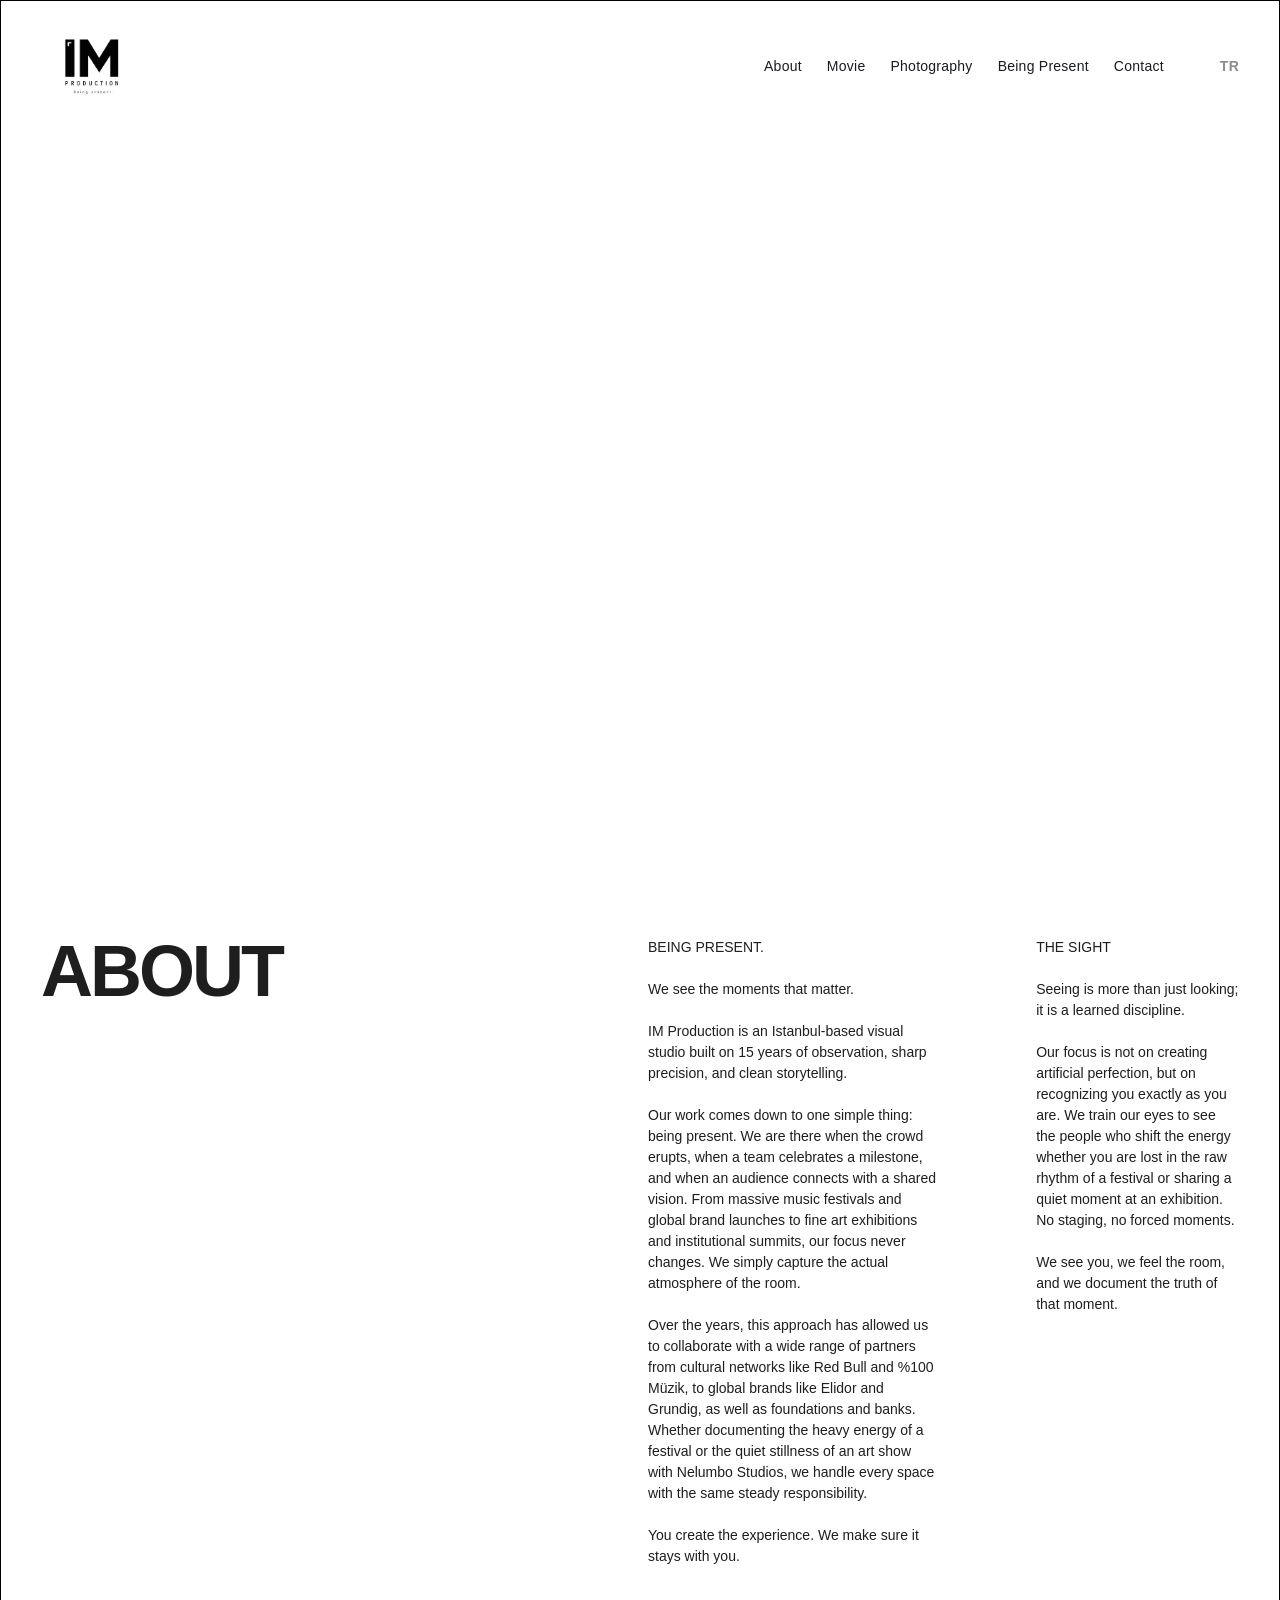
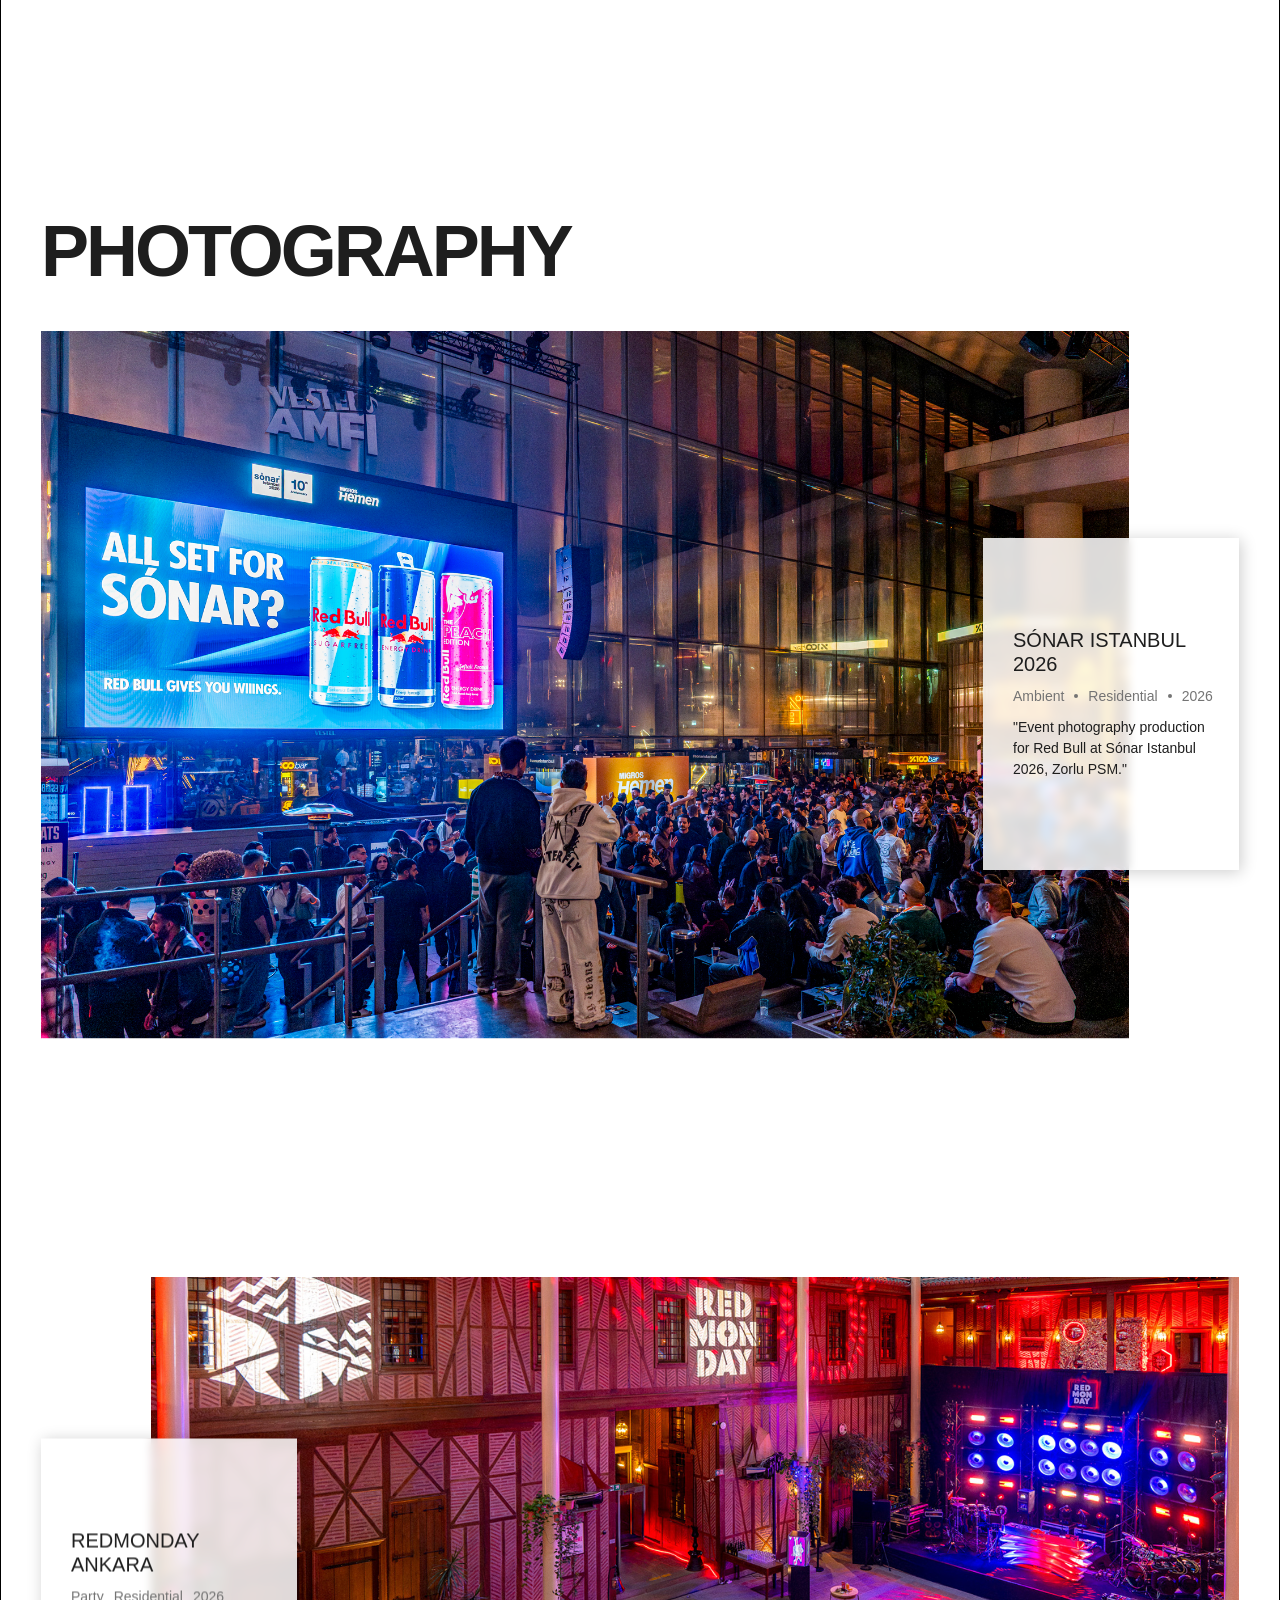
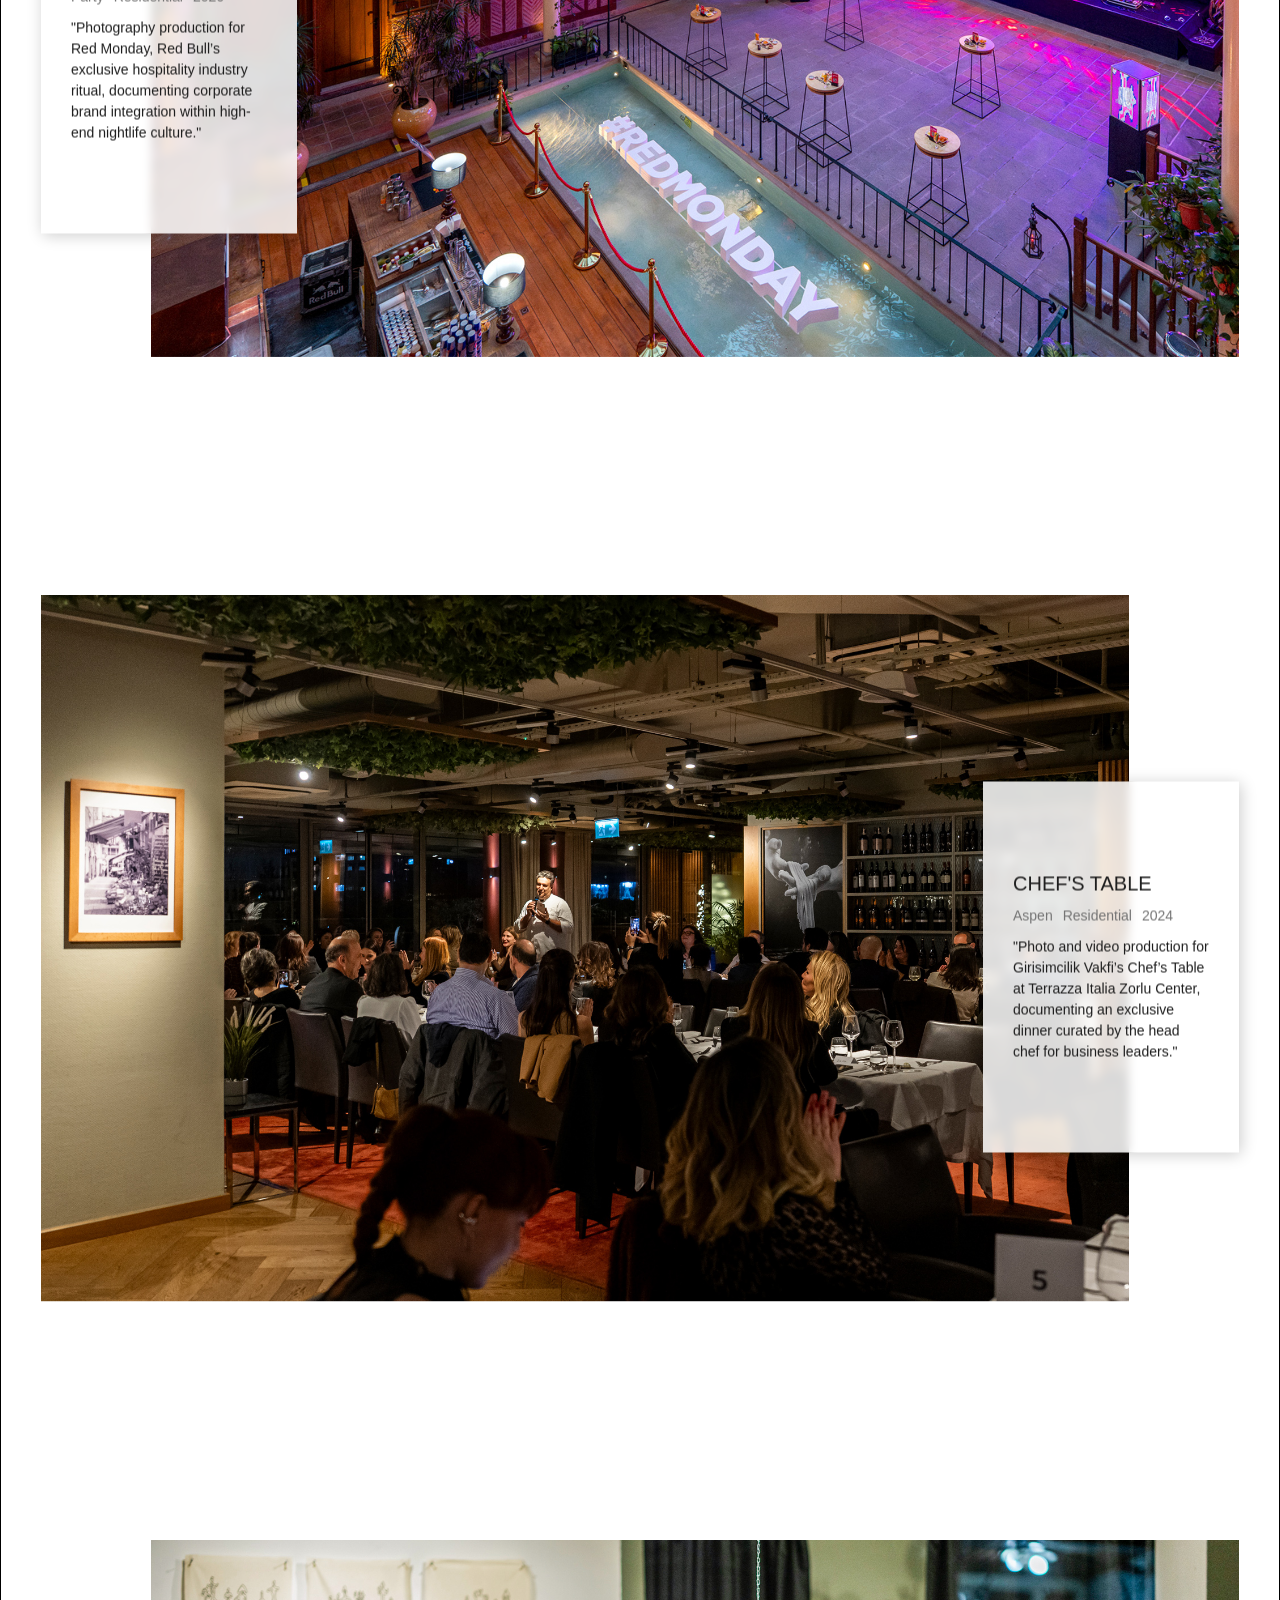
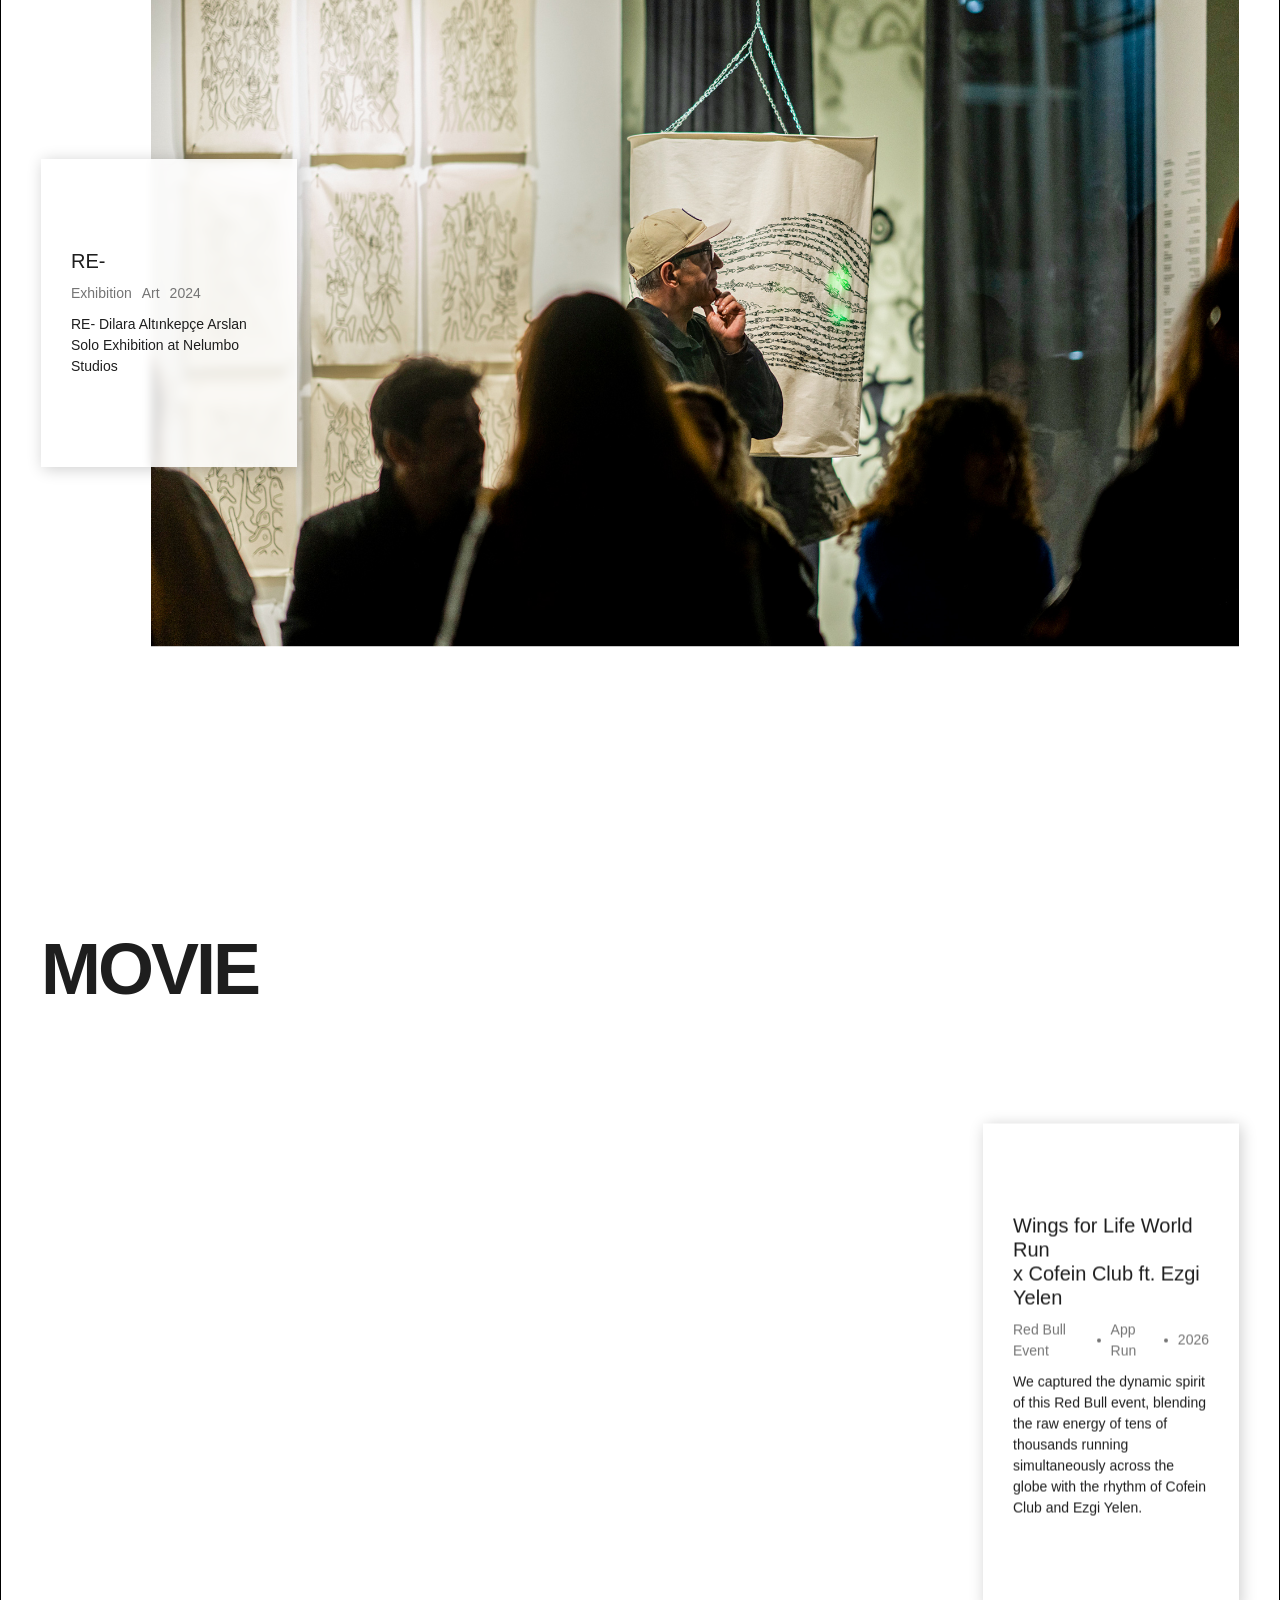
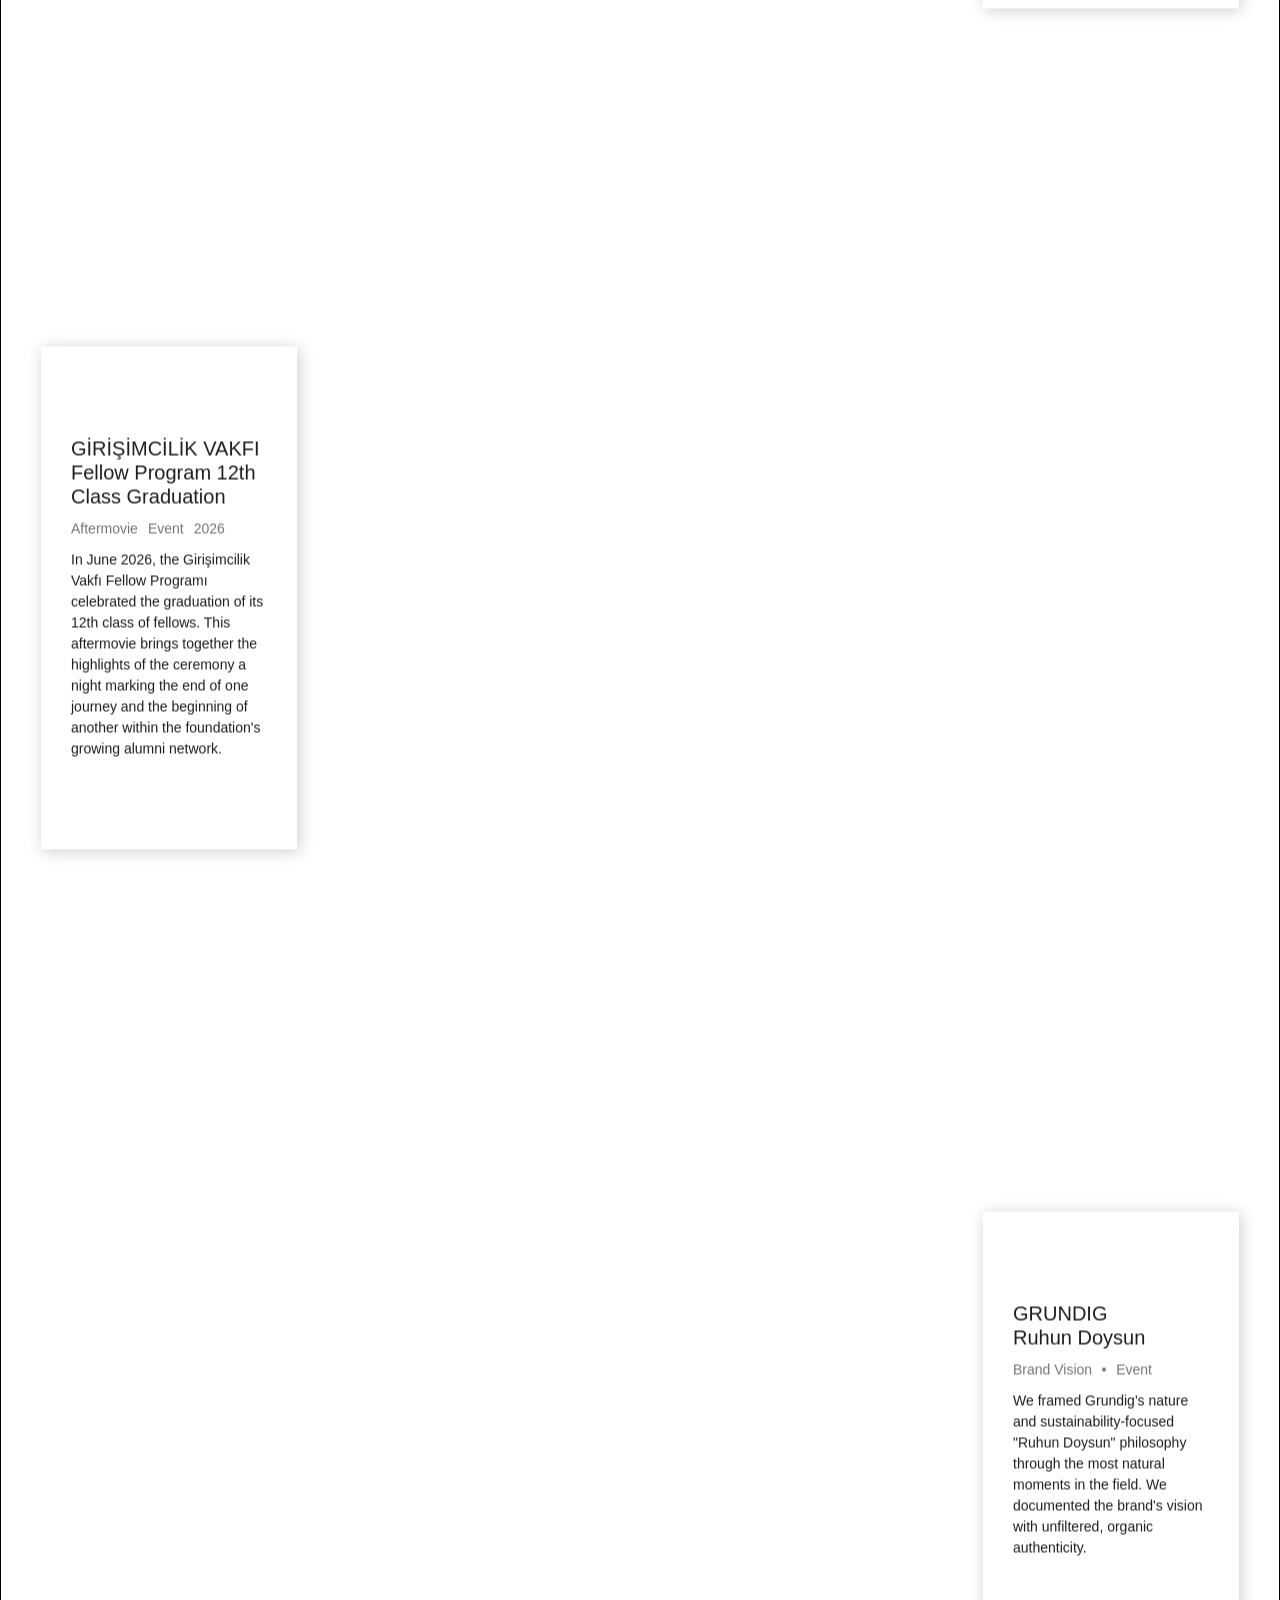
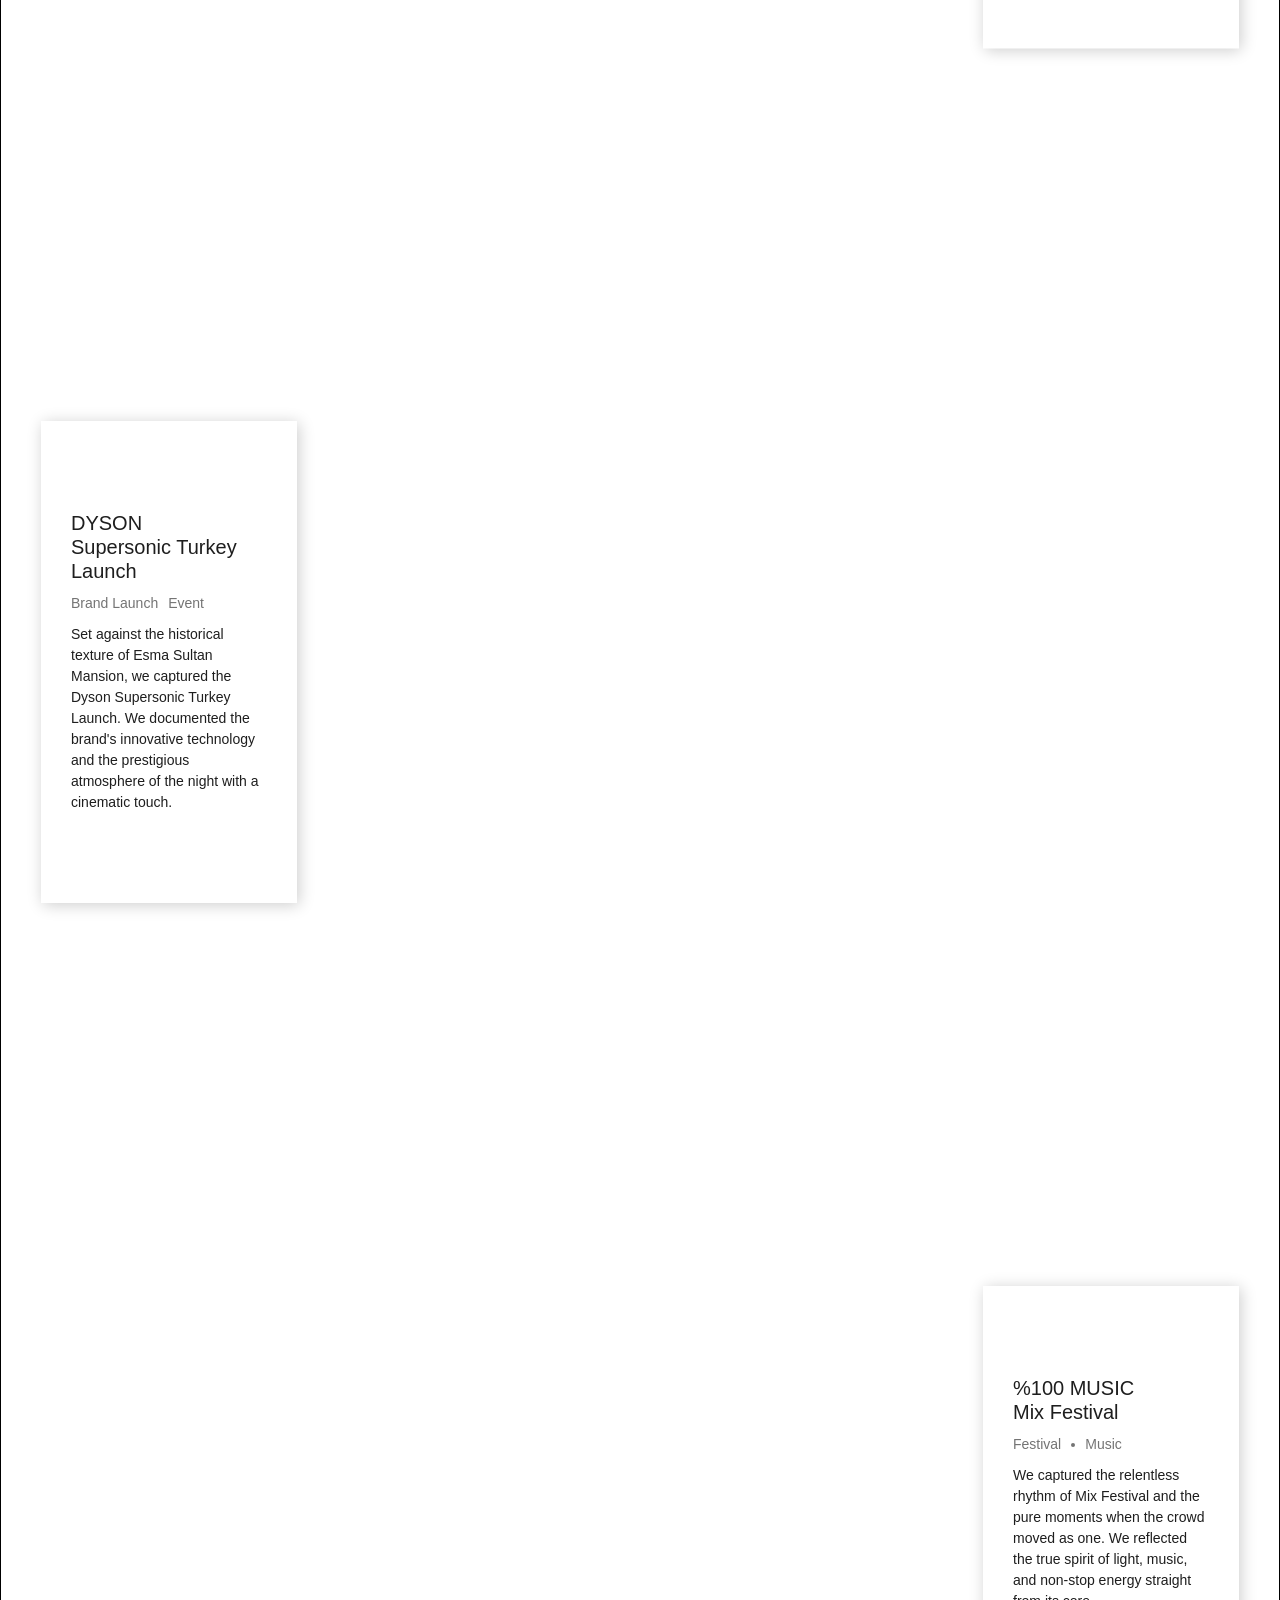
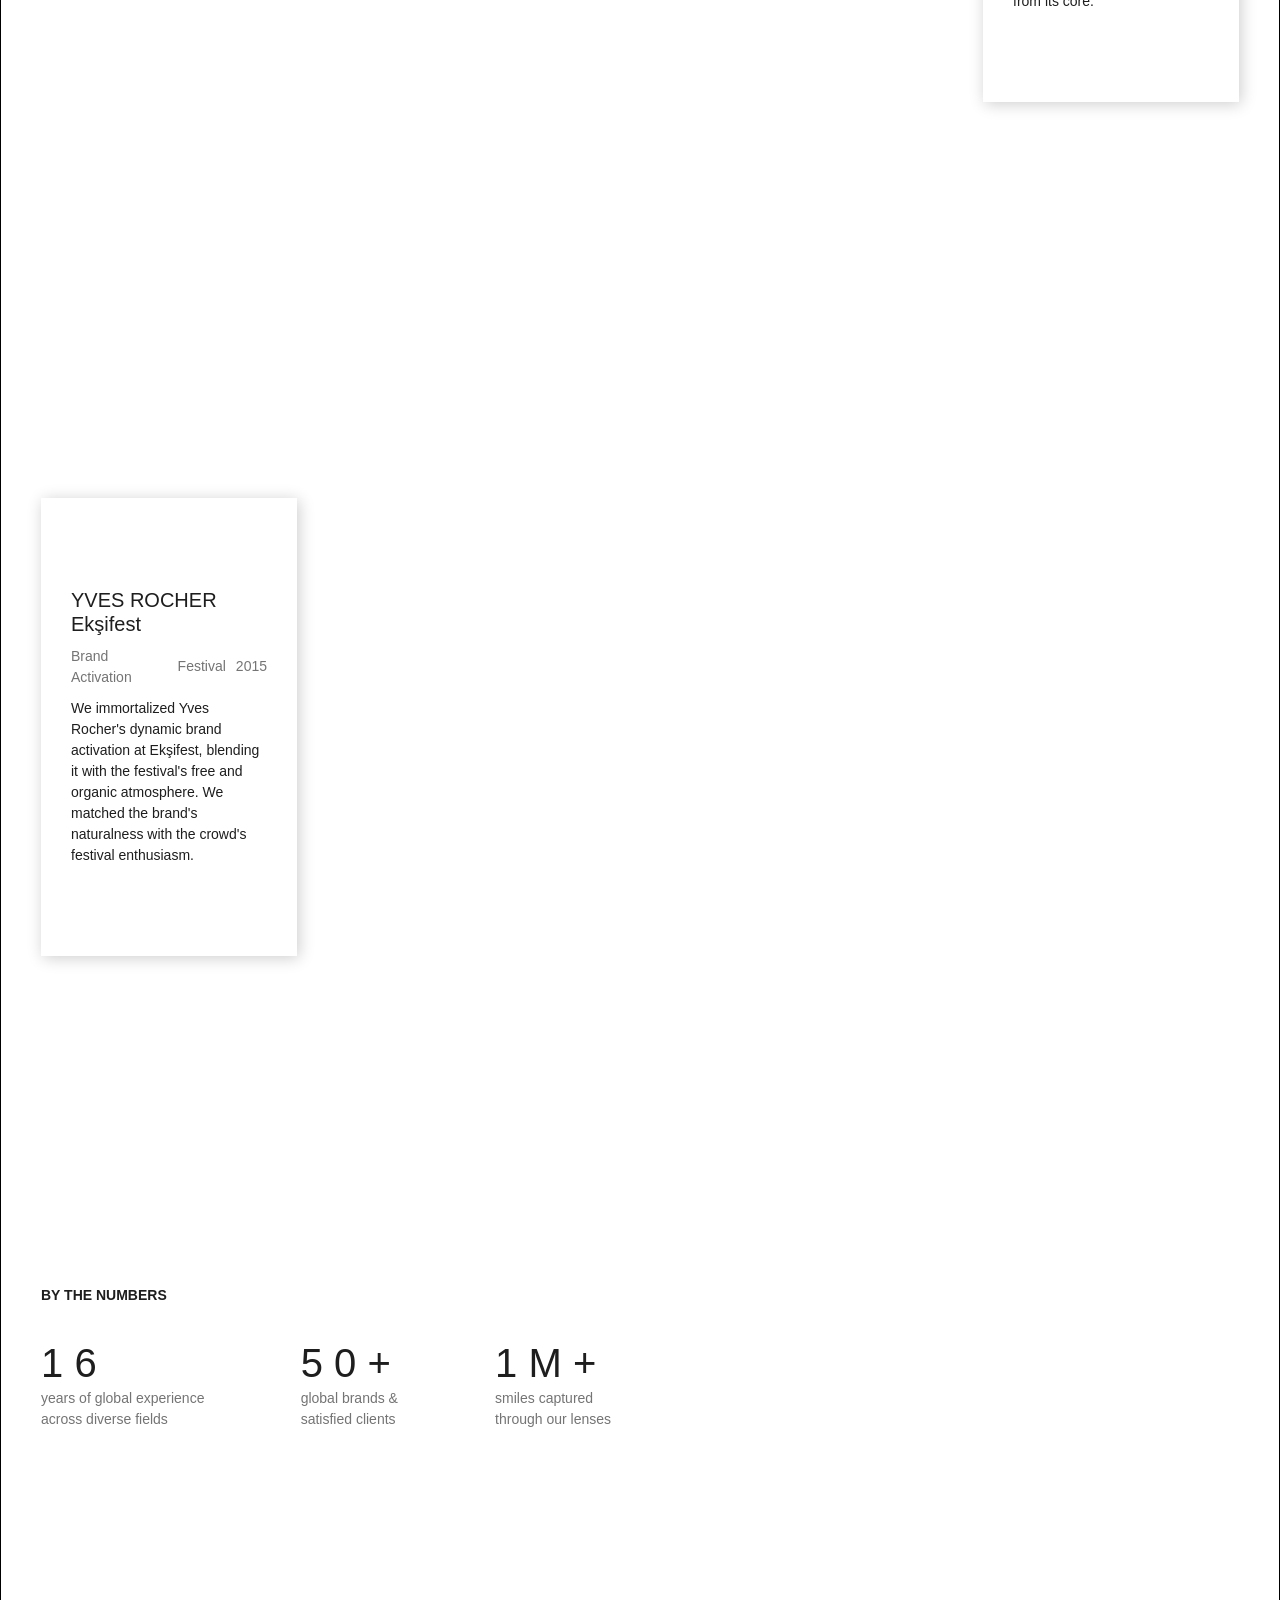
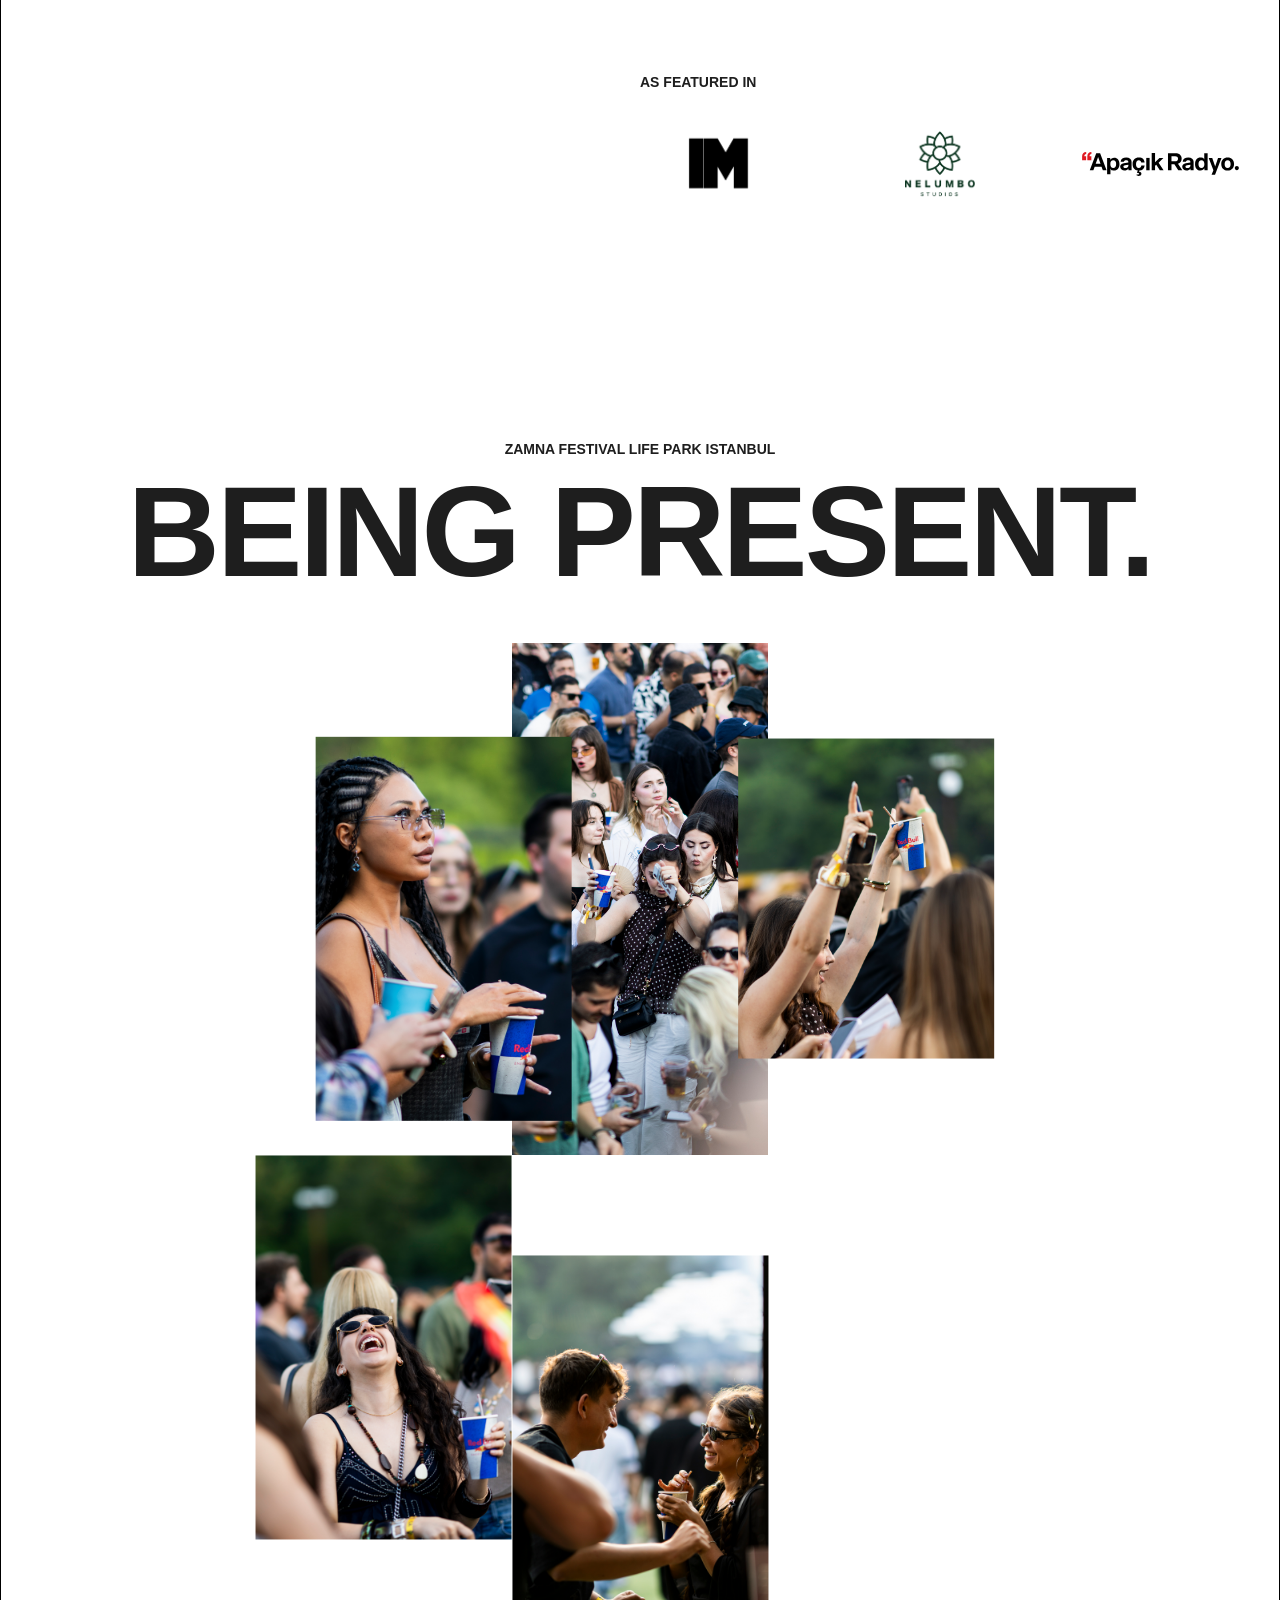
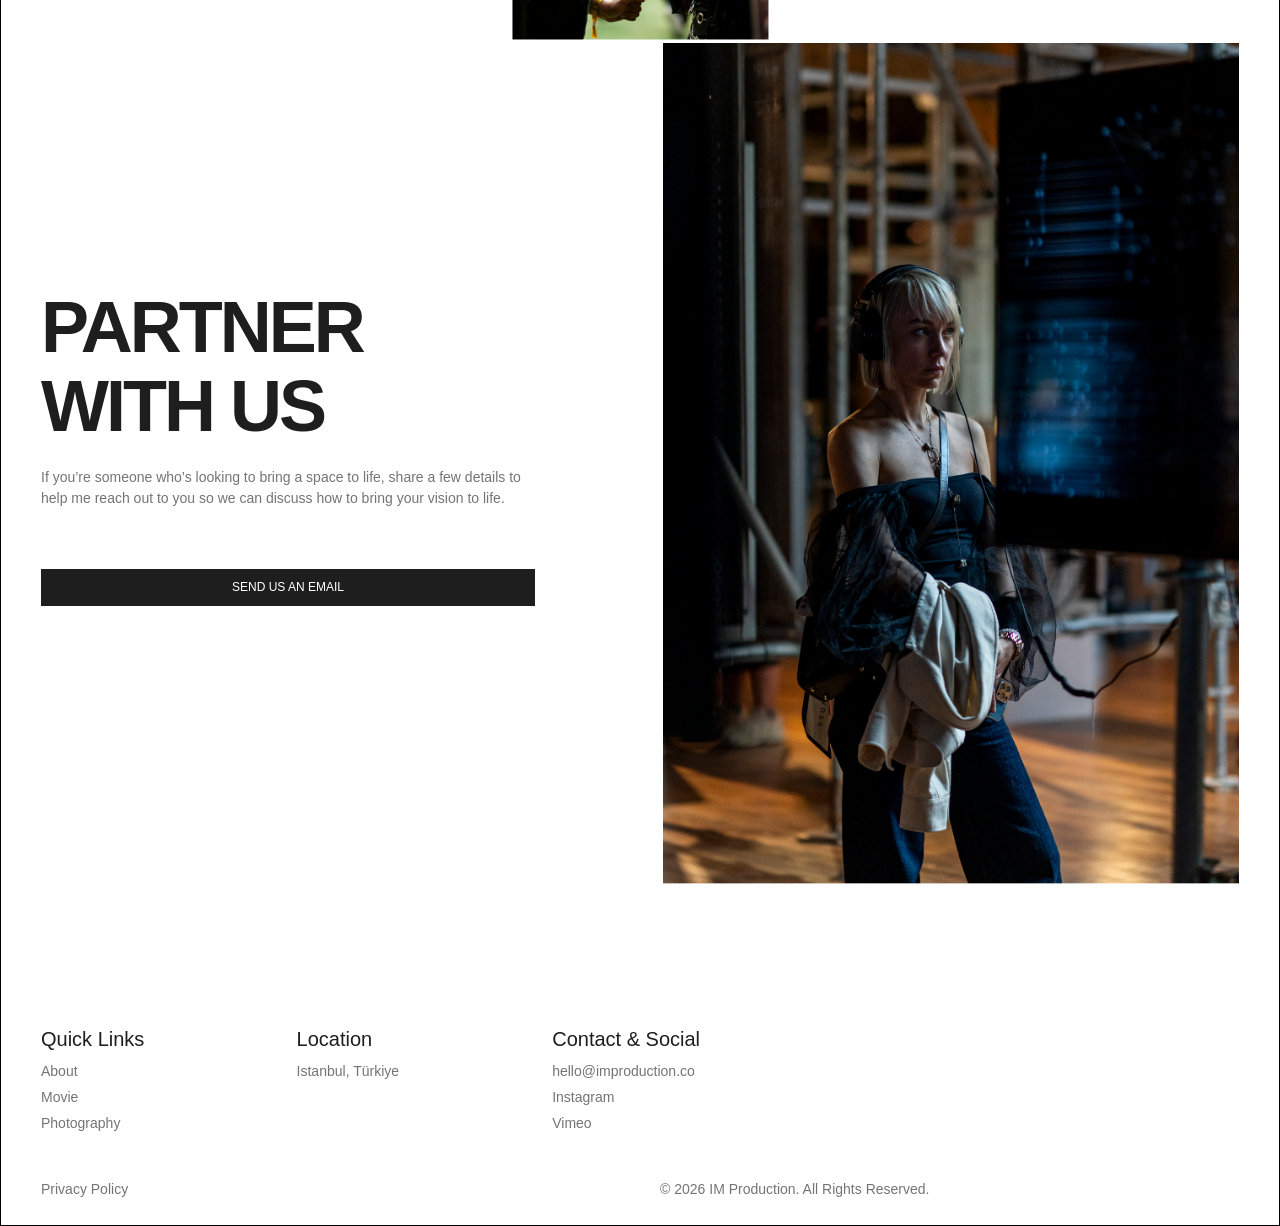
<file: index.html>
<!DOCTYPE html>
<html lang="en" class="w-mod-js w-mod-ix3">
<head>
    <meta http-equiv="Content-Type" content="text/html; charset=UTF-8">
    <style>.wf-force-outline-none[tabindex="-1"]:focus{outline:none;}</style>
    <link href="https://cdn.prod.website-files.com/" rel="preconnect" crossorigin="anonymous">
    <title>IM PRODUCTION</title>
    <meta content="width=device-width, initial-scale=1" name="viewport">
    
    <!-- Sosyal Medya ve Link Paylaşım Görselleri -->
    <meta property="og:title" content="IM Production" />
    <meta property="og:description" content="Creative Production Agency" />
    <meta property="og:url" content="https://improduction.co/" />
    <meta property="og:image" content="https://improduction.co/assets/Kanye-Vest-dikmini.jpg" />
    <meta property="og:image:type" content="image/jpeg" />
    <meta property="og:image:width" content="1200" />
    <meta property="og:image:height" content="630" />
    <meta name="twitter:card" content="summary_large_image" />
    <meta name="twitter:image" content="https://improduction.co/assets/Kanye-Vest-dikmini.jpg" />
    
    <link href="assets/main.css" rel="stylesheet" type="text/css" crossorigin="anonymous">
        
    <script type="text/javascript">!function(o,c){var n=c.documentElement,t=" w-mod-";n.className+=t+"js",("ontouchstart"in o||o.DocumentTouch&&c instanceof DocumentTouch)&&(n.className+=t+"touch")}(window,document);</script>
    <link href="assets/IMP_LOGO_WHITE-Empty.png" rel="shortcut icon" type="image/png">
    <link href="assets/IMP_LOGO_WHITE-Empty.png" rel="apple-touch-icon">
    
    <style>
        .large-title {
            white-space: nowrap !important;
            font-size: 9vw !important;
            line-height: 1 !important;
            text-align: center !important;
            width: 100% !important;
            padding: 0 !important;
        }
        .gsap_split_word {
            display: inline-block !important;
            margin: 0 vw !important;
        }
    </style>
</head>
<body class="body">
    <div class="navbar-logo-left">
        <div data-animation="default" data-collapse="medium" data-duration="400" data-easing="ease" data-easing2="ease" role="banner" class="navbar-logo-left-container w-nav">
            <div class="container">
                <div class="navbar-wrapper">
                    <a href="#" class="navbar-brand w-nav-brand">
                        <img width="100" sizes="100px" alt="IM Production Logo" src="assets/6a3635e9a228486a7c53f285_IMP_LOGO_WHITE.png" loading="lazy">
                    </a>
                    <nav role="navigation" class="nav-menu-wrapper w-nav-menu">
                        <ul role="list" class="nav-menu-two w-list-unstyled">
                            <li><a href="#about-section" class="nav-link">About</a></li>
                            <li><a href="#movies" class="nav-link">Movie</a></li>
                            <li><a href="#Photos-im" class="nav-link">Photography</a></li>
                            <li><a href="#being-present" class="nav-link">Being Present</a></li>
                            <li><a href="#contact-section" class="nav-link">Contact</a></li>
                            <!-- Zarif TR Geçiş Butonu -->
                            <li style="margin-left: 15px;"><a href="index-tr.html" class="nav-link" style="opacity: 0.5; font-weight: bold; border-left: 1px solid rgba(255,255,255,0.2); padding-left: 15px;">TR</a></li>
                        </ul>
                    </nav>
                    <div class="menu-button w-nav-button" aria-label="menu" role="button" tabindex="0" aria-controls="w-nav-overlay-0" aria-haspopup="menu" aria-expanded="false">
                        <div class="w-icon-nav-menu"></div>
                    </div>
                </div>
            </div>
            <div class="w-nav-overlay" id="w-nav-overlay-0"></div>
        </div>
    </div>

    <section class="hero-section">
        <div class="hero-images-wrapper">
            <div class="hero-image-background"></div>
            <div class="page-title">
                <div class="container">
                    <h1 class="large-title" aria-label="IM PRODUCTION">
                        <div class="gsap_split_word gsap_split_word1" aria-hidden="true" style="position: relative; display: inline-block;">
                            <div class="gsap_split_letter gsap_split_letter1" aria-hidden="true" style="position: relative; display: inline-block;">I</div>
                            <div class="gsap_split_letter gsap_split_letter2" aria-hidden="true" style="position: relative; display: inline-block;">M</div>
                        </div> 
                        <div class="gsap_split_word gsap_split_word2" aria-hidden="true" style="position: relative; display: inline-block;">
                            <div class="gsap_split_letter gsap_split_letter3" aria-hidden="true" style="position: relative; display: inline-block;">P</div>
                            <div class="gsap_split_letter gsap_split_letter4" aria-hidden="true" style="position: relative; display: inline-block;">R</div>
                            <div class="gsap_split_letter gsap_split_letter5" aria-hidden="true" style="position: relative; display: inline-block;">O</div>
                            <div class="gsap_split_letter gsap_split_letter6" aria-hidden="true" style="position: relative; display: inline-block;">D</div>
                            <div class="gsap_split_letter gsap_split_letter7" aria-hidden="true" style="position: relative; display: inline-block;">U</div>
                            <div class="gsap_split_letter gsap_split_letter8" aria-hidden="true" style="position: relative; display: inline-block;">C</div>
                            <div class="gsap_split_letter gsap_split_letter9" aria-hidden="true" style="position: relative; display: inline-block;">T</div>
                            <div class="gsap_split_letter gsap_split_letter10" aria-hidden="true" style="position: relative; display: inline-block;">I</div>
                            <div class="gsap_split_letter gsap_split_letter11" aria-hidden="true" style="position: relative; display: inline-block;">O</div>
                            <div class="gsap_split_letter gsap_split_letter12" aria-hidden="true" style="position: relative; display: inline-block;">N</div>
                        </div>
                    </h1>
                </div>
            </div>
            <div class="hero-image-foreground"></div>
            <div class="animated-overlay-blocks">
                <div class="left-overlay-block" style="transform: translate3d(-100%, 0px, 0px);"></div>
                <div class="right-overlay-block" style="transform: translate3d(100%, 0px, 0px);"></div>
            </div>
        </div>
    </section>

    <section class="section top-padding-0px-copy">
        <div class="w-layout-blockcontainer container w-container">
            <div id="about-section" class="w-layout-grid _2x1-grid">
                <h2>About</h2>
                <div class="about-blocks-wrapper">
                    <div class="about-block">
                        <p>BEING PRESENT.<br><br>We see the moments that matter.<br><br>IM Production is an Istanbul-based visual studio built on 15 years of observation, sharp precision, and clean storytelling.<br><br>Our work comes down to one simple thing: being present. We are there when the crowd erupts, when a team celebrates a milestone, and when an audience connects with a shared vision. From massive music festivals and global brand launches to fine art exhibitions and institutional summits, our focus never changes. We simply capture the actual atmosphere of the room.<br><br>Over the years, this approach has allowed us to collaborate with a wide range of partners from cultural networks like Red Bull and %100 Müzik, to global brands like Elidor and Grundig, as well as foundations and banks. Whether documenting the heavy energy of a festival or the quiet stillness of an art show with Nelumbo Studios, we handle every space with the same steady responsibility.<br><br>You create the experience. We make sure it stays with you.</p>
                    </div>
                    <div class="about-block">
                        <p>THE SIGHT<br><strong><br>‍</strong>Seeing is more than just looking; it is a learned discipline.<br><br>Our focus is not on creating artificial perfection, but on recognizing you exactly as you are. We train our eyes to see the people who shift the energy whether you are lost in the raw rhythm of a festival or sharing a quiet moment at an exhibition. No staging, no forced moments.<br><br>We see you, we feel the room, and we document the truth of that moment.</p>
                    </div>
                </div>
            </div>
        </div>
    </section>

    <section id="Photos-im" class="section">
        <div id="photography-section" class="w-layout-blockcontainer container w-container">
            <h2 class="bottom-margin-medium">Photography</h2>
            <div class="project-thumbnails-wrapper">
                
                <div class="project-thumbnail">
                    <div class="floating-image-wrapper">
                        <img sizes="(max-width: 767px) 100vw, (max-width: 991px) 728px, 940px" alt="Sónar Istanbul 2026 Red Bull Event" src="assets/6a2bd47b1800063ce0442213_RedBull_Sonar_KA102641.jpg" class="floating-image">
                        <div class="image-overlay" style="width: 100%;"></div>
                    </div>
                    <div class="project-content-box">
                        <div class="project-description">
                            <h3>SÓNAR ISTANBUL 2026</h3>
                            <div class="w-layout-hflex flex-block-2">
                                <div class="project-label">Ambient</div><div class="bullet-indicator"></div>
                                <div class="project-label">Residential</div><div class="bullet-indicator"></div>
                                <div class="project-label">2026</div>
                            </div>
                            <p>"Event photography production for Red Bull at Sónar Istanbul 2026, Zorlu PSM."</p>
                        </div>
                    </div>
                </div>

                <div class="project-thumbnail right-aligned">
                    <div class="floating-image-wrapper">
                        <img sizes="(max-width: 767px) 100vw, (max-width: 991px) 728px, 940px" alt="Red Monday Ankara Event" src="assets/6a2bdc70581b66e082795672_KA105757-RM.jpg" class="floating-image">
                        <div class="image-overlay reverse-direction" style="width: 100%;"></div>
                    </div>
                    <div class="project-content-box left-aligned">
                        <div class="project-description">
                            <h3>REDMONDAY ANKARA</h3>
                            <div class="w-layout-hflex flex-block-2 bottom-margin-15px">
                                <div class="project-label">Party</div>
                                <div class="project-label">Residential</div>
                                <div class="project-label">2026</div>
                            </div>
                            <p>"Photography production for Red Monday, Red Bull’s exclusive hospitality industry ritual, documenting corporate brand integration within high-end nightlife culture."</p>
                        </div>
                    </div>
                </div>

                <div class="project-thumbnail">
                    <div class="floating-image-wrapper">
                        <img sizes="(max-width: 767px) 100vw, (max-width: 991px) 728px, 940px" alt="Girişimcilik Vakfı Chef's Table" src="assets/6a2bdc6f702280c4d792d02a_GV-ChefsTable--_72.jpg" class="floating-image">
                        <div class="image-overlay" style="width: 100%;"></div>
                    </div>
                    <div class="project-content-box">
                        <div class="project-description">
                            <h3>CHEF'S TABLE <br></h3>
                            <div class="w-layout-hflex flex-block-2 bottom-margin-15px">
                                <div class="project-label">Aspen</div>
                                <div class="project-label">Residential</div>
                                <div class="project-label">2024</div>
                            </div>
                            <p>"Photo and video production for Girisimcilik Vakfi’s Chef’s Table at Terrazza Italia Zorlu Center, documenting an exclusive dinner curated by the head chef for business leaders."</p>
                        </div>
                    </div>
                </div>

                <div class="project-thumbnail right-aligned">
                    <div class="floating-image-wrapper">
                        <img sizes="(max-width: 767px) 100vw, (max-width: 991px) 728px, 940px" alt="RE- solo exhibition Nelumbo Studios" src="assets/6a2d053dbe544df394d6223e_KA1-DAA-RE-Acilis-_44.jpg" class="floating-image">
                        <div class="image-overlay reverse-direction" style="width: 100%;"></div>
                    </div>
                    <div class="project-content-box left-aligned">
                        <div class="project-description">
                            <h3>RE-<br></h3>
                            <div class="w-layout-hflex flex-block-2 bottom-margin-15px">
                                <div class="project-label">Exhibition</div>
                                <div class="project-label">Art</div>
                                <div class="project-label">2024</div>
                            </div>
                            <p>RE- Dilara Altınkepçe Arslan Solo Exhibition at Nelumbo Studios </p>
                        </div>
                    </div>
                </div>

            </div>
        </div>
    </section>

    <section id="movies" class="section">
        <div id="movies-container" class="w-layout-blockcontainer container w-container">
            <h2 class="bottom-margin-medium">movie</h2>
            <div class="project-thumbnails-wrapper">
                
                <!-- 1. Video (Wings for Life / Red Bull) - SOLA YASLI -->
                <div class="project-thumbnail">
                    <div class="floating-image-wrapper">
                        <div style="padding-top:56.27%; position:relative;" class="video w-video w-embed">
                            <iframe src="https://player.vimeo.com/video/1209447478?title=0&byline=0&portrait=0" style="position:absolute;top:0;left:0;width:100%;height:100%;" frameborder="0" allow="autoplay; fullscreen; picture-in-picture" allowfullscreen></iframe>
                        </div>
                        <div class="image-overlay" style="width: 100%; display: none !important;"></div>
                    </div>
                    <div class="project-content-box">
                        <div class="project-description">
                            <h3>Wings for Life World Run<br>x Cofein Club ft. Ezgi Yelen</h3>
                            <div class="w-layout-hflex flex-block-2">
                                <div class="project-label">Red Bull Event</div><div class="bullet-indicator"></div>
                                <div class="project-label">App Run</div><div class="bullet-indicator"></div>
                                <div class="project-label">2026</div>
                            </div>
                            <p>We captured the dynamic spirit of this Red Bull event, blending the raw energy of tens of thousands running simultaneously across the globe with the rhythm of Cofein Club and Ezgi Yelen.</p>
                        </div>
                    </div>
                </div>

                <!-- 2. YENİ VİDEO (Girişimcilik Vakfı) - SAĞA YASLI -->
                <div class="project-thumbnail right-aligned">
                    <div class="floating-image-wrapper">
                        <div style="padding-top:56.27%; position:relative;" class="w-video w-embed">
                            <iframe src="https://player.vimeo.com/video/1210706446?title=0&byline=0&portrait=0" style="position:absolute;top:0;left:0;width:100%;height:100%;" frameborder="0" allow="autoplay; fullscreen; picture-in-picture" allowfullscreen></iframe>
                        </div>
                        <div class="image-overlay reverse-direction" style="width: 100%; display: none !important;"></div>
                    </div>
                    <div class="project-content-box left-aligned">
                        <div class="project-description">
                            <h3>GİRİŞİMCİLİK VAKFI<br>Fellow Program 12th Class Graduation</h3>
                            <div class="w-layout-hflex flex-block-2 bottom-margin-15px">
                                <div class="project-label">Aftermovie</div>
                                <div class="project-label">Event</div>
                                <div class="project-label">2026</div>
                            </div>
                            <p>In June 2026, the Girişimcilik Vakfı Fellow Programı celebrated the graduation of its 12th class of fellows. This aftermovie brings together the highlights of the ceremony a night marking the end of one journey and the beginning of another within the foundation's growing alumni network.</p>
                        </div>
                    </div>
                </div>

                <!-- 3. Video (GRUNDIG) - SOLA YASLI -->
                <div class="project-thumbnail">
                    <div class="floating-image-wrapper">
                        <div style="padding-top:56.27%; position:relative;" class="w-video w-embed">
                            <iframe src="https://player.vimeo.com/video/240019899?title=0&byline=0&portrait=0" style="position:absolute;top:0;left:0;width:100%;height:100%;" frameborder="0" allow="autoplay; fullscreen; picture-in-picture" allowfullscreen></iframe>
                        </div>
                        <div class="image-overlay" style="width: 100%; display: none !important;"></div>
                    </div>
                    <div class="project-content-box">
                        <div class="project-description">
                            <h3>GRUNDIG<br>Ruhun Doysun</h3>
                            <div class="w-layout-hflex flex-block-2">
                                <div class="project-label">Brand Vision</div><div class="bullet-indicator"></div>
                                <div class="project-label">Event</div>
                            </div>
                            <p>We framed Grundig's nature and sustainability-focused "Ruhun Doysun" philosophy through the most natural moments in the field. We documented the brand's vision with unfiltered, organic authenticity.</p>
                        </div>
                    </div>
                </div>

                <!-- 4. Video (DYSON) - SAĞA YASLI -->
                <div class="project-thumbnail right-aligned">
                    <div class="floating-image-wrapper">
                        <div style="padding-top:56.27%; position:relative;" class="w-video w-embed">
                            <iframe src="https://player.vimeo.com/video/260897630?title=0&byline=0&portrait=0" style="position:absolute;top:0;left:0;width:100%;height:100%;" frameborder="0" allow="autoplay; fullscreen; picture-in-picture" allowfullscreen></iframe>
                        </div>
                        <div class="image-overlay reverse-direction" style="width: 100%; display: none !important;"></div>
                    </div>
                    <div class="project-content-box left-aligned">
                        <div class="project-description">
                            <h3>DYSON<br>Supersonic Turkey Launch</h3>
                            <div class="w-layout-hflex flex-block-2 bottom-margin-15px">
                                <div class="project-label">Brand Launch</div>
                                <div class="project-label">Event</div>
                            </div>
                            <p>Set against the historical texture of Esma Sultan Mansion, we captured the Dyson Supersonic Turkey Launch. We documented the brand's innovative technology and the prestigious atmosphere of the night with a cinematic touch.</p>
                        </div>
                    </div>
                </div>

                <!-- 5. Video (%100 MUSIC) - SOLA YASLI -->
                <div class="project-thumbnail">
                    <div class="floating-image-wrapper">
                        <div style="padding-top:56.27%; position:relative;" class="w-video w-embed">
                            <iframe src="https://player.vimeo.com/video/260906760?title=0&byline=0&portrait=0" style="position:absolute;top:0;left:0;width:100%;height:100%;" frameborder="0" allow="autoplay; fullscreen; picture-in-picture" allowfullscreen></iframe>
                        </div>
                        <div class="image-overlay" style="width: 100%; display: none !important;"></div>
                    </div>
                    <div class="project-content-box">
                        <div class="project-description">
                            <h3>%100 MUSIC<br>Mix Festival</h3>
                            <div class="w-layout-hflex flex-block-2">
                                <div class="project-label">Festival</div><div class="bullet-indicator"></div>
                                <div class="project-label">Music</div>
                            </div>
                            <p>We captured the relentless rhythm of Mix Festival and the pure moments when the crowd moved as one. We reflected the true spirit of light, music, and non-stop energy straight from its core.</p>
                        </div>
                    </div>
                </div>

                <!-- 6. Video (YVES ROCHER) - SAĞA YASLI -->
                <div class="project-thumbnail right-aligned">
                    <div class="floating-image-wrapper">
                        <div style="padding-top:56.27%; position:relative;" class="w-video w-embed">
                            <iframe src="https://player.vimeo.com/video/159077547?title=0&byline=0&portrait=0" style="position:absolute;top:0;left:0;width:100%;height:100%;" frameborder="0" allow="autoplay; fullscreen; picture-in-picture" allowfullscreen></iframe>
                        </div>
                        <div class="image-overlay reverse-direction" style="width: 100%; display: none !important;"></div>
                    </div>
                    <div class="project-content-box left-aligned">
                        <div class="project-description">
                            <h3>YVES ROCHER<br>Ekşifest</h3>
                            <div class="w-layout-hflex flex-block-2 bottom-margin-15px">
                                <div class="project-label">Brand Activation</div>
                                <div class="project-label">Festival</div>
                                <div class="project-label">2015</div>
                            </div>
                            <p>We immortalized Yves Rocher's dynamic brand activation at Ekşifest, blending it with the festival's free and organic atmosphere. We matched the brand's naturalness with the crowd's festival enthusiasm.</p>
                        </div>
                    </div>
                </div>

            </div>
        </div>
    </section>

    <!-- İSTATİSTİKLER (BY THE NUMBERS) - YENİLENMİŞ VERSİYON -->
    <section class="section">
        <div class="w-layout-blockcontainer container w-container">
            <h2 class="uppercase-small-heading">by the numbers</h2>
            <div class="w-layout-hflex stats-block">
                
                <!-- 1. İstatistik: 16 Yıllık Deneyim -->
                <div class="stat-wrapper">
                    <div class="stat" aria-label="16">
                        <div class="gsap_split_word gsap_split_word1" aria-hidden="true" style="position: relative; display: inline-block;">
                            <div class="gsap_split_letter-mask" style="position: relative; display: inline-block; overflow: clip;"><div class="gsap_split_letter">1</div></div>
                            <div class="gsap_split_letter-mask" style="position: relative; display: inline-block; overflow: clip;"><div class="gsap_split_letter">6</div></div>
                        </div>
                    </div>
                    <div class="grey-text">years of global experience across diverse fields</div>
                </div>
                
                <!-- 2. İstatistik: 50+ Dünya Devi Marka -->
                <div class="stat-wrapper">
                    <div class="stat" aria-label="50+">
                        <div class="gsap_split_word gsap_split_word1" aria-hidden="true" style="position: relative; display: inline-block;">
                            <div class="gsap_split_letter-mask" style="position: relative; display: inline-block; overflow: clip;"><div class="gsap_split_letter">5</div></div>
                            <div class="gsap_split_letter-mask" style="position: relative; display: inline-block; overflow: clip;"><div class="gsap_split_letter">0</div></div>
                            <div class="gsap_split_letter-mask" style="position: relative; display: inline-block; overflow: clip;"><div class="gsap_split_letter">+</div></div>
                        </div>
                    </div>
                    <div class="grey-text">global brands & satisfied clients</div>
                </div>
                
                <!-- 3. İstatistik: 1M+ İnsan -->
                <div class="stat-wrapper">
                    <div class="stat" aria-label="1M+">
                        <div class="gsap_split_word gsap_split_word1" aria-hidden="true" style="position: relative; display: inline-block;">
                            <div class="gsap_split_letter-mask" style="position: relative; display: inline-block; overflow: clip;"><div class="gsap_split_letter">1</div></div>
                            <div class="gsap_split_letter-mask" style="position: relative; display: inline-block; overflow: clip;"><div class="gsap_split_letter">M</div></div>
                            <div class="gsap_split_letter-mask" style="position: relative; display: inline-block; overflow: clip;"><div class="gsap_split_letter">+</div></div>
                        </div>
                    </div>
                    <div class="grey-text">smiles captured through our lenses</div>
                </div>

            </div>
        </div>
    </section>

    <section class="section">
        <div class="w-layout-blockcontainer container w-container">
            <div class="div-block">
                <h2 class="uppercase-small-heading">as featured in</h2>
                <div class="w-layout-grid logos-wrapper">
                    <div class="logo-wrapper">
                        <img width="63" alt="Client Icon Zamna" src="assets/6a2be2aea501151e5b7d1c10_ICON.png" loading="lazy" class="image-3">
                    </div>
                    <div class="logo-wrapper">
                        <img width="70" alt="Nelumbo Studios Logo" src="assets/6a2be92bd83def6a568c1abb_NELUMBO-LOGO-GR.png" loading="lazy" class="image-2">
                    </div>
                    <div class="logo-wrapper">
                        <img loading="lazy" src="assets/6a2c100341fa07f710ee28be_acikradyo-logo2.svg" alt="Açık Radyo Logo">
                    </div>
                </div>
            </div>
        </div>
    </section>

    <section class="section bottom-padding-200px">
        <div id="being-present" class="w-layout-blockcontainer container w-container">
            <div class="div-block-72">
                <h2 class="uppercase-small-heading bottom-margin-small">Zamna Festival life park istanbul</h2>
                <h2 class="uppercase-large-heading">Being present.</h2>
            </div>
            <div class="images-wrapper">
                <div class="inner-images-wrapper">
                    <a href="#" class="top-left-image w-inline-block w-lightbox">
                        <img src="assets/6a2bde8982477b1868ae7427_KA105300.JPG" loading="lazy" alt="Zamna festival atmospheric photo" class="gallery-image">
                    </a>
                    <a href="#" class="center-image w-inline-block w-lightbox">
                        <img src="assets/6a2bde893dabaa68eb97440d_KA105423.JPG" loading="lazy" alt="Zamna festival crowd close-up" class="gallery-image">
                    </a>
                    <a href="#" class="top-right-image w-inline-block w-lightbox">
                        <img src="assets/6a2bde898b51648e8c0078be_KA105204.JPG" loading="lazy" alt="Zamna festival stage lighting" class="gallery-image">
                    </a>
                    <a href="#" class="bottom-left-image w-inline-block w-lightbox">
                        <img src="assets/6a2bde8ed12777d14304b64c_KA105319.JPG" loading="lazy" alt="Zamna festival abstract crowd" class="gallery-image">
                    </a>
                    <a href="#" class="bottom-right-image w-inline-block w-lightbox">
                        <img src="assets/6a2bde89a1b87128425d48ae_KA105261.JPG" loading="lazy" alt="Zamna festival artistic focus" class="gallery-image">
                    </a>
                </div>
            </div>
        </div>
    </section>

   <section class="footer-section">
        <div class="w-layout-blockcontainer container w-container">
            <div id="contact-section" class="w-layout-hflex work-with-us-block">
                <div class="form-block-3">
                    <h2 class="bottom-margin-20px">Partner with us</h2>
                    <p class="grey-text bottom-margin-60px">If you’re someone who’s looking to bring a space to life, share a few details to help me reach out to you so we can discuss how to bring your vision to life.</p>
                    <div class="w-form">
                     <a href="mailto:hello@improduction.co" class="primary-button w-button" style="display: block; text-align: center;">Send us an email</a>
                    </div>
                </div>
                <div class="floating-image-wrapper contact-section">
                    <img alt="IM Production contact section image" src="assets/6a2bdfeb683f93b4bbf267d1_KA109004-.JPG" class="floating-image">
                    <div class="image-overlay"></div>
                </div>
            </div>
            
            <div class="w-layout-grid footer-grid-top">
                <div>
                    <h3 class="bottom-margin-small">Quick Links</h3>
                    <a href="#about-section" class="footer-link">About</a>
                    <a href="#movies" class="footer-link">Movie</a>
                    <a href="#photography-section" class="footer-link">Photography</a>
                </div>
                <div>
                    <h3 class="bottom-margin-small">Location</h3>
                    <p class="footer-link" style="text-decoration: none; cursor: default;">Istanbul, Türkiye</p>
                </div>
                <div>
                    <h3 class="bottom-margin-small">Contact & Social</h3>
                    <a href="mailto:hello@improduction.co" class="footer-link">hello@improduction.co</a>
                    <a href="https://www.instagram.com/improduction.co/" target="_blank" class="footer-link">Instagram</a>
                    <a href="https://vimeo.com/improductionco" target="_blank" class="footer-link">Vimeo</a>
                </div>
            </div>
            
            <div class="footer-grid-bottom">
                <div class="dark-footer-links-wrapper">
                    <a href="#" class="footer-link">Privacy Policy</a>
                </div>
                <div class="dark-footer-links-wrapper">
                    <a href="#" class="footer-link" style="cursor: default;">© 2026 IM Production. All Rights Reserved.</a>
                </div>
            </div>
        </div>
    </section>

  <!-- JS Dosyaları -->
    <script src="assets/jquery-3.5.1.min.dc5e7f18c8.js" type="text/javascript" crossorigin="anonymous"></script>
    <script src="assets/webflow.schunk.5109cd801d976693.js" type="text/javascript" crossorigin="anonymous"></script>
    <script src="assets/webflow.schunk.8ad007cd21eb51dd.js" type="text/javascript" crossorigin="anonymous"></script>
    <script src="assets/webflow.67220528.cf4cd811c06b7e5d.js" type="text/javascript" crossorigin="anonymous"></script>
    <script src="assets/gsap.min.js" type="text/javascript"></script>
    <script src="assets/ScrollTrigger.min.js" type="text/javascript"></script>
    <script src="assets/SplitText.min.js" type="text/javascript"></script>
</body>
</html>
</file>
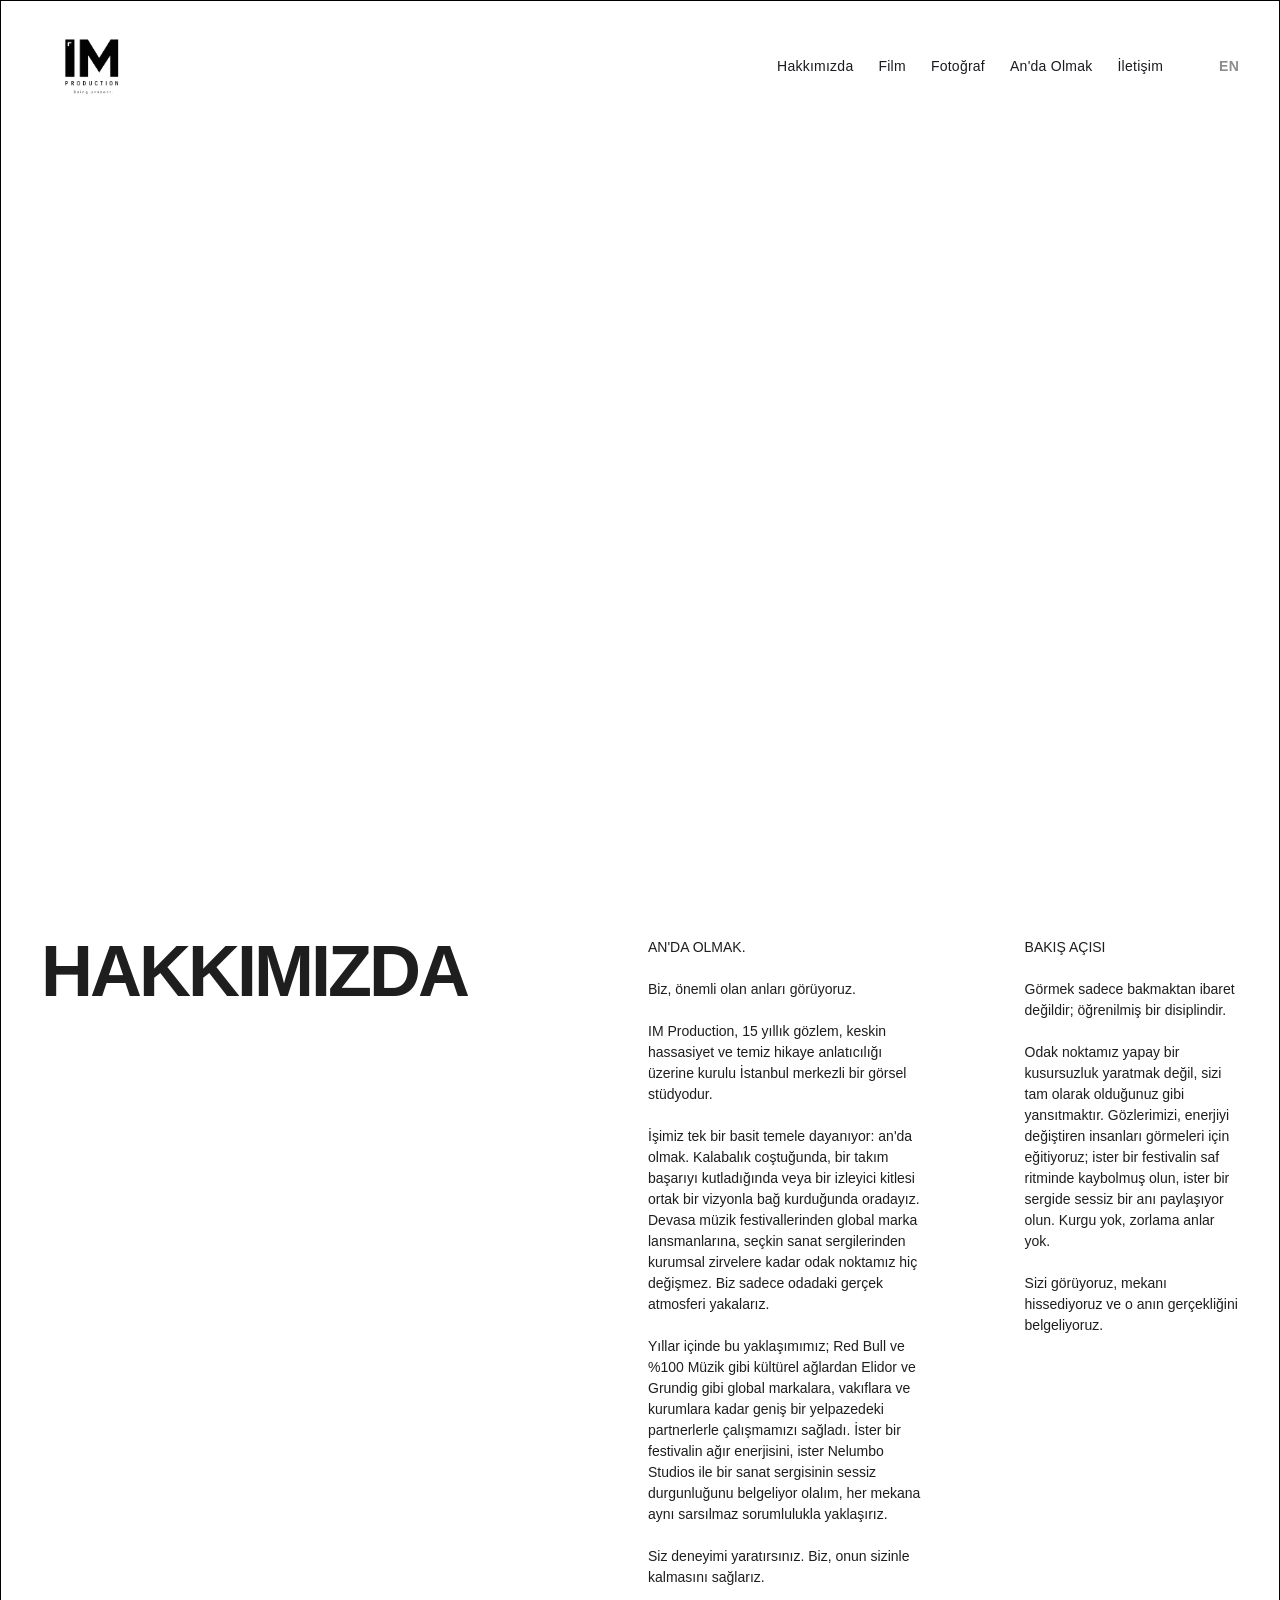
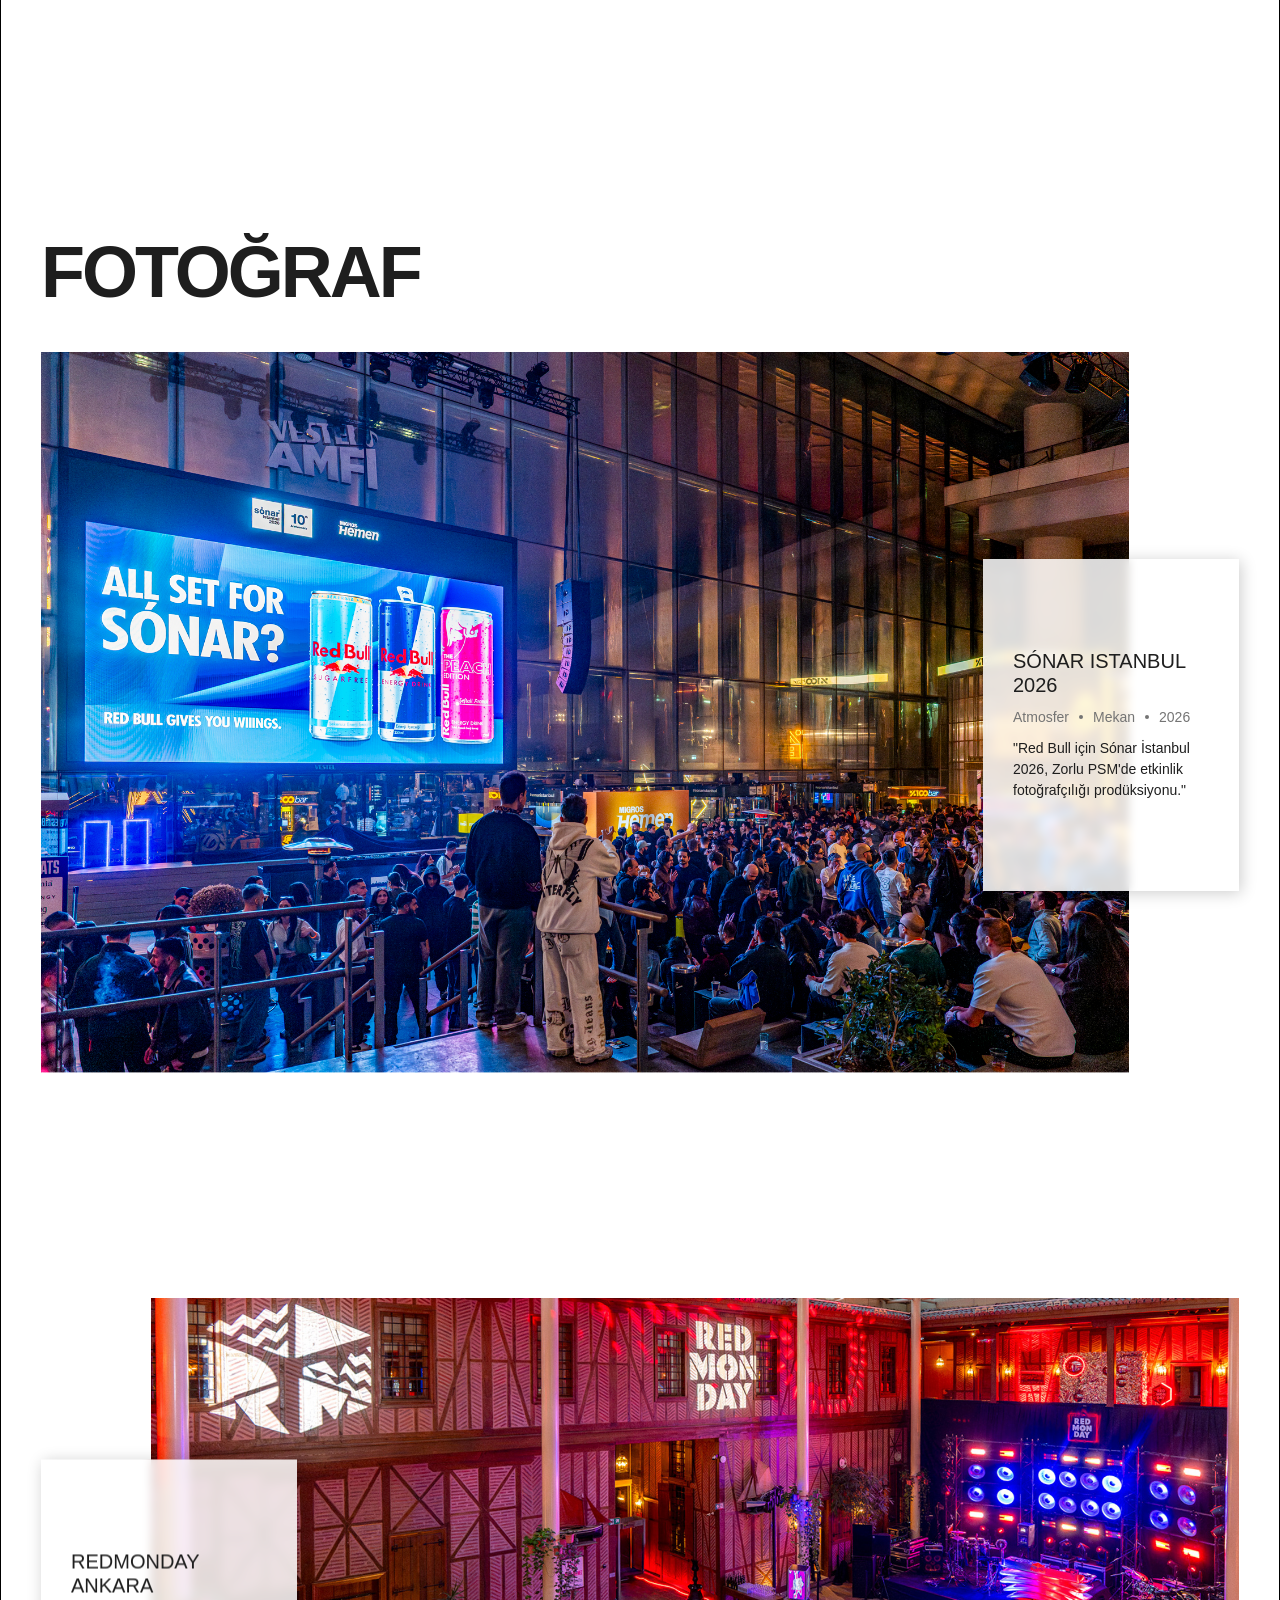
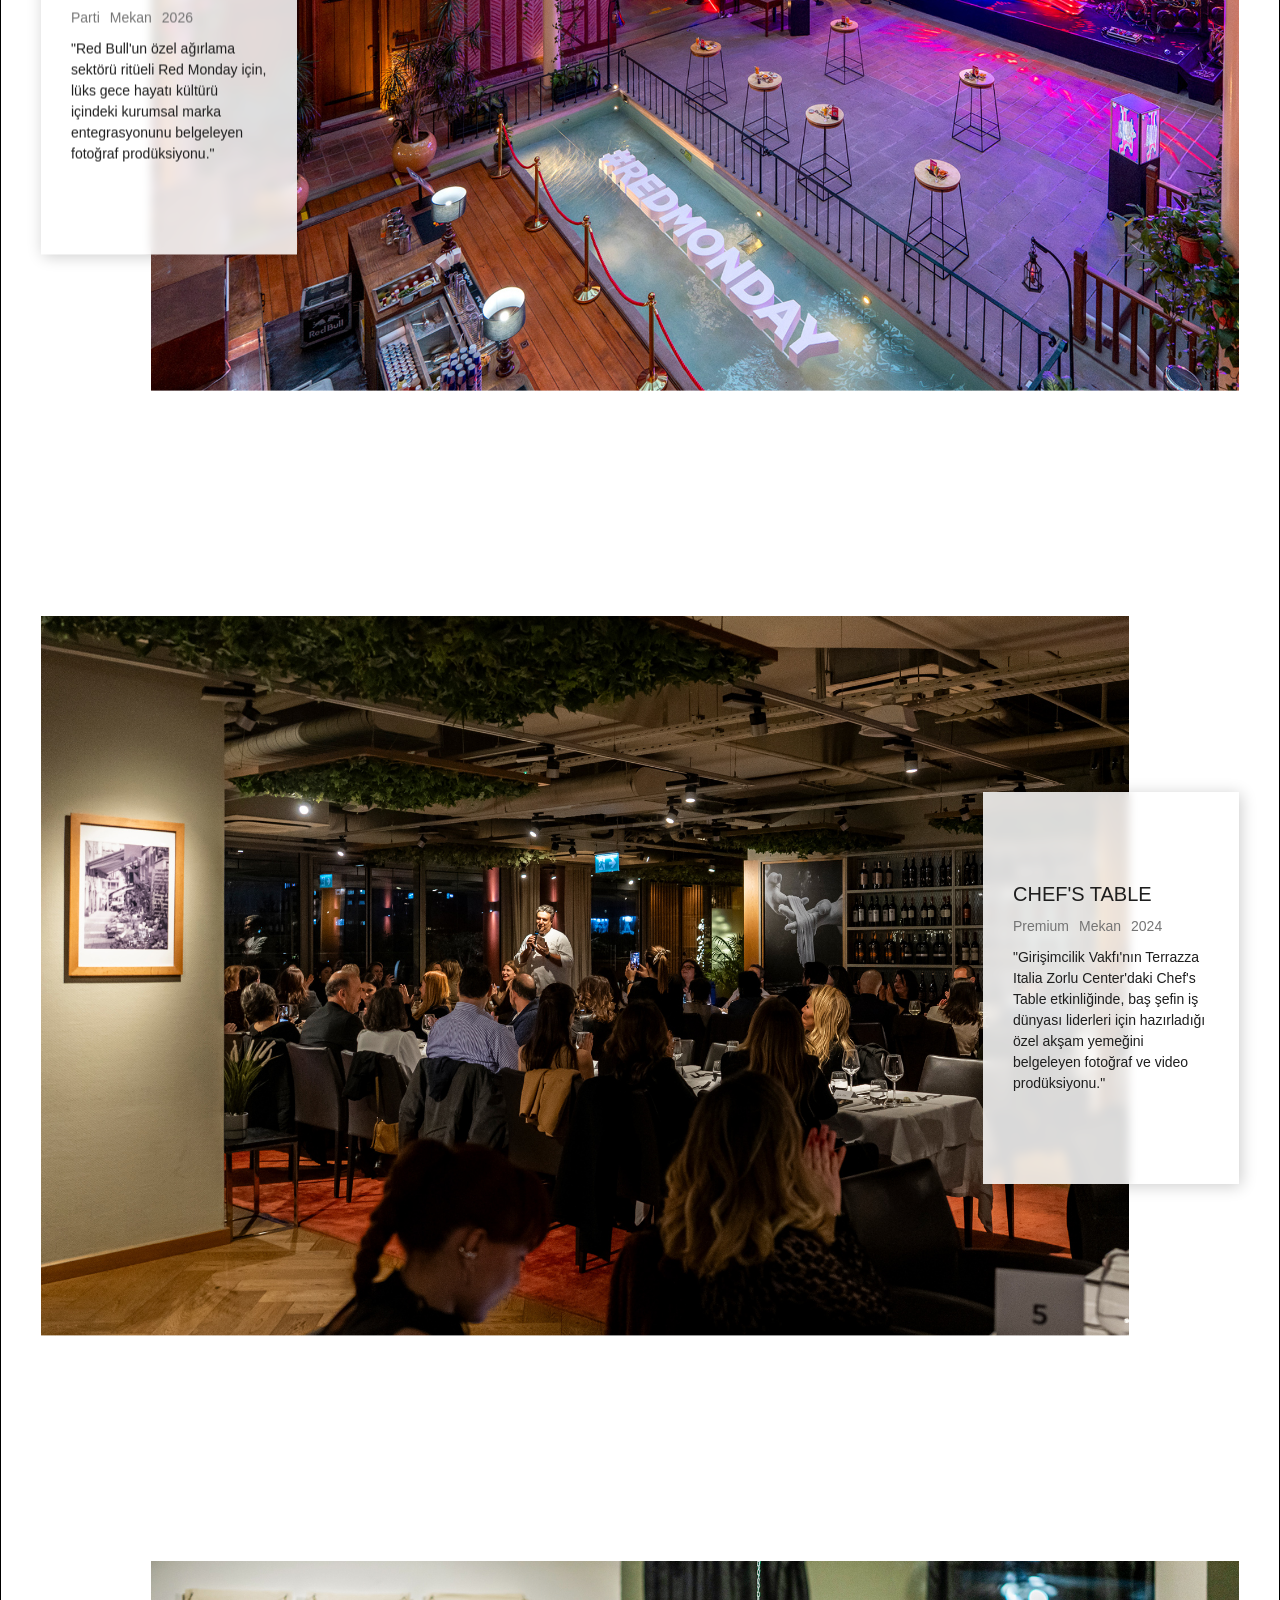
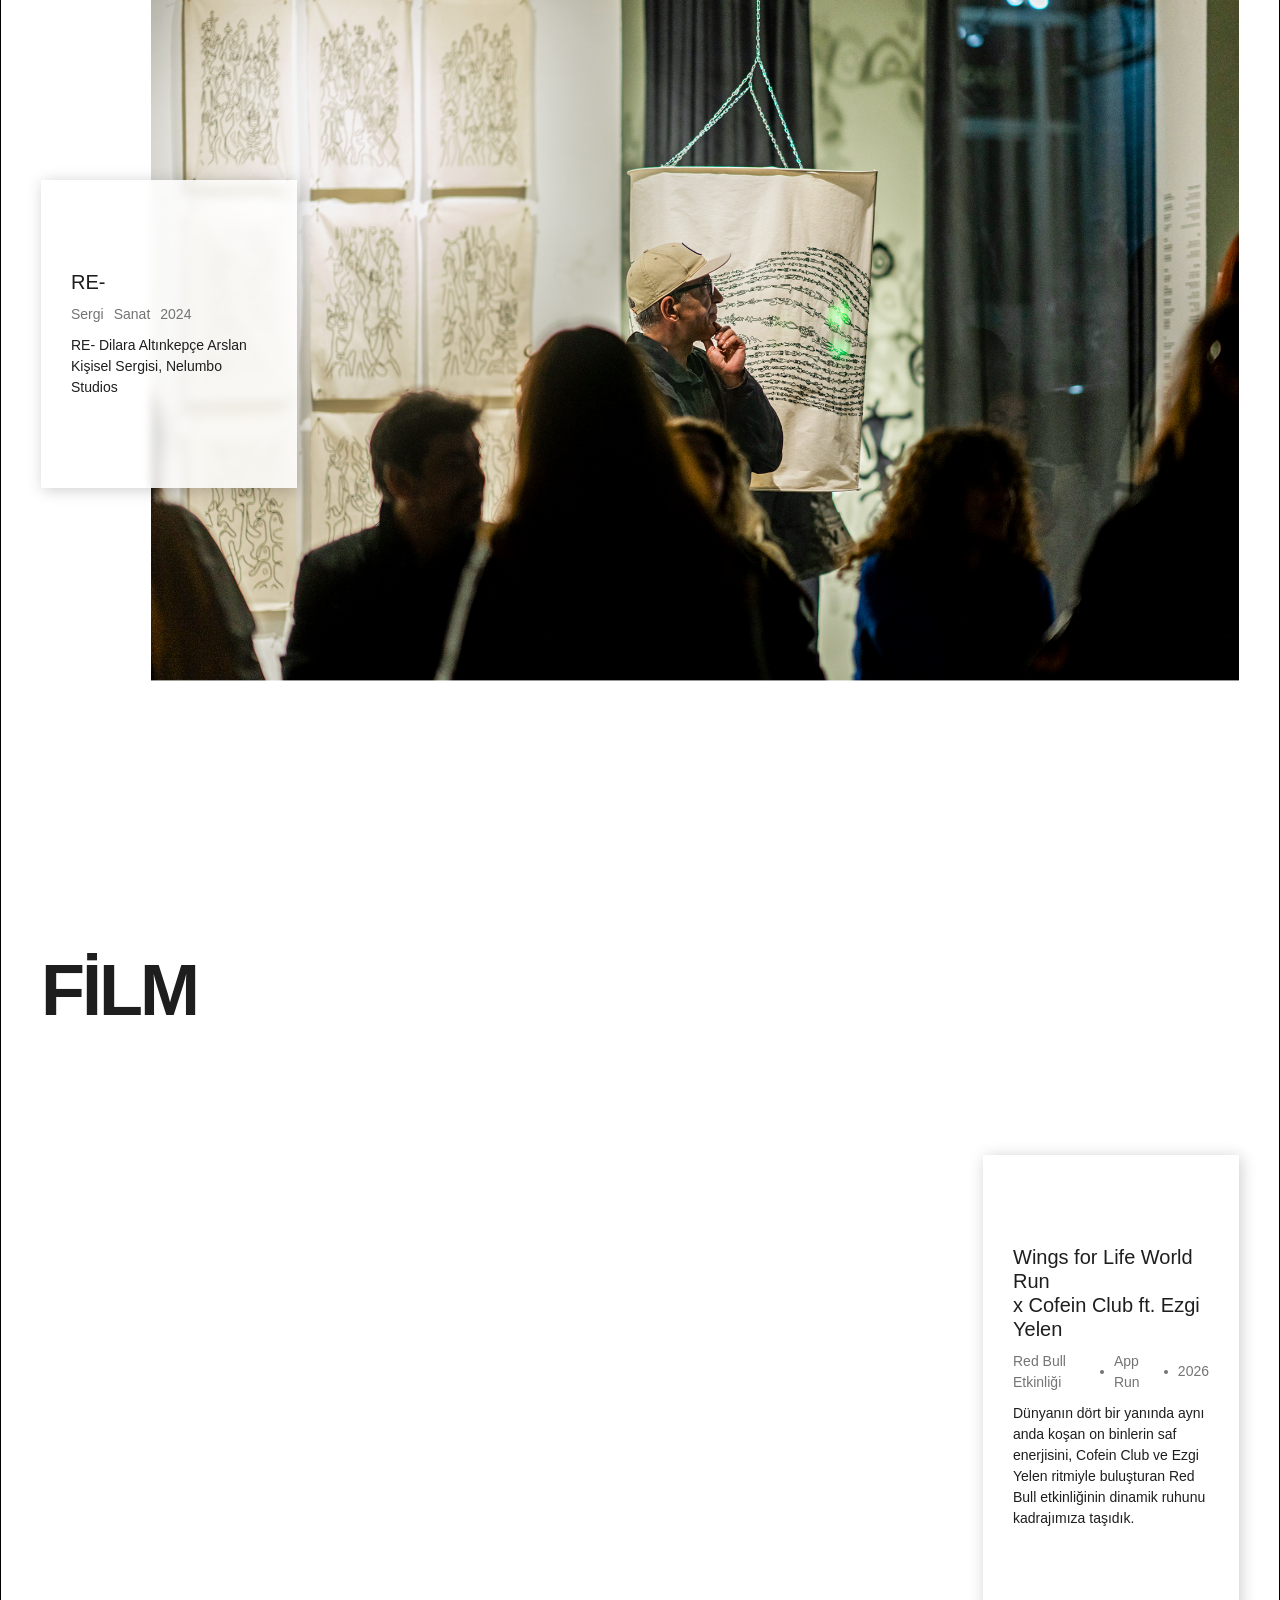
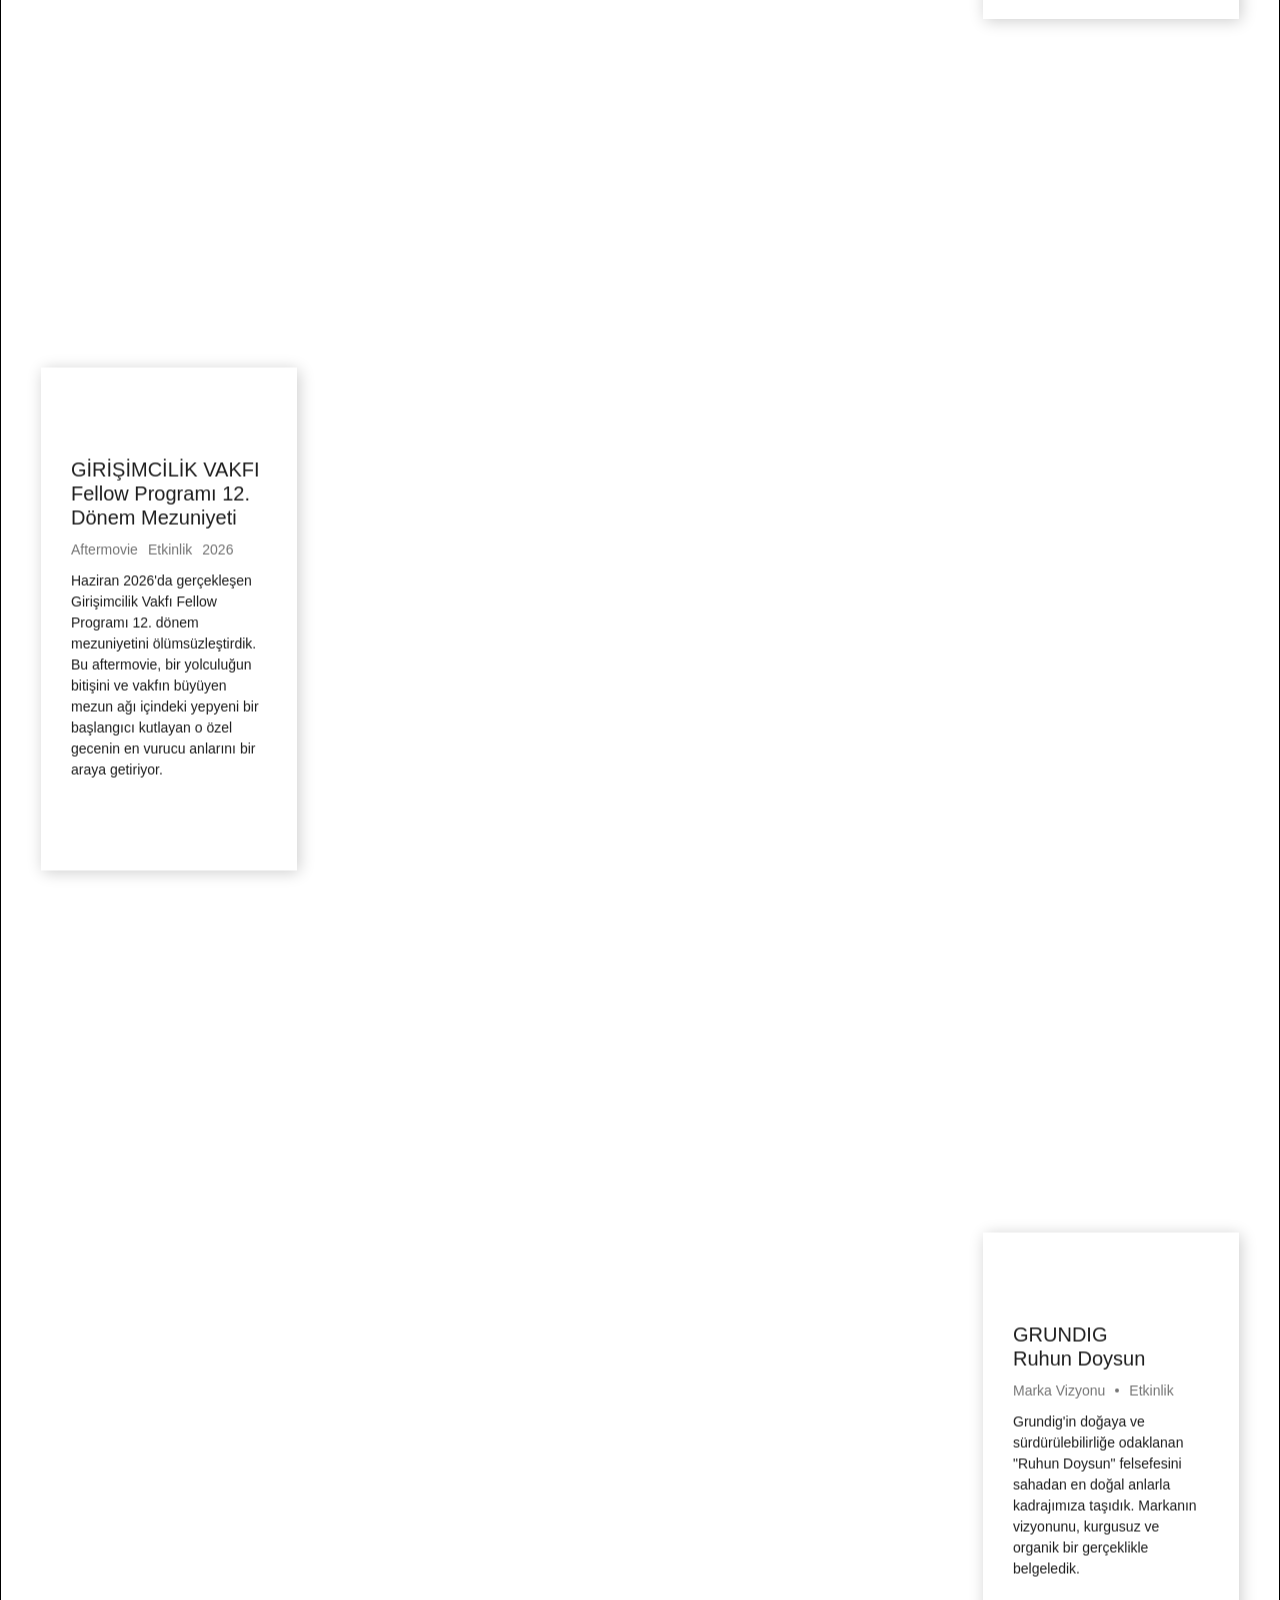
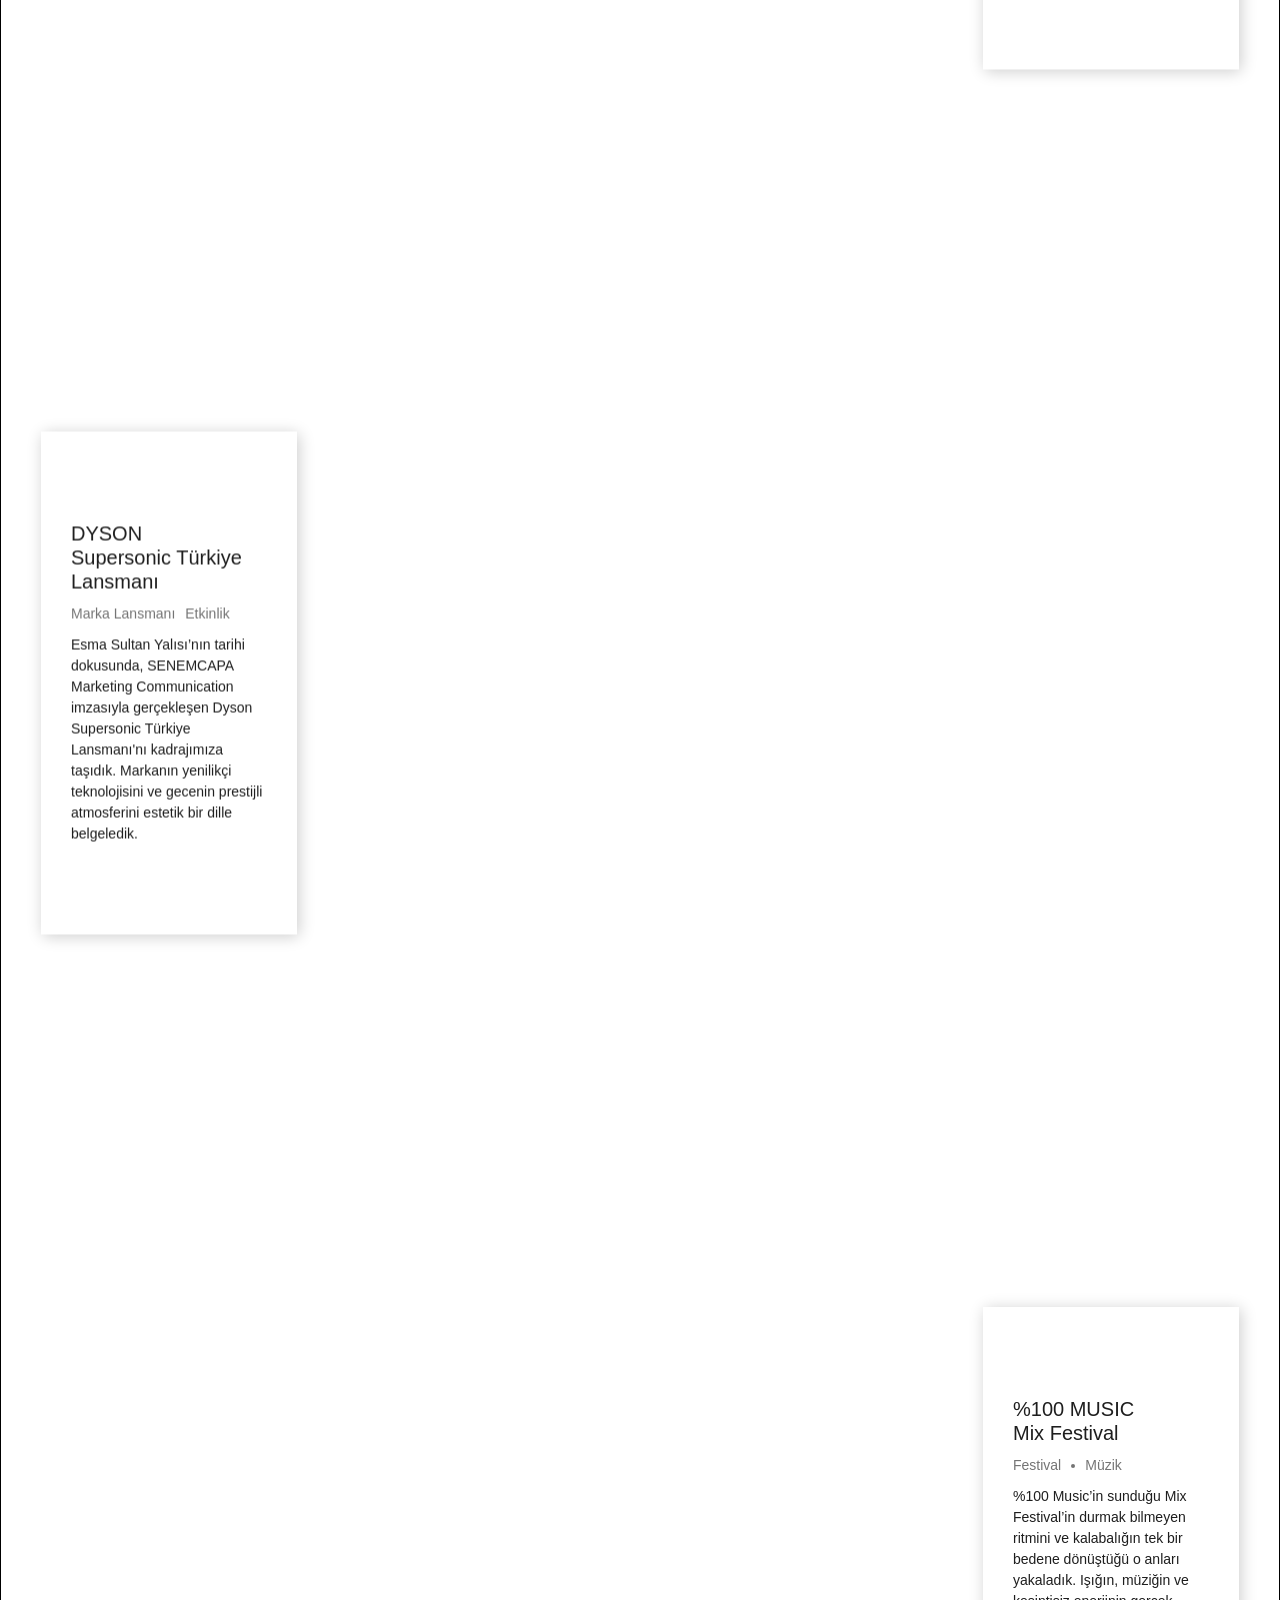
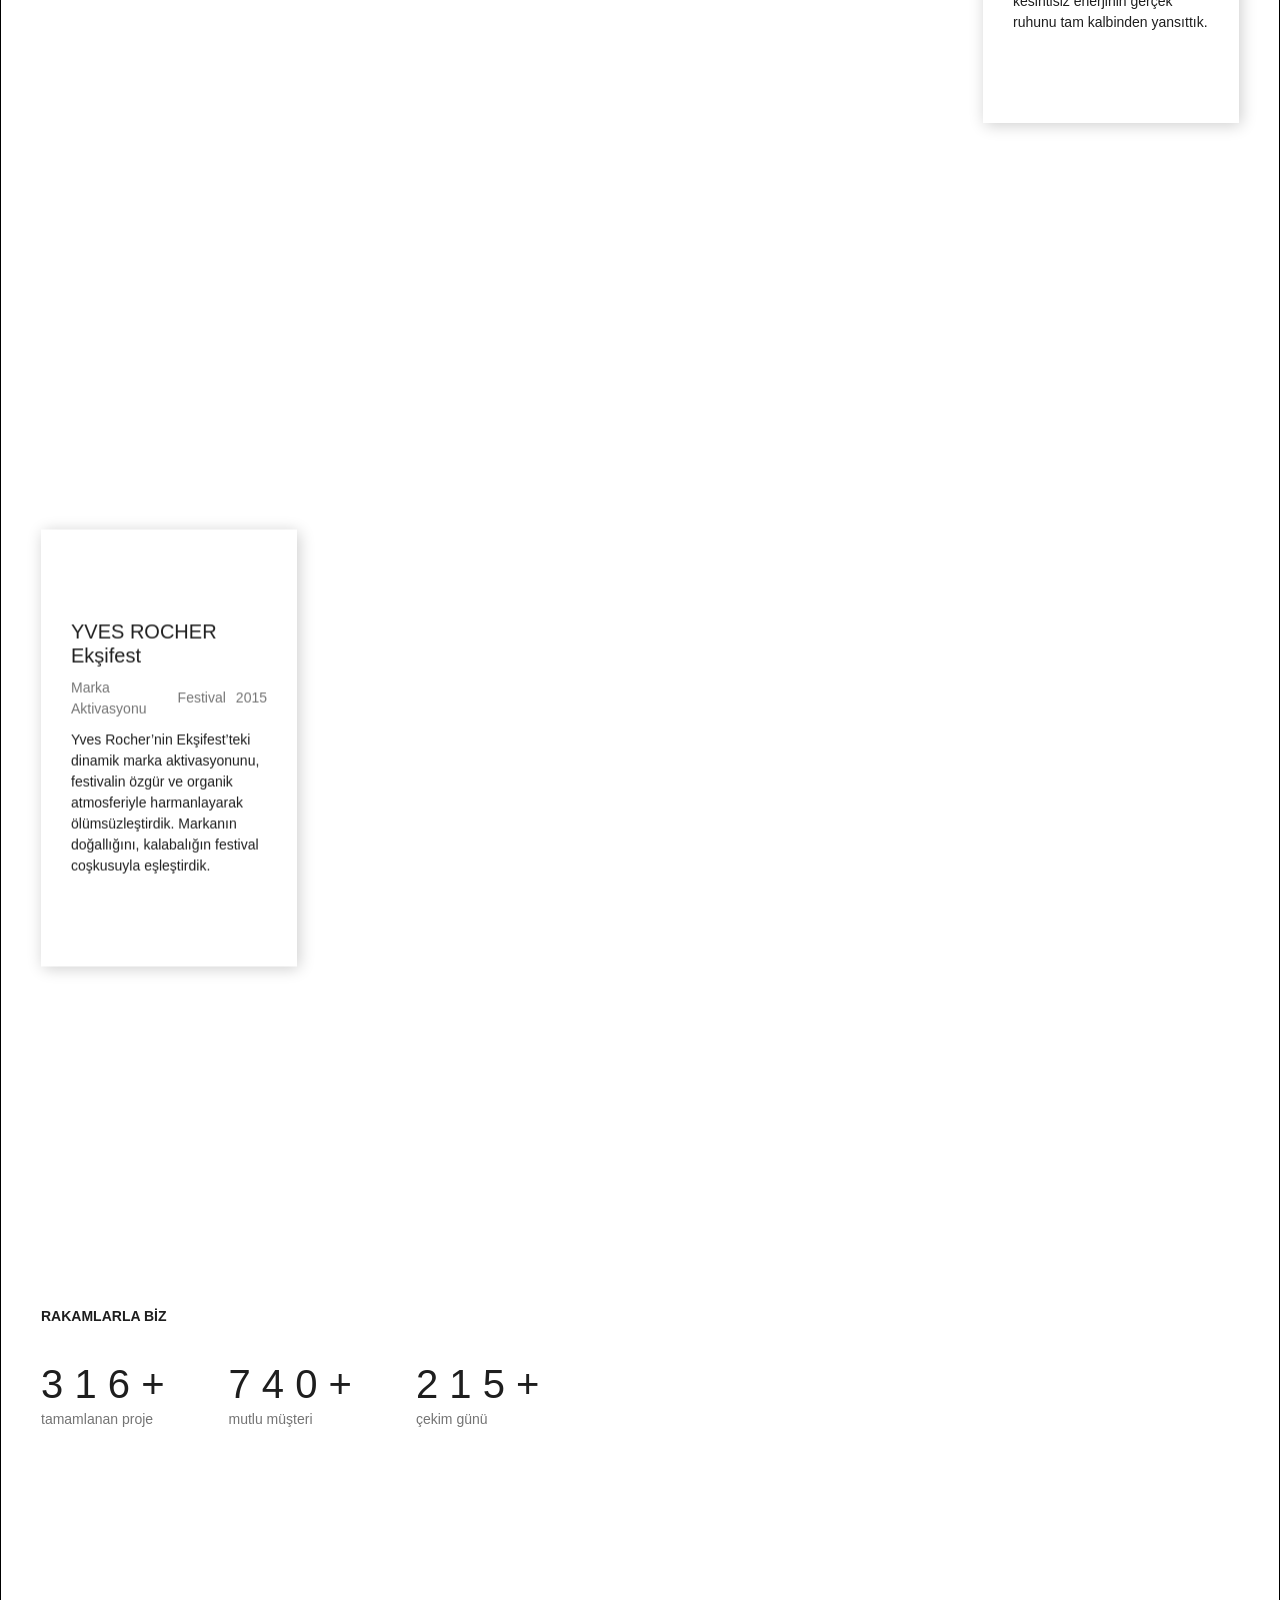
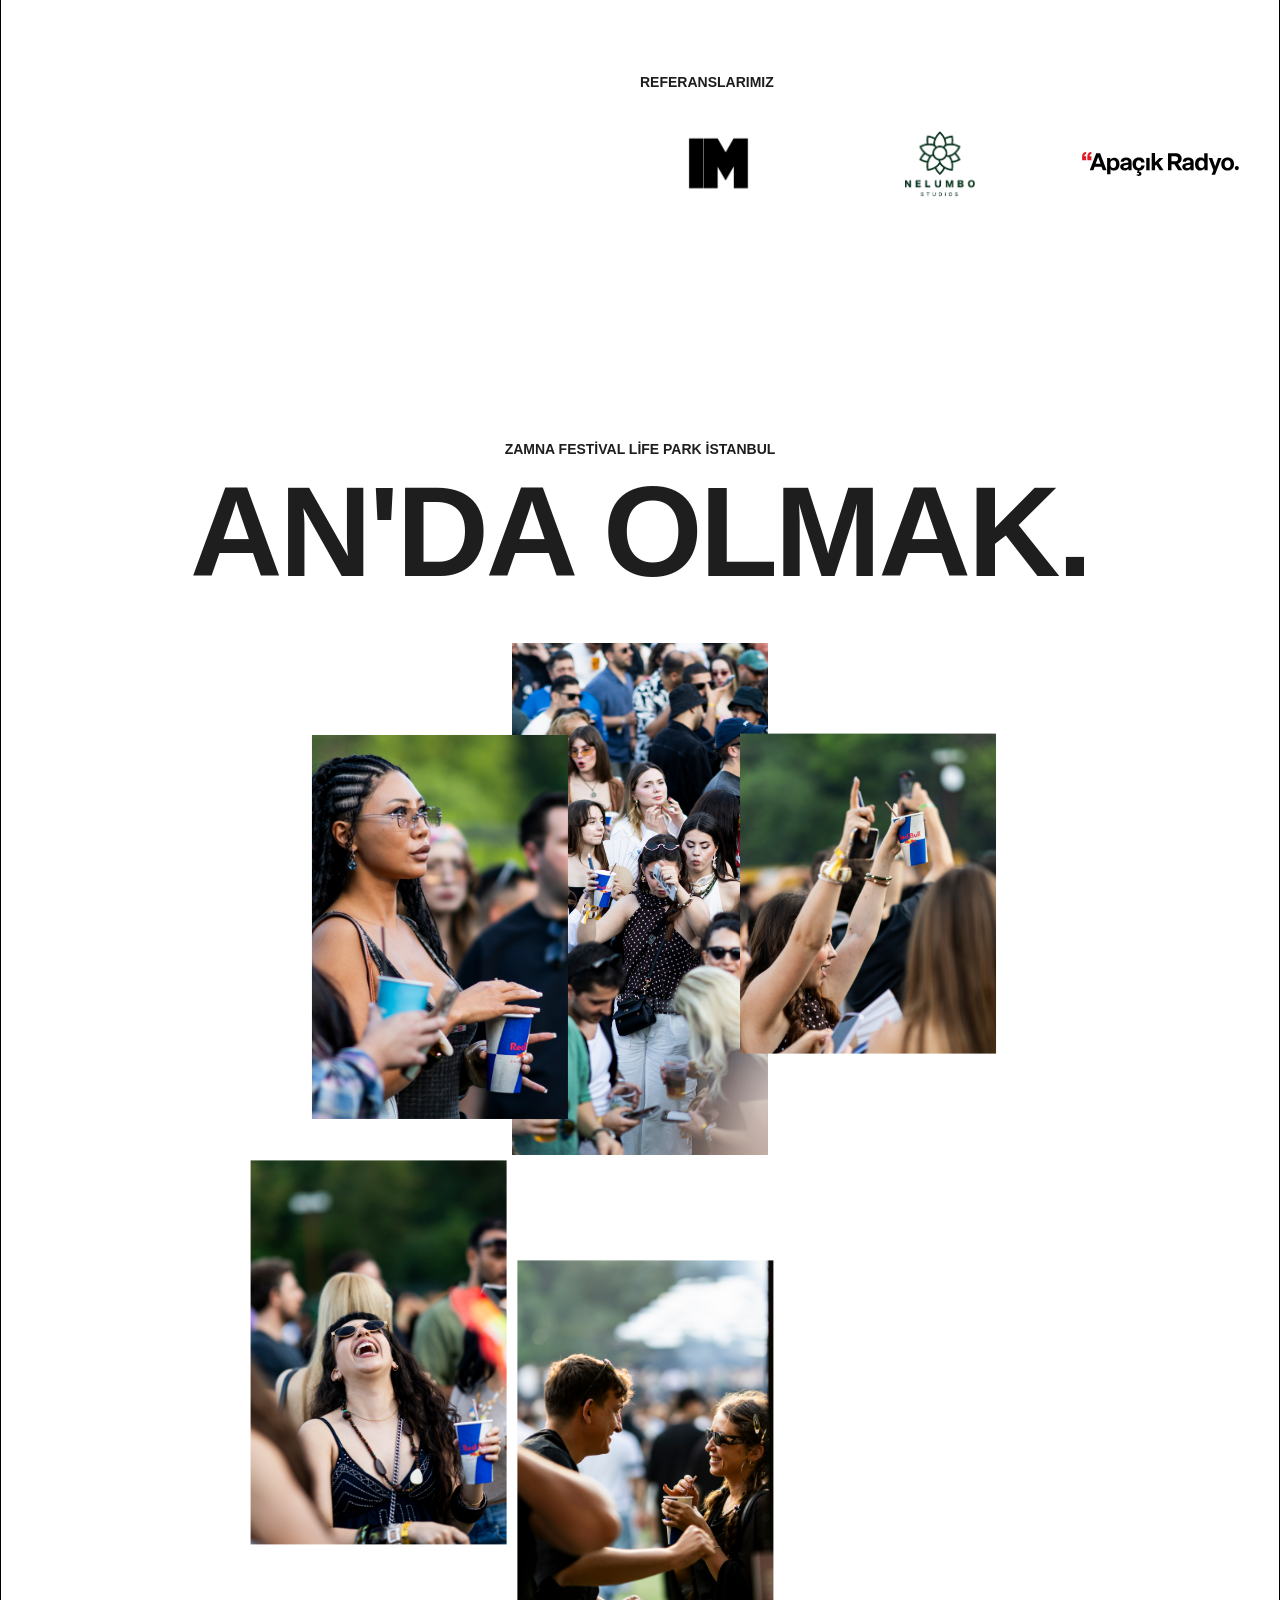
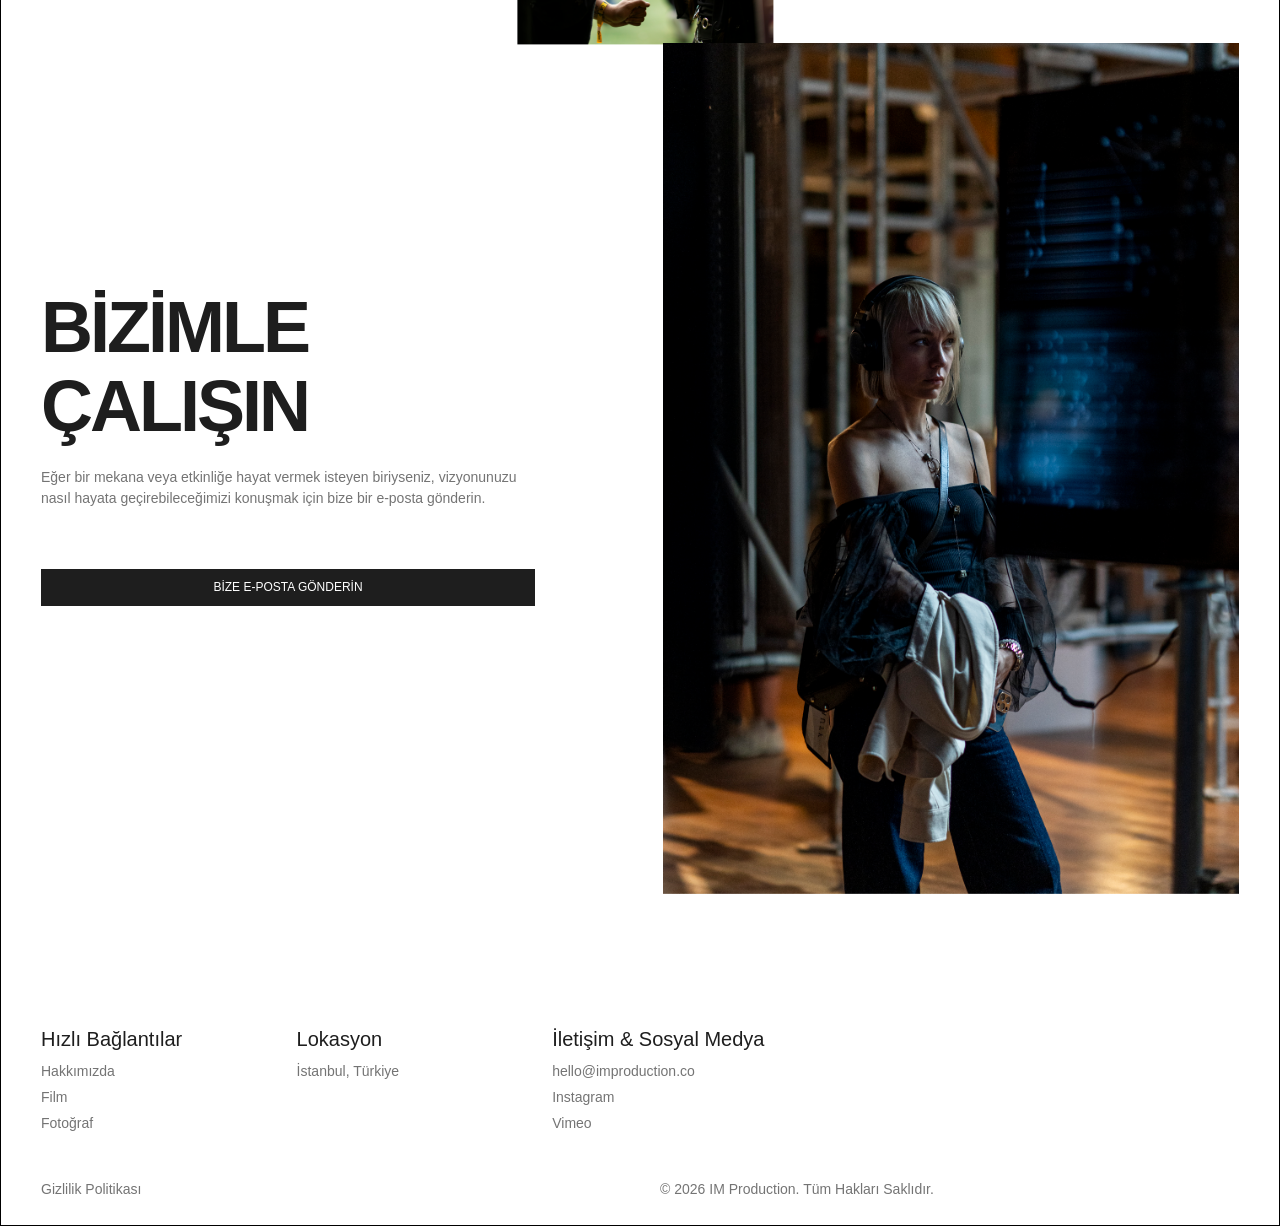
<file: index-tr.html>
<!DOCTYPE html>
<html lang="tr" class="w-mod-js w-mod-ix3">
<head>
    <meta http-equiv="Content-Type" content="text/html; charset=UTF-8">
    <style>.wf-force-outline-none[tabindex="-1"]:focus{outline:none;}</style>
    <link href="https://cdn.prod.website-files.com/" rel="preconnect" crossorigin="anonymous">
    <title>IM PRODUCTION - Yaratıcı Prodüksiyon</title>
    <meta content="width=device-width, initial-scale=1" name="viewport">
    
    <!-- Sosyal Medya Önizleme -->
    <meta property="og:title" content="IM Production" />
    <meta property="og:description" content="Yaratıcı Prodüksiyon Ajansı" />
    <meta property="og:url" content="https://improduction.co/index-tr.html" />
    <meta property="og:image" content="https://improduction.co/assets/Kanye-Vest-dikmini.jpg" />
    <meta property="og:image:type" content="image/jpeg" />
    <meta property="og:image:width" content="1200" />
    <meta property="og:image:height" content="630" />
    <meta name="twitter:card" content="summary_large_image" />
    <meta name="twitter:image" content="https://improduction.co/assets/Kanye-Vest-dikmini.jpg" />
    
    <link href="assets/main.css" rel="stylesheet" type="text/css" crossorigin="anonymous">
    <script type="text/javascript">!function(o,c){var n=c.documentElement,t=" w-mod-";n.className+=t+"js",("ontouchstart"in o||o.DocumentTouch&&c instanceof DocumentTouch)&&(n.className+=t+"touch")}(window,document);</script>
    
    <!-- Favicon -->
    <link href="assets/IMP_LOGO_WHITE-Empty.png" rel="shortcut icon" type="image/png">
    <link href="assets/IMP_LOGO_WHITE-Empty.png" rel="apple-touch-icon">

    <style>
        .large-title { white-space: nowrap !important; font-size: 9vw !important; line-height: 1 !important; text-align: center !important; width: 100% !important; padding: 0 !important; }
        .gsap_split_word { display: inline-block !important; margin: 0 vw !important; }
    </style>
</head>
<body class="body">
    <div class="navbar-logo-left">
        <div data-animation="default" data-collapse="medium" data-duration="400" role="banner" class="navbar-logo-left-container w-nav">
            <div class="container">
                <div class="navbar-wrapper">
                    <a href="#" class="navbar-brand w-nav-brand">
                        <img width="100" sizes="100px" alt="IM Production Logo" src="assets/6a3635e9a228486a7c53f285_IMP_LOGO_WHITE.png" loading="lazy">
                    </a>
                    <nav role="navigation" class="nav-menu-wrapper w-nav-menu">
                        <ul role="list" class="nav-menu-two w-list-unstyled">
                            <li><a href="#about-section" class="nav-link">Hakkımızda</a></li>
                            <li><a href="#movies" class="nav-link">Film</a></li>
                            <li><a href="#Photos-im" class="nav-link">Fotoğraf</a></li>
                            <li><a href="#being-present" class="nav-link">An'da Olmak</a></li>
                            <li><a href="#contact-section" class="nav-link">İletişim</a></li>
                            <!-- Zarif EN Geçiş Butonu -->
                            <li style="margin-left: 15px;"><a href="index.html" class="nav-link" style="opacity: 0.5; font-weight: bold; border-left: 1px solid rgba(255,255,255,0.2); padding-left: 15px;">EN</a></li>
                        </ul>
                    </nav>
                    <div class="menu-button w-nav-button">
                        <div class="w-icon-nav-menu"></div>
                    </div>
                </div>
            </div>
            <div class="w-nav-overlay"></div>
        </div>
    </div>

    <!-- HERO SECTION (Aynı Kalıyor) -->
    <section class="hero-section">
        <div class="hero-images-wrapper">
            <div class="hero-image-background"></div>
            <div class="page-title">
                <div class="container">
                    <h1 class="large-title" aria-label="IM PRODUCTION">
                        <div class="gsap_split_word gsap_split_word1" aria-hidden="true" style="position: relative; display: inline-block;">
                            <div class="gsap_split_letter" style="position: relative; display: inline-block;">I</div>
                            <div class="gsap_split_letter" style="position: relative; display: inline-block;">M</div>
                        </div> 
                        <div class="gsap_split_word gsap_split_word2" aria-hidden="true" style="position: relative; display: inline-block;">
                            <div class="gsap_split_letter" style="position: relative; display: inline-block;">P</div>
                            <div class="gsap_split_letter" style="position: relative; display: inline-block;">R</div>
                            <div class="gsap_split_letter" style="position: relative; display: inline-block;">O</div>
                            <div class="gsap_split_letter" style="position: relative; display: inline-block;">D</div>
                            <div class="gsap_split_letter" style="position: relative; display: inline-block;">U</div>
                            <div class="gsap_split_letter" style="position: relative; display: inline-block;">C</div>
                            <div class="gsap_split_letter" style="position: relative; display: inline-block;">T</div>
                            <div class="gsap_split_letter" style="position: relative; display: inline-block;">I</div>
                            <div class="gsap_split_letter" style="position: relative; display: inline-block;">O</div>
                            <div class="gsap_split_letter" style="position: relative; display: inline-block;">N</div>
                        </div>
                    </h1>
                </div>
            </div>
            <div class="hero-image-foreground"></div>
            <div class="animated-overlay-blocks">
                <div class="left-overlay-block" style="transform: translate3d(-100%, 0px, 0px);"></div>
                <div class="right-overlay-block" style="transform: translate3d(100%, 0px, 0px);"></div>
            </div>
        </div>
    </section>

    <!-- HAKKIMIZDA -->
    <section class="section top-padding-0px-copy">
        <div class="w-layout-blockcontainer container w-container">
            <div id="about-section" class="w-layout-grid _2x1-grid">
                <h2>Hakkımızda</h2>
                <div class="about-blocks-wrapper">
                    <div class="about-block">
                        <p>AN'DA OLMAK.<br><br>Biz, önemli olan anları görüyoruz.<br><br>IM Production, 15 yıllık gözlem, keskin hassasiyet ve temiz hikaye anlatıcılığı üzerine kurulu İstanbul merkezli bir görsel stüdyodur.<br><br>İşimiz tek bir basit temele dayanıyor: an'da olmak. Kalabalık coştuğunda, bir takım başarıyı kutladığında veya bir izleyici kitlesi ortak bir vizyonla bağ kurduğunda oradayız. Devasa müzik festivallerinden global marka lansmanlarına, seçkin sanat sergilerinden kurumsal zirvelere kadar odak noktamız hiç değişmez. Biz sadece odadaki gerçek atmosferi yakalarız.<br><br>Yıllar içinde bu yaklaşımımız; Red Bull ve %100 Müzik gibi kültürel ağlardan Elidor ve Grundig gibi global markalara, vakıflara ve kurumlara kadar geniş bir yelpazedeki partnerlerle çalışmamızı sağladı. İster bir festivalin ağır enerjisini, ister Nelumbo Studios ile bir sanat sergisinin sessiz durgunluğunu belgeliyor olalım, her mekana aynı sarsılmaz sorumlulukla yaklaşırız.<br><br>Siz deneyimi yaratırsınız. Biz, onun sizinle kalmasını sağlarız.</p>
                    </div>
                    <div class="about-block">
                        <p>BAKIŞ AÇISI<br><strong><br>‍</strong>Görmek sadece bakmaktan ibaret değildir; öğrenilmiş bir disiplindir.<br><br>Odak noktamız yapay bir kusursuzluk yaratmak değil, sizi tam olarak olduğunuz gibi yansıtmaktır. Gözlerimizi, enerjiyi değiştiren insanları görmeleri için eğitiyoruz; ister bir festivalin saf ritminde kaybolmuş olun, ister bir sergide sessiz bir anı paylaşıyor olun. Kurgu yok, zorlama anlar yok.<br><br>Sizi görüyoruz, mekanı hissediyoruz ve o anın gerçekliğini belgeliyoruz.</p>
                    </div>
                </div>
            </div>
        </div>
    </section>

    <!-- FOTOĞRAF -->
    <section id="Photos-im" class="section">
        <div id="photography-section" class="w-layout-blockcontainer container w-container">
            <h2 class="bottom-margin-medium">Fotoğraf</h2>
            <div class="project-thumbnails-wrapper">
                
                <div class="project-thumbnail">
                    <div class="floating-image-wrapper">
                        <img sizes="(max-width: 767px) 100vw, (max-width: 991px) 728px, 940px" alt="Sónar Istanbul 2026 Red Bull Event" src="assets/6a2bd47b1800063ce0442213_RedBull_Sonar_KA102641.jpg" class="floating-image">
                        <div class="image-overlay" style="width: 100%;"></div>
                    </div>
                    <div class="project-content-box">
                        <div class="project-description">
                            <h3>SÓNAR ISTANBUL 2026</h3>
                            <div class="w-layout-hflex flex-block-2">
                                <div class="project-label">Atmosfer</div><div class="bullet-indicator"></div>
                                <div class="project-label">Mekan</div><div class="bullet-indicator"></div>
                                <div class="project-label">2026</div>
                            </div>
                            <p>"Red Bull için Sónar İstanbul 2026, Zorlu PSM'de etkinlik fotoğrafçılığı prodüksiyonu."</p>
                        </div>
                    </div>
                </div>

                <div class="project-thumbnail right-aligned">
                    <div class="floating-image-wrapper">
                        <img sizes="(max-width: 767px) 100vw, (max-width: 991px) 728px, 940px" alt="Red Monday Ankara Event" src="assets/6a2bdc70581b66e082795672_KA105757-RM.jpg" class="floating-image">
                        <div class="image-overlay reverse-direction" style="width: 100%;"></div>
                    </div>
                    <div class="project-content-box left-aligned">
                        <div class="project-description">
                            <h3>REDMONDAY ANKARA</h3>
                            <div class="w-layout-hflex flex-block-2 bottom-margin-15px">
                                <div class="project-label">Parti</div>
                                <div class="project-label">Mekan</div>
                                <div class="project-label">2026</div>
                            </div>
                            <p>"Red Bull'un özel ağırlama sektörü ritüeli Red Monday için, lüks gece hayatı kültürü içindeki kurumsal marka entegrasyonunu belgeleyen fotoğraf prodüksiyonu."</p>
                        </div>
                    </div>
                </div>

                <div class="project-thumbnail">
                    <div class="floating-image-wrapper">
                        <img sizes="(max-width: 767px) 100vw, (max-width: 991px) 728px, 940px" alt="Girişimcilik Vakfı Chef's Table" src="assets/6a2bdc6f702280c4d792d02a_GV-ChefsTable--_72.jpg" class="floating-image">
                        <div class="image-overlay" style="width: 100%;"></div>
                    </div>
                    <div class="project-content-box">
                        <div class="project-description">
                            <h3>CHEF'S TABLE <br></h3>
                            <div class="w-layout-hflex flex-block-2 bottom-margin-15px">
                                <div class="project-label">Premium</div>
                                <div class="project-label">Mekan</div>
                                <div class="project-label">2024</div>
                            </div>
                            <p>"Girişimcilik Vakfı'nın Terrazza Italia Zorlu Center'daki Chef's Table etkinliğinde, baş şefin iş dünyası liderleri için hazırladığı özel akşam yemeğini belgeleyen fotoğraf ve video prodüksiyonu."</p>
                        </div>
                    </div>
                </div>

                <div class="project-thumbnail right-aligned">
                    <div class="floating-image-wrapper">
                        <img sizes="(max-width: 767px) 100vw, (max-width: 991px) 728px, 940px" alt="RE- solo exhibition Nelumbo Studios" src="assets/6a2d053dbe544df394d6223e_KA1-DAA-RE-Acilis-_44.jpg" class="floating-image">
                        <div class="image-overlay reverse-direction" style="width: 100%;"></div>
                    </div>
                    <div class="project-content-box left-aligned">
                        <div class="project-description">
                            <h3>RE-<br></h3>
                            <div class="w-layout-hflex flex-block-2 bottom-margin-15px">
                                <div class="project-label">Sergi</div>
                                <div class="project-label">Sanat</div>
                                <div class="project-label">2024</div>
                            </div>
                            <p>RE- Dilara Altınkepçe Arslan Kişisel Sergisi, Nelumbo Studios</p>
                        </div>
                    </div>
                </div>

            </div>
        </div>
    </section>

    <!-- FİLMLER -->
   <section id="movies" class="section">
        <div id="movies-container" class="w-layout-blockcontainer container w-container">
            <h2 class="bottom-margin-medium">Film</h2>
            <div class="project-thumbnails-wrapper">
                
                <!-- 1. Video (Wings for Life / Red Bull) - SOLA YASLI -->
                <div class="project-thumbnail">
                    <div class="floating-image-wrapper">
                        <div style="padding-top:56.27%; position:relative;" class="video w-video w-embed">
                            <iframe src="https://player.vimeo.com/video/1209447478?title=0&byline=0&portrait=0" style="position:absolute;top:0;left:0;width:100%;height:100%;" frameborder="0" allow="autoplay; fullscreen; picture-in-picture" allowfullscreen></iframe>
                        </div>
                        <div class="image-overlay" style="width: 100%; display: none !important;"></div>
                    </div>
                    <div class="project-content-box">
                        <div class="project-description">
                            <h3>Wings for Life World Run<br>x Cofein Club ft. Ezgi Yelen</h3>
                            <div class="w-layout-hflex flex-block-2">
                                <div class="project-label">Red Bull Etkinliği</div><div class="bullet-indicator"></div>
                                <div class="project-label">App Run</div><div class="bullet-indicator"></div>
                                <div class="project-label">2026</div>
                            </div>
                            <p>Dünyanın dört bir yanında aynı anda koşan on binlerin saf enerjisini, Cofein Club ve Ezgi Yelen ritmiyle buluşturan Red Bull etkinliğinin dinamik ruhunu kadrajımıza taşıdık.</p>
                        </div>
                    </div>
                </div>

                <!-- 2. YENİ VİDEO (Girişimcilik Vakfı) - SAĞA YASLI -->
                <div class="project-thumbnail right-aligned">
                    <div class="floating-image-wrapper">
                        <div style="padding-top:56.27%; position:relative;" class="w-video w-embed">
                            <iframe src="https://player.vimeo.com/video/1210706446?title=0&byline=0&portrait=0" style="position:absolute;top:0;left:0;width:100%;height:100%;" frameborder="0" allow="autoplay; fullscreen; picture-in-picture" allowfullscreen></iframe>
                        </div>
                        <div class="image-overlay reverse-direction" style="width: 100%; display: none !important;"></div>
                    </div>
                    <div class="project-content-box left-aligned">
                        <div class="project-description">
                            <h3>GİRİŞİMCİLİK VAKFI<br>Fellow Programı 12. Dönem Mezuniyeti</h3>
                            <div class="w-layout-hflex flex-block-2 bottom-margin-15px">
                                <div class="project-label">Aftermovie</div>
                                <div class="project-label">Etkinlik</div>
                                <div class="project-label">2026</div>
                            </div>
                            <p>Haziran 2026'da gerçekleşen Girişimcilik Vakfı Fellow Programı 12. dönem mezuniyetini ölümsüzleştirdik. Bu aftermovie, bir yolculuğun bitişini ve vakfın büyüyen mezun ağı içindeki yepyeni bir başlangıcı kutlayan o özel gecenin en vurucu anlarını bir araya getiriyor.</p>
                        </div>
                    </div>
                </div>

                <!-- 3. Video (GRUNDIG) - SOLA YASLI (Yönü Değişti) -->
                <div class="project-thumbnail">
                    <div class="floating-image-wrapper">
                        <div style="padding-top:56.27%; position:relative;" class="w-video w-embed">
                            <iframe src="https://player.vimeo.com/video/240019899?title=0&byline=0&portrait=0" style="position:absolute;top:0;left:0;width:100%;height:100%;" frameborder="0" allow="autoplay; fullscreen; picture-in-picture" allowfullscreen></iframe>
                        </div>
                        <div class="image-overlay" style="width: 100%; display: none !important;"></div>
                    </div>
                    <div class="project-content-box">
                        <div class="project-description">
                            <h3>GRUNDIG<br>Ruhun Doysun</h3>
                            <div class="w-layout-hflex flex-block-2">
                                <div class="project-label">Marka Vizyonu</div><div class="bullet-indicator"></div>
                                <div class="project-label">Etkinlik</div>
                            </div>
                            <p>Grundig'in doğaya ve sürdürülebilirliğe odaklanan "Ruhun Doysun" felsefesini sahadan en doğal anlarla kadrajımıza taşıdık. Markanın vizyonunu, kurgusuz ve organik bir gerçeklikle belgeledik.</p>
                        </div>
                    </div>
                </div>

                <!-- 4. Video (DYSON) - SAĞA YASLI (Yönü Değişti) -->
                <div class="project-thumbnail right-aligned">
                    <div class="floating-image-wrapper">
                        <div style="padding-top:56.27%; position:relative;" class="w-video w-embed">
                            <iframe src="https://player.vimeo.com/video/260897630?title=0&byline=0&portrait=0" style="position:absolute;top:0;left:0;width:100%;height:100%;" frameborder="0" allow="autoplay; fullscreen; picture-in-picture" allowfullscreen></iframe>
                        </div>
                        <div class="image-overlay reverse-direction" style="width: 100%; display: none !important;"></div>
                    </div>
                    <div class="project-content-box left-aligned">
                        <div class="project-description">
                            <h3>DYSON<br>Supersonic Türkiye Lansmanı</h3>
                            <div class="w-layout-hflex flex-block-2 bottom-margin-15px">
                                <div class="project-label">Marka Lansmanı</div>
                                <div class="project-label">Etkinlik</div>
                            </div>
                            <p>Esma Sultan Yalısı’nın tarihi dokusunda, SENEMCAPA Marketing Communication imzasıyla gerçekleşen Dyson Supersonic Türkiye Lansmanı'nı kadrajımıza taşıdık. Markanın yenilikçi teknolojisini ve gecenin prestijli atmosferini estetik bir dille belgeledik.</p>
                        </div>
                    </div>
                </div>

                <!-- 5. Video (%100 MUSIC) - SOLA YASLI (Yönü Değişti) -->
                <div class="project-thumbnail">
                    <div class="floating-image-wrapper">
                        <div style="padding-top:56.27%; position:relative;" class="w-video w-embed">
                            <iframe src="https://player.vimeo.com/video/260906760?title=0&byline=0&portrait=0" style="position:absolute;top:0;left:0;width:100%;height:100%;" frameborder="0" allow="autoplay; fullscreen; picture-in-picture" allowfullscreen></iframe>
                        </div>
                        <div class="image-overlay" style="width: 100%; display: none !important;"></div>
                    </div>
                    <div class="project-content-box">
                        <div class="project-description">
                            <h3>%100 MUSIC<br>Mix Festival</h3>
                            <div class="w-layout-hflex flex-block-2">
                                <div class="project-label">Festival</div><div class="bullet-indicator"></div>
                                <div class="project-label">Müzik</div>
                            </div>
                            <p>%100 Music’in sunduğu Mix Festival’in durmak bilmeyen ritmini ve kalabalığın tek bir bedene dönüştüğü o anları yakaladık. Işığın, müziğin ve kesintisiz enerjinin gerçek ruhunu tam kalbinden yansıttık.</p>
                        </div>
                    </div>
                </div>

                <!-- 6. Video (YVES ROCHER) - SAĞA YASLI (Yönü Değişti) -->
                <div class="project-thumbnail right-aligned">
                    <div class="floating-image-wrapper">
                        <div style="padding-top:56.27%; position:relative;" class="w-video w-embed">
                            <iframe src="https://player.vimeo.com/video/159077547?title=0&byline=0&portrait=0" style="position:absolute;top:0;left:0;width:100%;height:100%;" frameborder="0" allow="autoplay; fullscreen; picture-in-picture" allowfullscreen></iframe>
                        </div>
                        <div class="image-overlay reverse-direction" style="width: 100%; display: none !important;"></div>
                    </div>
                    <div class="project-content-box left-aligned">
                        <div class="project-description">
                            <h3>YVES ROCHER<br>Ekşifest</h3>
                            <div class="w-layout-hflex flex-block-2 bottom-margin-15px">
                                <div class="project-label">Marka Aktivasyonu</div>
                                <div class="project-label">Festival</div>
                                <div class="project-label">2015</div>
                            </div>
                            <p>Yves Rocher’nin Ekşifest’teki dinamik marka aktivasyonunu, festivalin özgür ve organik atmosferiyle harmanlayarak ölümsüzleştirdik. Markanın doğallığını, kalabalığın festival coşkusuyla eşleştirdik.</p>
                        </div>
                    </div>
                </div>

            </div>
        </div>
    </section>

    <!-- İSTATİSTİKLER -->
    <section class="section">
        <div class="w-layout-blockcontainer container w-container">
            <h2 class="uppercase-small-heading">RAKAMLARLA BİZ</h2>
            <div class="w-layout-hflex stats-block">
                <div class="stat-wrapper">
                    <div class="stat" aria-label="316+">
                        <div class="gsap_split_word gsap_split_word1" aria-hidden="true" style="position: relative; display: inline-block;">
                            <div class="gsap_split_letter-mask" style="position: relative; display: inline-block; overflow: clip;"><div class="gsap_split_letter">3</div></div>
                            <div class="gsap_split_letter-mask" style="position: relative; display: inline-block; overflow: clip;"><div class="gsap_split_letter">1</div></div>
                            <div class="gsap_split_letter-mask" style="position: relative; display: inline-block; overflow: clip;"><div class="gsap_split_letter">6</div></div>
                            <div class="gsap_split_letter-mask" style="position: relative; display: inline-block; overflow: clip;"><div class="gsap_split_letter">+</div></div>
                        </div>
                    </div>
                    <div class="grey-text">tamamlanan proje</div>
                </div>
                <div class="stat-wrapper">
                    <div class="stat" aria-label="740+">
                        <div class="gsap_split_word gsap_split_word1" aria-hidden="true" style="position: relative; display: inline-block;">
                            <div class="gsap_split_letter-mask" style="position: relative; display: inline-block; overflow: clip;"><div class="gsap_split_letter">7</div></div>
                            <div class="gsap_split_letter-mask" style="position: relative; display: inline-block; overflow: clip;"><div class="gsap_split_letter">4</div></div>
                            <div class="gsap_split_letter-mask" style="position: relative; display: inline-block; overflow: clip;"><div class="gsap_split_letter">0</div></div>
                            <div class="gsap_split_letter-mask" style="position: relative; display: inline-block; overflow: clip;"><div class="gsap_split_letter">+</div></div>
                        </div>
                    </div>
                    <div class="grey-text">mutlu müşteri</div>
                </div>
                <div class="stat-wrapper">
                    <div class="stat" aria-label="215+">
                        <div class="gsap_split_word gsap_split_word1" aria-hidden="true" style="position: relative; display: inline-block;">
                            <div class="gsap_split_letter-mask" style="position: relative; display: inline-block; overflow: clip;"><div class="gsap_split_letter">2</div></div>
                            <div class="gsap_split_letter-mask" style="position: relative; display: inline-block; overflow: clip;"><div class="gsap_split_letter">1</div></div>
                            <div class="gsap_split_letter-mask" style="position: relative; display: inline-block; overflow: clip;"><div class="gsap_split_letter">5</div></div>
                            <div class="gsap_split_letter-mask" style="position: relative; display: inline-block; overflow: clip;"><div class="gsap_split_letter">+</div></div>
                        </div>
                    </div>
                    <div class="grey-text">çekim günü</div>
                </div>
            </div>
        </div>
    </section>

    <!-- REFERANSLAR -->
    <section class="section">
        <div class="w-layout-blockcontainer container w-container">
            <div class="div-block">
                <h2 class="uppercase-small-heading">REFERANSLARIMIZ</h2>
                <div class="w-layout-grid logos-wrapper">
                    <div class="logo-wrapper"><img width="63" alt="Client Icon Zamna" src="assets/6a2be2aea501151e5b7d1c10_ICON.png" loading="lazy" class="image-3"></div>
                    <div class="logo-wrapper"><img width="70" alt="Nelumbo Studios Logo" src="assets/6a2be92bd83def6a568c1abb_NELUMBO-LOGO-GR.png" loading="lazy" class="image-2"></div>
                    <div class="logo-wrapper"><img loading="lazy" src="assets/6a2c100341fa07f710ee28be_acikradyo-logo2.svg" alt="Açık Radyo Logo"></div>
                </div>
            </div>
        </div>
    </section>

    <!-- AN'DA OLMAK / GALLERY -->
    <section class="section bottom-padding-200px">
        <div id="being-present" class="w-layout-blockcontainer container w-container">
            <div class="div-block-72">
                <h2 class="uppercase-small-heading bottom-margin-small">Zamna Festival Life Park İstanbul</h2>
                <h2 class="uppercase-large-heading">An'da Olmak.</h2>
            </div>
            <div class="images-wrapper">
                <div class="inner-images-wrapper">
                    <a href="#" class="top-left-image w-inline-block w-lightbox"><img src="assets/6a2bde8982477b1868ae7427_KA105300.JPG" loading="lazy" alt="Zamna festival atmospheric photo" class="gallery-image"></a>
                    <a href="#" class="center-image w-inline-block w-lightbox"><img src="assets/6a2bde893dabaa68eb97440d_KA105423.JPG" loading="lazy" alt="Zamna festival crowd close-up" class="gallery-image"></a>
                    <a href="#" class="top-right-image w-inline-block w-lightbox"><img src="assets/6a2bde898b51648e8c0078be_KA105204.JPG" loading="lazy" alt="Zamna festival stage lighting" class="gallery-image"></a>
                    <a href="#" class="bottom-left-image w-inline-block w-lightbox"><img src="assets/6a2bde8ed12777d14304b64c_KA105319.JPG" loading="lazy" alt="Zamna festival abstract crowd" class="gallery-image"></a>
                    <a href="#" class="bottom-right-image w-inline-block w-lightbox"><img src="assets/6a2bde89a1b87128425d48ae_KA105261.JPG" loading="lazy" alt="Zamna festival artistic focus" class="gallery-image"></a>
                </div>
            </div>
        </div>
    </section>

    <!-- FOOTER -->
    <section class="footer-section">
        <div class="w-layout-blockcontainer container w-container">
            <div id="contact-section" class="w-layout-hflex work-with-us-block">
                <div class="form-block-3">
                    <h2 class="bottom-margin-20px">Bizimle Çalışın</h2>
                    <p class="grey-text bottom-margin-60px">Eğer bir mekana veya etkinliğe hayat vermek isteyen biriyseniz, vizyonunuzu nasıl hayata geçirebileceğimizi konuşmak için bize bir e-posta gönderin.</p>
                    <div class="w-form">
                     <a href="mailto:hello@improduction.co" class="primary-button w-button" style="display: block; text-align: center;">Bize E-Posta Gönderin</a>
                    </div>
                </div>
                <div class="floating-image-wrapper contact-section">
                    <img alt="IM Production contact section image" src="assets/6a2bdfeb683f93b4bbf267d1_KA109004-.JPG" class="floating-image">
                    <div class="image-overlay"></div>
                </div>
            </div>
            
            <div class="w-layout-grid footer-grid-top">
                <div>
                    <h3 class="bottom-margin-small">Hızlı Bağlantılar</h3>
                    <a href="#about-section" class="footer-link">Hakkımızda</a>
                    <a href="#movies" class="footer-link">Film</a>
                    <a href="#photography-section" class="footer-link">Fotoğraf</a>
                </div>
                <div>
                    <h3 class="bottom-margin-small">Lokasyon</h3>
                    <p class="footer-link" style="text-decoration: none; cursor: default;">İstanbul, Türkiye</p>
                </div>
                <div>
                    <h3 class="bottom-margin-small">İletişim & Sosyal Medya</h3>
                    <a href="mailto:hello@improduction.co" class="footer-link">hello@improduction.co</a>
                    <a href="https://www.instagram.com/improduction.co/" target="_blank" class="footer-link">Instagram</a>
                    <a href="https://vimeo.com/improductionco" target="_blank" class="footer-link">Vimeo</a>
                </div>
            </div>
            
            <div class="footer-grid-bottom">
                <div class="dark-footer-links-wrapper">
                    <a href="#" class="footer-link">Gizlilik Politikası</a>
                </div>
                <div class="dark-footer-links-wrapper">
                    <a href="#" class="footer-link" style="cursor: default;">© 2026 IM Production. Tüm Hakları Saklıdır.</a>
                </div>
            </div>
        </div>
    </section>

    <!-- JS Dosyaları -->
    <script src="assets/jquery-3.5.1.min.dc5e7f18c8.js" type="text/javascript" crossorigin="anonymous"></script>
    <script src="assets/webflow.schunk.5109cd801d976693.js" type="text/javascript" crossorigin="anonymous"></script>
    <script src="assets/webflow.schunk.8ad007cd21eb51dd.js" type="text/javascript" crossorigin="anonymous"></script>
    <script src="assets/webflow.67220528.cf4cd811c06b7e5d.js" type="text/javascript" crossorigin="anonymous"></script>
    <script src="assets/gsap.min.js" type="text/javascript"></script>
    <script src="assets/ScrollTrigger.min.js" type="text/javascript"></script>
    <script src="assets/SplitText.min.js" type="text/javascript"></script>
</body>
</html>
</file>
<file: assets/main.css>
html {
  -webkit-text-size-adjust: 100%;
  -ms-text-size-adjust: 100%;
  font-family: sans-serif;
}

body {
  margin: 0;
}

article, aside, details, figcaption, figure, footer, header, hgroup, main, menu, nav, section, summary {
  display: block;
}

audio, canvas, progress, video {
  vertical-align: baseline;
  display: inline-block;
}

audio:not([controls]) {
  height: 0;
  display: none;
}

[hidden], template {
  display: none;
}

a {
  background-color: #0000;
}

a:active, a:hover {
  outline: 0;
}

abbr[title] {
  border-bottom: 1px dotted;
}

b, strong {
  font-weight: bold;
}

dfn {
  font-style: italic;
}

h1 {
  margin: .67em 0;
  font-size: 2em;
}

mark {
  color: #000;
  background: #ff0;
}

small {
  font-size: 80%;
}

sub, sup {
  vertical-align: baseline;
  font-size: 75%;
  line-height: 0;
  position: relative;
}

sup {
  top: -.5em;
}

sub {
  bottom: -.25em;
}

img {
  border: 0;
}

svg:not(:root) {
  overflow: hidden;
}

hr {
  box-sizing: content-box;
  height: 0;
}

pre {
  overflow: auto;
}

code, kbd, pre, samp {
  font-family: monospace;
  font-size: 1em;
}

button, input, optgroup, select, textarea {
  color: inherit;
  font: inherit;
  margin: 0;
}

button {
  overflow: visible;
}

button, select {
  text-transform: none;
}

button, html input[type="button"], input[type="reset"] {
  -webkit-appearance: button;
  cursor: pointer;
}

button[disabled], html input[disabled] {
  cursor: default;
}

button::-moz-focus-inner, input::-moz-focus-inner {
  border: 0;
  padding: 0;
}

input {
  line-height: normal;
}

input[type="checkbox"], input[type="radio"] {
  box-sizing: border-box;
  padding: 0;
}

input[type="number"]::-webkit-inner-spin-button, input[type="number"]::-webkit-outer-spin-button {
  height: auto;
}

input[type="search"] {
  -webkit-appearance: none;
}

input[type="search"]::-webkit-search-cancel-button, input[type="search"]::-webkit-search-decoration {
  -webkit-appearance: none;
}

legend {
  border: 0;
  padding: 0;
}

textarea {
  overflow: auto;
}

optgroup {
  font-weight: bold;
}

table {
  border-collapse: collapse;
  border-spacing: 0;
}

td, th {
  padding: 0;
}

@font-face {
  font-family: webflow-icons;
  src: url("[data-uri]") format("truetype");
  font-weight: normal;
  font-style: normal;
}

[class^="w-icon-"], [class*=" w-icon-"] {
  speak: none;
  font-variant: normal;
  text-transform: none;
  -webkit-font-smoothing: antialiased;
  -moz-osx-font-smoothing: grayscale;
  font-style: normal;
  font-weight: normal;
  line-height: 1;
  font-family: webflow-icons !important;
}

.w-icon-slider-right:before {
  content: "";
}

.w-icon-slider-left:before {
  content: "";
}

.w-icon-nav-menu:before {
  content: "";
}

.w-icon-arrow-down:before, .w-icon-dropdown-toggle:before {
  content: "";
}

.w-icon-file-upload-remove:before {
  content: "";
}

.w-icon-file-upload-icon:before {
  content: "";
}

* {
  box-sizing: border-box;
}

html {
  height: 100%;
}

body {
  color: #333;
  background-color: #fff;
  min-height: 100%;
  margin: 0;
  font-family: Arial, sans-serif;
  font-size: 14px;
  line-height: 20px;
}

img {
  vertical-align: middle;
  max-width: 100%;
  display: inline-block;
}

html.w-mod-touch * {
  background-attachment: scroll !important;
}

.w-block {
  display: block;
}

.w-inline-block {
  max-width: 100%;
  display: inline-block;
}

.w-clearfix:before, .w-clearfix:after {
  content: " ";
  grid-area: 1 / 1 / 2 / 2;
  display: table;
}

.w-clearfix:after {
  clear: both;
}

.w-hidden {
  display: none;
}

.w-button {
  color: #fff;
  line-height: inherit;
  cursor: pointer;
  background-color: #3898ec;
  border: 0;
  border-radius: 0;
  padding: 9px 15px;
  text-decoration: none;
  display: inline-block;
}

input.w-button {
  -webkit-appearance: button;
}

html[data-w-dynpage] [data-w-cloak] {
  color: #0000 !important;
}

.w-code-block {
  margin: unset;
}

pre.w-code-block code {
  all: inherit;
}

pre.w-code-block code > span {
  display: block !important;
}

.w-optimization {
  display: contents;
}

.w-webflow-badge, .w-webflow-badge > img {
  box-sizing: unset;
  width: unset;
  height: unset;
  max-height: unset;
  max-width: unset;
  min-height: unset;
  min-width: unset;
  margin: unset;
  padding: unset;
  float: unset;
  clear: unset;
  border: unset;
  border-radius: unset;
  background: unset;
  background-image: unset;
  background-position: unset;
  background-size: unset;
  background-repeat: unset;
  background-origin: unset;
  background-clip: unset;
  background-attachment: unset;
  background-color: unset;
  box-shadow: unset;
  transform: unset;
  direction: unset;
  font-family: unset;
  font-weight: unset;
  color: unset;
  font-size: unset;
  line-height: unset;
  font-style: unset;
  font-variant: unset;
  text-align: unset;
  letter-spacing: unset;
  -webkit-text-decoration: unset;
  text-decoration: unset;
  text-indent: unset;
  text-transform: unset;
  list-style-type: unset;
  text-shadow: unset;
  vertical-align: unset;
  cursor: unset;
  white-space: unset;
  word-break: unset;
  word-spacing: unset;
  word-wrap: unset;
  transition: unset;
}

.w-webflow-badge {
  white-space: nowrap;
  cursor: pointer;
  box-shadow: 0 0 0 1px #0000001a, 0 1px 3px #0000001a;
  visibility: visible !important;
  opacity: 1 !important;
  z-index: 2147483647 !important;
  color: #aaadb0 !important;
  width: auto !important;
  height: auto !important;
  overflow: unset !important;
  background-color: #fff !important;
  border-radius: 3px !important;
  margin: 0 !important;
  padding: 6px !important;
  font-size: 12px !important;
  line-height: 14px !important;
  text-decoration: none !important;
  display: inline-block !important;
  position: fixed !important;
  inset: auto 12px 12px auto !important;
  transform: none !important;
}

.w-webflow-badge > img {
  position: unset;
  visibility: unset !important;
  opacity: 1 !important;
  vertical-align: middle !important;
  display: inline-block !important;
}

h1, h2, h3, h4, h5, h6 {
  margin-bottom: 10px;
  font-weight: bold;
}

h1 {
  margin-top: 20px;
  font-size: 38px;
  line-height: 44px;
}

h2 {
  margin-top: 20px;
  font-size: 32px;
  line-height: 36px;
}

h3 {
  margin-top: 20px;
  font-size: 24px;
  line-height: 30px;
}

h4 {
  margin-top: 10px;
  font-size: 18px;
  line-height: 24px;
}

h5 {
  margin-top: 10px;
  font-size: 14px;
  line-height: 20px;
}

h6 {
  margin-top: 10px;
  font-size: 12px;
  line-height: 18px;
}

p {
  margin-top: 0;
  margin-bottom: 10px;
}

blockquote {
  border-left: 5px solid #e2e2e2;
  margin: 0 0 10px;
  padding: 10px 20px;
  font-size: 18px;
  line-height: 22px;
}

figure {
  margin: 0 0 10px;
}

figcaption {
  text-align: center;
  margin-top: 5px;
}

ul, ol {
  margin-top: 0;
  margin-bottom: 10px;
  padding-left: 40px;
}

.w-list-unstyled {
  padding-left: 0;
  list-style: none;
}

.w-embed:before, .w-embed:after {
  content: " ";
  grid-area: 1 / 1 / 2 / 2;
  display: table;
}

.w-embed:after {
  clear: both;
}

.w-video {
  width: 100%;
  padding: 0;
  position: relative;
}

.w-video iframe, .w-video object, .w-video embed {
  border: none;
  width: 100%;
  height: 100%;
  position: absolute;
  top: 0;
  left: 0;
}

fieldset {
  border: 0;
  margin: 0;
  padding: 0;
}

button, [type="button"], [type="reset"] {
  cursor: pointer;
  -webkit-appearance: button;
  border: 0;
}

.w-form {
  margin: 0 0 15px;
}

.w-form-done {
  text-align: center;
  background-color: #ddd;
  padding: 20px;
  display: none;
}

.w-form-fail {
  background-color: #ffdede;
  margin-top: 10px;
  padding: 10px;
  display: none;
}

label {
  margin-bottom: 5px;
  font-weight: bold;
  display: block;
}

.w-input, .w-select {
  color: #333;
  vertical-align: middle;
  background-color: #fff;
  border: 1px solid #ccc;
  width: 100%;
  height: 38px;
  margin-bottom: 10px;
  padding: 8px 12px;
  font-size: 14px;
  line-height: 1.42857;
  display: block;
}

.w-input::placeholder, .w-select::placeholder {
  color: #999;
}

.w-input:focus, .w-select:focus {
  border-color: #3898ec;
  outline: 0;
}

.w-input[disabled], .w-select[disabled], .w-input[readonly], .w-select[readonly], fieldset[disabled] .w-input, fieldset[disabled] .w-select {
  cursor: not-allowed;
}

.w-input[disabled]:not(.w-input-disabled), .w-select[disabled]:not(.w-input-disabled), .w-input[readonly], .w-select[readonly], fieldset[disabled]:not(.w-input-disabled) .w-input, fieldset[disabled]:not(.w-input-disabled) .w-select {
  background-color: #eee;
}

textarea.w-input, textarea.w-select {
  height: auto;
}

.w-select {
  background-color: #f3f3f3;
}

.w-select[multiple] {
  height: auto;
}

.w-form-label {
  cursor: pointer;
  margin-bottom: 0;
  font-weight: normal;
  display: inline-block;
}

.w-radio {
  margin-bottom: 5px;
  padding-left: 20px;
  display: block;
}

.w-radio:before, .w-radio:after {
  content: " ";
  grid-area: 1 / 1 / 2 / 2;
  display: table;
}

.w-radio:after {
  clear: both;
}

.w-radio-input {
  float: left;
  margin: 3px 0 0 -20px;
  line-height: normal;
}

.w-file-upload {
  margin-bottom: 10px;
  display: block;
}

.w-file-upload-input {
  opacity: 0;
  z-index: -100;
  width: .1px;
  height: .1px;
  position: absolute;
  overflow: hidden;
}

.w-file-upload-default, .w-file-upload-uploading, .w-file-upload-success {
  color: #333;
  display: inline-block;
}

.w-file-upload-error {
  margin-top: 10px;
  display: block;
}

.w-file-upload-default.w-hidden, .w-file-upload-uploading.w-hidden, .w-file-upload-error.w-hidden, .w-file-upload-success.w-hidden {
  display: none;
}

.w-file-upload-uploading-btn {
  cursor: pointer;
  background-color: #fafafa;
  border: 1px solid #ccc;
  margin: 0;
  padding: 8px 12px;
  font-size: 14px;
  font-weight: normal;
  display: flex;
}

.w-file-upload-file {
  background-color: #fafafa;
  border: 1px solid #ccc;
  flex-grow: 1;
  justify-content: space-between;
  margin: 0;
  padding: 8px 9px 8px 11px;
  display: flex;
}

.w-file-upload-file-name {
  font-size: 14px;
  font-weight: normal;
  display: block;
}

.w-file-remove-link {
  cursor: pointer;
  width: auto;
  height: auto;
  margin-top: 3px;
  margin-left: 10px;
  padding: 3px;
  display: block;
}

.w-icon-file-upload-remove {
  margin: auto;
  font-size: 10px;
}

.w-file-upload-error-msg {
  color: #ea384c;
  padding: 2px 0;
  display: inline-block;
}

.w-file-upload-info {
  padding: 0 12px;
  line-height: 38px;
  display: inline-block;
}

.w-file-upload-label {
  cursor: pointer;
  background-color: #fafafa;
  border: 1px solid #ccc;
  margin: 0;
  padding: 8px 12px;
  font-size: 14px;
  font-weight: normal;
  display: inline-block;
}

.w-icon-file-upload-icon, .w-icon-file-upload-uploading {
  width: 20px;
  margin-right: 8px;
  display: inline-block;
}

.w-icon-file-upload-uploading {
  height: 20px;
}

.w-container {
  max-width: 940px;
  margin-left: auto;
  margin-right: auto;
}

.w-container:before, .w-container:after {
  content: " ";
  grid-area: 1 / 1 / 2 / 2;
  display: table;
}

.w-container:after {
  clear: both;
}

.w-container .w-row {
  margin-left: -10px;
  margin-right: -10px;
}

.w-row:before, .w-row:after {
  content: " ";
  grid-area: 1 / 1 / 2 / 2;
  display: table;
}

.w-row:after {
  clear: both;
}

.w-row .w-row {
  margin-left: 0;
  margin-right: 0;
}

.w-col {
  float: left;
  width: 100%;
  min-height: 1px;
  padding-left: 10px;
  padding-right: 10px;
  position: relative;
}

.w-col .w-col {
  padding-left: 0;
  padding-right: 0;
}

.w-col-1 {
  width: 8.33333%;
}

.w-col-2 {
  width: 16.6667%;
}

.w-col-3 {
  width: 25%;
}

.w-col-4 {
  width: 33.3333%;
}

.w-col-5 {
  width: 41.6667%;
}

.w-col-6 {
  width: 50%;
}

.w-col-7 {
  width: 58.3333%;
}

.w-col-8 {
  width: 66.6667%;
}

.w-col-9 {
  width: 75%;
}

.w-col-10 {
  width: 83.3333%;
}

.w-col-11 {
  width: 91.6667%;
}

.w-col-12 {
  width: 100%;
}

.w-hidden-main {
  display: none !important;
}

@media screen and (max-width: 991px) {
  .w-container {
    max-width: 728px;
  }

  .w-hidden-main {
    display: inherit !important;
  }

  .w-hidden-medium {
    display: none !important;
  }

  .w-col-medium-1 {
    width: 8.33333%;
  }

  .w-col-medium-2 {
    width: 16.6667%;
  }

  .w-col-medium-3 {
    width: 25%;
  }

  .w-col-medium-4 {
    width: 33.3333%;
  }

  .w-col-medium-5 {
    width: 41.6667%;
  }

  .w-col-medium-6 {
    width: 50%;
  }

  .w-col-medium-7 {
    width: 58.3333%;
  }

  .w-col-medium-8 {
    width: 66.6667%;
  }

  .w-col-medium-9 {
    width: 75%;
  }

  .w-col-medium-10 {
    width: 83.3333%;
  }

  .w-col-medium-11 {
    width: 91.6667%;
  }

  .w-col-medium-12 {
    width: 100%;
  }

  .w-col-stack {
    width: 100%;
    left: auto;
    right: auto;
  }
}

@media screen and (max-width: 767px) {
  .w-hidden-main, .w-hidden-medium {
    display: inherit !important;
  }

  .w-hidden-small {
    display: none !important;
  }

  .w-row, .w-container .w-row {
    margin-left: 0;
    margin-right: 0;
  }

  .w-col {
    width: 100%;
    left: auto;
    right: auto;
  }

  .w-col-small-1 {
    width: 8.33333%;
  }

  .w-col-small-2 {
    width: 16.6667%;
  }

  .w-col-small-3 {
    width: 25%;
  }

  .w-col-small-4 {
    width: 33.3333%;
  }

  .w-col-small-5 {
    width: 41.6667%;
  }

  .w-col-small-6 {
    width: 50%;
  }

  .w-col-small-7 {
    width: 58.3333%;
  }

  .w-col-small-8 {
    width: 66.6667%;
  }

  .w-col-small-9 {
    width: 75%;
  }

  .w-col-small-10 {
    width: 83.3333%;
  }

  .w-col-small-11 {
    width: 91.6667%;
  }

  .w-col-small-12 {
    width: 100%;
  }
}

@media screen and (max-width: 479px) {
  .w-container {
    max-width: none;
  }

  .w-hidden-main, .w-hidden-medium, .w-hidden-small {
    display: inherit !important;
  }

  .w-hidden-tiny {
    display: none !important;
  }

  .w-col {
    width: 100%;
  }

  .w-col-tiny-1 {
    width: 8.33333%;
  }

  .w-col-tiny-2 {
    width: 16.6667%;
  }

  .w-col-tiny-3 {
    width: 25%;
  }

  .w-col-tiny-4 {
    width: 33.3333%;
  }

  .w-col-tiny-5 {
    width: 41.6667%;
  }

  .w-col-tiny-6 {
    width: 50%;
  }

  .w-col-tiny-7 {
    width: 58.3333%;
  }

  .w-col-tiny-8 {
    width: 66.6667%;
  }

  .w-col-tiny-9 {
    width: 75%;
  }

  .w-col-tiny-10 {
    width: 83.3333%;
  }

  .w-col-tiny-11 {
    width: 91.6667%;
  }

  .w-col-tiny-12 {
    width: 100%;
  }
}

.w-widget {
  position: relative;
}

.w-widget-map {
  width: 100%;
  height: 400px;
}

.w-widget-map label {
  width: auto;
  display: inline;
}

.w-widget-map img {
  max-width: inherit;
}

.w-widget-map .gm-style-iw {
  text-align: center;
}

.w-widget-map .gm-style-iw > button {
  display: none !important;
}

.w-widget-twitter {
  overflow: hidden;
}

.w-widget-twitter-count-shim {
  vertical-align: top;
  text-align: center;
  background: #fff;
  border: 1px solid #758696;
  border-radius: 3px;
  width: 28px;
  height: 20px;
  display: inline-block;
  position: relative;
}

.w-widget-twitter-count-shim * {
  pointer-events: none;
  -webkit-user-select: none;
  user-select: none;
}

.w-widget-twitter-count-shim .w-widget-twitter-count-inner {
  text-align: center;
  color: #999;
  font-family: serif;
  font-size: 15px;
  line-height: 12px;
  position: relative;
}

.w-widget-twitter-count-shim .w-widget-twitter-count-clear {
  display: block;
  position: relative;
}

.w-widget-twitter-count-shim.w--large {
  width: 36px;
  height: 28px;
}

.w-widget-twitter-count-shim.w--large .w-widget-twitter-count-inner {
  font-size: 18px;
  line-height: 18px;
}

.w-widget-twitter-count-shim:not(.w--vertical) {
  margin-left: 5px;
  margin-right: 8px;
}

.w-widget-twitter-count-shim:not(.w--vertical).w--large {
  margin-left: 6px;
}

.w-widget-twitter-count-shim:not(.w--vertical):before, .w-widget-twitter-count-shim:not(.w--vertical):after {
  content: " ";
  pointer-events: none;
  border: solid #0000;
  width: 0;
  height: 0;
  position: absolute;
  top: 50%;
  left: 0;
}

.w-widget-twitter-count-shim:not(.w--vertical):before {
  border-width: 4px;
  border-color: #75869600 #5d6c7b #75869600 #75869600;
  margin-top: -4px;
  margin-left: -9px;
}

.w-widget-twitter-count-shim:not(.w--vertical).w--large:before {
  border-width: 5px;
  margin-top: -5px;
  margin-left: -10px;
}

.w-widget-twitter-count-shim:not(.w--vertical):after {
  border-width: 4px;
  border-color: #fff0 #fff #fff0 #fff0;
  margin-top: -4px;
  margin-left: -8px;
}

.w-widget-twitter-count-shim:not(.w--vertical).w--large:after {
  border-width: 5px;
  margin-top: -5px;
  margin-left: -9px;
}

.w-widget-twitter-count-shim.w--vertical {
  width: 61px;
  height: 33px;
  margin-bottom: 8px;
}

.w-widget-twitter-count-shim.w--vertical:before, .w-widget-twitter-count-shim.w--vertical:after {
  content: " ";
  pointer-events: none;
  border: solid #0000;
  width: 0;
  height: 0;
  position: absolute;
  top: 100%;
  left: 50%;
}

.w-widget-twitter-count-shim.w--vertical:before {
  border-width: 5px;
  border-color: #5d6c7b #75869600 #75869600;
  margin-left: -5px;
}

.w-widget-twitter-count-shim.w--vertical:after {
  border-width: 4px;
  border-color: #fff #fff0 #fff0;
  margin-left: -4px;
}

.w-widget-twitter-count-shim.w--vertical .w-widget-twitter-count-inner {
  font-size: 18px;
  line-height: 22px;
}

.w-widget-twitter-count-shim.w--vertical.w--large {
  width: 76px;
}

.w-background-video {
  color: #fff;
  height: 500px;
  position: relative;
  overflow: hidden;
}

.w-background-video > video {
  object-fit: cover;
  z-index: -100;
  background-position: 50%;
  background-size: cover;
  width: 100%;
  height: 100%;
  margin: auto;
  position: absolute;
  inset: -100%;
}

.w-background-video > video::-webkit-media-controls-start-playback-button {
  -webkit-appearance: none;
  display: none !important;
}

.w-background-video--control {
  background-color: #0000;
  padding: 0;
  position: absolute;
  bottom: 1em;
  right: 1em;
}

.w-background-video--control > [hidden] {
  display: none !important;
}

.w-slider {
  text-align: center;
  clear: both;
  -webkit-tap-highlight-color: #0000;
  tap-highlight-color: #0000;
  background: #ddd;
  height: 300px;
  position: relative;
}

.w-slider-mask {
  z-index: 1;
  white-space: nowrap;
  height: 100%;
  display: block;
  position: relative;
  left: 0;
  right: 0;
  overflow: hidden;
}

.w-slide {
  vertical-align: top;
  white-space: normal;
  text-align: left;
  width: 100%;
  height: 100%;
  display: inline-block;
  position: relative;
}

.w-slider-nav {
  z-index: 2;
  text-align: center;
  -webkit-tap-highlight-color: #0000;
  tap-highlight-color: #0000;
  height: 40px;
  margin: auto;
  padding-top: 10px;
  position: absolute;
  inset: auto 0 0;
}

.w-slider-nav.w-round > div {
  border-radius: 100%;
}

.w-slider-nav.w-num > div {
  width: auto;
  height: auto;
  font-size: inherit;
  line-height: inherit;
  padding: .2em .5em;
}

.w-slider-nav.w-shadow > div {
  box-shadow: 0 0 3px #3336;
}

.w-slider-nav-invert {
  color: #fff;
}

.w-slider-nav-invert > div {
  background-color: #2226;
}

.w-slider-nav-invert > div.w-active {
  background-color: #222;
}

.w-slider-dot {
  cursor: pointer;
  background-color: #fff6;
  width: 1em;
  height: 1em;
  margin: 0 3px .5em;
  transition: background-color .1s, color .1s;
  display: inline-block;
  position: relative;
}

.w-slider-dot.w-active {
  background-color: #fff;
}

.w-slider-dot:focus {
  outline: none;
  box-shadow: 0 0 0 2px #fff;
}

.w-slider-dot:focus.w-active {
  box-shadow: none;
}

.w-slider-arrow-left, .w-slider-arrow-right {
  cursor: pointer;
  color: #fff;
  -webkit-tap-highlight-color: #0000;
  tap-highlight-color: #0000;
  -webkit-user-select: none;
  user-select: none;
  width: 80px;
  margin: auto;
  font-size: 40px;
  position: absolute;
  inset: 0;
  overflow: hidden;
}

.w-slider-arrow-left [class^="w-icon-"], .w-slider-arrow-right [class^="w-icon-"], .w-slider-arrow-left [class*=" w-icon-"], .w-slider-arrow-right [class*=" w-icon-"] {
  position: absolute;
}

.w-slider-arrow-left:focus, .w-slider-arrow-right:focus {
  outline: 0;
}

.w-slider-arrow-left {
  z-index: 3;
  right: auto;
}

.w-slider-arrow-right {
  z-index: 4;
  left: auto;
}

.w-icon-slider-left, .w-icon-slider-right {
  width: 1em;
  height: 1em;
  margin: auto;
  inset: 0;
}

.w-slider-aria-label {
  clip: rect(0 0 0 0);
  border: 0;
  width: 1px;
  height: 1px;
  margin: -1px;
  padding: 0;
  position: absolute;
  overflow: hidden;
}

.w-slider-force-show {
  display: block !important;
}

.w-dropdown {
  text-align: left;
  z-index: 900;
  margin-left: auto;
  margin-right: auto;
  display: inline-block;
  position: relative;
}

.w-dropdown-btn, .w-dropdown-toggle, .w-dropdown-link {
  vertical-align: top;
  color: #222;
  text-align: left;
  white-space: nowrap;
  margin-left: auto;
  margin-right: auto;
  padding: 20px;
  text-decoration: none;
  position: relative;
}

.w-dropdown-toggle {
  -webkit-user-select: none;
  user-select: none;
  cursor: pointer;
  padding-right: 40px;
  display: inline-block;
}

.w-dropdown-toggle:focus {
  outline: 0;
}

.w-icon-dropdown-toggle {
  width: 1em;
  height: 1em;
  margin: auto 20px auto auto;
  position: absolute;
  top: 0;
  bottom: 0;
  right: 0;
}

.w-dropdown-list {
  background: #ddd;
  min-width: 100%;
  display: none;
  position: absolute;
}

.w-dropdown-list.w--open {
  display: block;
}

.w-dropdown-link {
  color: #222;
  padding: 10px 20px;
  display: block;
}

.w-dropdown-link.w--current {
  color: #0082f3;
}

.w-dropdown-link:focus {
  outline: 0;
}

.w-lightbox-backdrop {
  cursor: auto;
  letter-spacing: normal;
  text-indent: 0;
  text-shadow: none;
  text-transform: none;
  visibility: visible;
  white-space: normal;
  word-break: normal;
  word-spacing: normal;
  word-wrap: normal;
  color: #fff;
  text-align: center;
  z-index: 2000;
  opacity: 0;
  -webkit-user-select: none;
  -moz-user-select: none;
  -webkit-tap-highlight-color: transparent;
  background: #000000e6;
  outline: 0;
  font-family: Helvetica Neue, Helvetica, Ubuntu, Segoe UI, Verdana, sans-serif;
  font-size: 17px;
  font-style: normal;
  font-weight: 300;
  line-height: 1.2;
  list-style: disc;
  position: fixed;
  inset: 0;
  -webkit-transform: translate(0);
}

.w-lightbox-backdrop, .w-lightbox-container {
  -webkit-overflow-scrolling: touch;
  height: 100%;
  overflow: auto;
}

.w-lightbox-content {
  height: 100vh;
  position: relative;
  overflow: hidden;
}

.w-lightbox-view {
  opacity: 0;
  width: 100vw;
  height: 100vh;
  position: absolute;
}

.w-lightbox-view:before {
  content: "";
  height: 100vh;
}

.w-lightbox-group, .w-lightbox-group .w-lightbox-view, .w-lightbox-group .w-lightbox-view:before {
  height: 86vh;
}

.w-lightbox-frame, .w-lightbox-view:before {
  vertical-align: middle;
  display: inline-block;
}

.w-lightbox-figure {
  margin: 0;
  position: relative;
}

.w-lightbox-group .w-lightbox-figure {
  cursor: pointer;
}

.w-lightbox-img {
  width: auto;
  max-width: none;
  height: auto;
}

.w-lightbox-image {
  float: none;
  max-width: 100vw;
  max-height: 100vh;
  display: block;
}

.w-lightbox-group .w-lightbox-image {
  max-height: 86vh;
}

.w-lightbox-caption {
  text-align: left;
  text-overflow: ellipsis;
  white-space: nowrap;
  background: #0006;
  padding: .5em 1em;
  position: absolute;
  bottom: 0;
  left: 0;
  right: 0;
  overflow: hidden;
}

.w-lightbox-embed {
  width: 100%;
  height: 100%;
  position: absolute;
  inset: 0;
}

.w-lightbox-control {
  cursor: pointer;
  background-position: center;
  background-repeat: no-repeat;
  background-size: 24px;
  width: 4em;
  transition: all .3s;
  position: absolute;
  top: 0;
}

.w-lightbox-left {
  background-image: url("[data-uri]");
  display: none;
  bottom: 0;
  left: 0;
}

.w-lightbox-right {
  background-image: url("[data-uri]");
  display: none;
  bottom: 0;
  right: 0;
}

.w-lightbox-close {
  background-image: url("[data-uri]");
  background-size: 18px;
  height: 2.6em;
  right: 0;
}

.w-lightbox-strip {
  white-space: nowrap;
  padding: 0 1vh;
  line-height: 0;
  position: absolute;
  bottom: 0;
  left: 0;
  right: 0;
  overflow: auto hidden;
}

.w-lightbox-item {
  box-sizing: content-box;
  cursor: pointer;
  width: 10vh;
  padding: 2vh 1vh;
  display: inline-block;
  -webkit-transform: translate3d(0, 0, 0);
}

.w-lightbox-active {
  opacity: .3;
}

.w-lightbox-thumbnail {
  background: #222;
  height: 10vh;
  position: relative;
  overflow: hidden;
}

.w-lightbox-thumbnail-image {
  position: absolute;
  top: 0;
  left: 0;
}

.w-lightbox-thumbnail .w-lightbox-tall {
  width: 100%;
  top: 50%;
  transform: translate(0, -50%);
}

.w-lightbox-thumbnail .w-lightbox-wide {
  height: 100%;
  left: 50%;
  transform: translate(-50%);
}

.w-lightbox-spinner {
  box-sizing: border-box;
  border: 5px solid #0006;
  border-radius: 50%;
  width: 40px;
  height: 40px;
  margin-top: -20px;
  margin-left: -20px;
  animation: .8s linear infinite spin;
  position: absolute;
  top: 50%;
  left: 50%;
}

.w-lightbox-spinner:after {
  content: "";
  border: 3px solid #0000;
  border-bottom-color: #fff;
  border-radius: 50%;
  position: absolute;
  inset: -4px;
}

.w-lightbox-hide {
  display: none;
}

.w-lightbox-noscroll {
  overflow: hidden;
}

@media (min-width: 768px) {
  .w-lightbox-content {
    height: 96vh;
    margin-top: 2vh;
  }

  .w-lightbox-view, .w-lightbox-view:before {
    height: 96vh;
  }

  .w-lightbox-group, .w-lightbox-group .w-lightbox-view, .w-lightbox-group .w-lightbox-view:before {
    height: 84vh;
  }

  .w-lightbox-image {
    max-width: 96vw;
    max-height: 96vh;
  }

  .w-lightbox-group .w-lightbox-image {
    max-width: 82.3vw;
    max-height: 84vh;
  }

  .w-lightbox-left, .w-lightbox-right {
    opacity: .5;
    display: block;
  }

  .w-lightbox-close {
    opacity: .8;
  }

  .w-lightbox-control:hover {
    opacity: 1;
  }
}

.w-lightbox-inactive, .w-lightbox-inactive:hover {
  opacity: 0;
}

.w-richtext:before, .w-richtext:after {
  content: " ";
  grid-area: 1 / 1 / 2 / 2;
  display: table;
}

.w-richtext:after {
  clear: both;
}

.w-richtext[contenteditable="true"]:before, .w-richtext[contenteditable="true"]:after {
  white-space: initial;
}

.w-richtext ol, .w-richtext ul {
  overflow: hidden;
}

.w-richtext .w-richtext-figure-selected.w-richtext-figure-type-video div:after, .w-richtext .w-richtext-figure-selected[data-rt-type="video"] div:after, .w-richtext .w-richtext-figure-selected.w-richtext-figure-type-image div, .w-richtext .w-richtext-figure-selected[data-rt-type="image"] div {
  outline: 2px solid #2895f7;
}

.w-richtext figure.w-richtext-figure-type-video > div:after, .w-richtext figure[data-rt-type="video"] > div:after {
  content: "";
  display: none;
  position: absolute;
  inset: 0;
}

.w-richtext figure {
  max-width: 60%;
  position: relative;
}

.w-richtext figure > div:before {
  cursor: default !important;
}

.w-richtext figure img {
  width: 100%;
}

.w-richtext figure figcaption.w-richtext-figcaption-placeholder {
  opacity: .6;
}

.w-richtext figure div {
  color: #0000;
  font-size: 0;
}

.w-richtext figure.w-richtext-figure-type-image, .w-richtext figure[data-rt-type="image"] {
  display: table;
}

.w-richtext figure.w-richtext-figure-type-image > div, .w-richtext figure[data-rt-type="image"] > div {
  display: inline-block;
}

.w-richtext figure.w-richtext-figure-type-image > figcaption, .w-richtext figure[data-rt-type="image"] > figcaption {
  caption-side: bottom;
  display: table-caption;
}

.w-richtext figure.w-richtext-figure-type-video, .w-richtext figure[data-rt-type="video"] {
  width: 60%;
  height: 0;
}

.w-richtext figure.w-richtext-figure-type-video iframe, .w-richtext figure[data-rt-type="video"] iframe {
  width: 100%;
  height: 100%;
  position: absolute;
  top: 0;
  left: 0;
}

.w-richtext figure.w-richtext-figure-type-video > div, .w-richtext figure[data-rt-type="video"] > div {
  width: 100%;
}

.w-richtext figure.w-richtext-align-center {
  clear: both;
  margin-left: auto;
  margin-right: auto;
}

.w-richtext figure.w-richtext-align-center.w-richtext-figure-type-image > div, .w-richtext figure.w-richtext-align-center[data-rt-type="image"] > div {
  max-width: 100%;
}

.w-richtext figure.w-richtext-align-normal {
  clear: both;
}

.w-richtext figure.w-richtext-align-fullwidth {
  text-align: center;
  clear: both;
  width: 100%;
  max-width: 100%;
  margin-left: auto;
  margin-right: auto;
  display: block;
}

.w-richtext figure.w-richtext-align-fullwidth > div {
  padding-bottom: inherit;
  display: inline-block;
}

.w-richtext figure.w-richtext-align-fullwidth > figcaption {
  display: block;
}

.w-richtext figure.w-richtext-align-floatleft {
  float: left;
  clear: none;
  margin-right: 15px;
}

.w-richtext figure.w-richtext-align-floatright {
  float: right;
  clear: none;
  margin-left: 15px;
}

.w-nav {
  z-index: 1000;
  background: #ddd;
  position: relative;
}

.w-nav:before, .w-nav:after {
  content: " ";
  grid-area: 1 / 1 / 2 / 2;
  display: table;
}

.w-nav:after {
  clear: both;
}

.w-nav-brand {
  float: left;
  color: #333;
  text-decoration: none;
  position: relative;
}

.w-nav-link {
  vertical-align: top;
  color: #222;
  text-align: left;
  margin-left: auto;
  margin-right: auto;
  padding: 20px;
  text-decoration: none;
  display: inline-block;
  position: relative;
}

.w-nav-link.w--current {
  color: #0082f3;
}

.w-nav-menu {
  float: right;
  position: relative;
}

[data-nav-menu-open] {
  text-align: center;
  background: #c8c8c8;
  min-width: 200px;
  position: absolute;
  top: 100%;
  left: 0;
  right: 0;
  overflow: visible;
  display: block !important;
}

.w--nav-link-open {
  display: block;
  position: relative;
}

.w-nav-overlay {
  width: 100%;
  display: none;
  position: absolute;
  top: 100%;
  left: 0;
  right: 0;
  overflow: hidden;
}

.w-nav-overlay [data-nav-menu-open] {
  top: 0;
}

.w-nav[data-animation="over-left"] .w-nav-overlay {
  width: auto;
}

.w-nav[data-animation="over-left"] .w-nav-overlay, .w-nav[data-animation="over-left"] [data-nav-menu-open] {
  z-index: 1;
  top: 0;
  right: auto;
}

.w-nav[data-animation="over-right"] .w-nav-overlay {
  width: auto;
}

.w-nav[data-animation="over-right"] .w-nav-overlay, .w-nav[data-animation="over-right"] [data-nav-menu-open] {
  z-index: 1;
  top: 0;
  left: auto;
}

.w-nav-button {
  float: right;
  cursor: pointer;
  -webkit-tap-highlight-color: #0000;
  tap-highlight-color: #0000;
  -webkit-user-select: none;
  user-select: none;
  padding: 18px;
  font-size: 24px;
  display: none;
  position: relative;
}

.w-nav-button:focus {
  outline: 0;
}

.w-nav-button.w--open {
  color: #fff;
  background-color: #c8c8c8;
}

.w-nav[data-collapse="all"] .w-nav-menu {
  display: none;
}

.w-nav[data-collapse="all"] .w-nav-button, .w--nav-dropdown-open, .w--nav-dropdown-toggle-open {
  display: block;
}

.w--nav-dropdown-list-open {
  position: static;
}

@media screen and (max-width: 991px) {
  .w-nav[data-collapse="medium"] .w-nav-menu {
    display: none;
  }

  .w-nav[data-collapse="medium"] .w-nav-button {
    display: block;
  }
}

@media screen and (max-width: 767px) {
  .w-nav[data-collapse="small"] .w-nav-menu {
    display: none;
  }

  .w-nav[data-collapse="small"] .w-nav-button {
    display: block;
  }

  .w-nav-brand {
    padding-left: 10px;
  }
}

@media screen and (max-width: 479px) {
  .w-nav[data-collapse="tiny"] .w-nav-menu {
    display: none;
  }

  .w-nav[data-collapse="tiny"] .w-nav-button {
    display: block;
  }
}

.w-tabs {
  position: relative;
}

.w-tabs:before, .w-tabs:after {
  content: " ";
  grid-area: 1 / 1 / 2 / 2;
  display: table;
}

.w-tabs:after {
  clear: both;
}

.w-tab-menu {
  position: relative;
}

.w-tab-link {
  vertical-align: top;
  text-align: left;
  cursor: pointer;
  color: #222;
  background-color: #ddd;
  padding: 9px 30px;
  text-decoration: none;
  display: inline-block;
  position: relative;
}

.w-tab-link.w--current {
  background-color: #c8c8c8;
}

.w-tab-link:focus {
  outline: 0;
}

.w-tab-content {
  display: block;
  position: relative;
  overflow: hidden;
}

.w-tab-pane {
  display: none;
  position: relative;
}

.w--tab-active {
  display: block;
}

@media screen and (max-width: 479px) {
  .w-tab-link {
    display: block;
  }
}

.w-ix-emptyfix:after {
  content: "";
}

@keyframes spin {
  0% {
    transform: rotate(0);
  }

  100% {
    transform: rotate(360deg);
  }
}

.w-dyn-empty {
  background-color: #ddd;
  padding: 10px;
}

.w-dyn-hide, .w-dyn-bind-empty, .w-condition-invisible {
  display: none !important;
}

.wf-layout-layout {
  display: grid;
}

@font-face {
  font-family: Satoshi;
  src: url("https://cdn.prod.website-files.com/6a2af5a145e1267a883afb18/6a2af5a545e1267a883afb6c_Satoshi-Variable.ttf") format("truetype");
  font-weight: 300 900;
  font-style: normal;
  font-display: swap;
}

@font-face {
  font-family: Satoshi Italic;
  src: url("https://cdn.prod.website-files.com/6a2af5a145e1267a883afb18/6a2af5a545e1267a883afb6d_Satoshi-VariableItalic.ttf") format("truetype");
  font-weight: 300 900;
  font-style: italic;
  font-display: swap;
}

:root {
  --black: #1e1e1e;
  --white: white;
  --grey: #747474;
  --light-blue: #c1d0d8;
}

.w-layout-blockcontainer {
  max-width: 940px;
  margin-left: auto;
  margin-right: auto;
  display: block;
}

.w-layout-grid {
  grid-row-gap: 16px;
  grid-column-gap: 16px;
  grid-template-rows: auto auto;
  grid-template-columns: 1fr 1fr;
  grid-auto-columns: 1fr;
  display: grid;
}

.w-layout-hflex {
  flex-direction: row;
  align-items: flex-start;
  display: flex;
}

.w-layout-vflex {
  flex-direction: column;
  align-items: flex-start;
  display: flex;
}

@media screen and (max-width: 991px) {
  .w-layout-blockcontainer {
    max-width: 728px;
  }
}

@media screen and (max-width: 767px) {
  .w-layout-blockcontainer {
    max-width: none;
  }
}

body {
  color: var(--black);
  font-family: Satoshi, Arial, sans-serif;
  font-size: .875rem;
  font-weight: 500;
  line-height: 150%;
}

h1 {
  letter-spacing: -3px;
  text-transform: uppercase;
  white-space: nowrap;
  margin-top: 0;
  margin-bottom: 10px;
  font-size: 10vw;
  font-weight: 700;
  line-height: 100%;
}

h2 {
  color: var(--black);
  letter-spacing: -3px;
  text-transform: uppercase;
  margin-top: -5px;
  margin-bottom: 10px;
  font-size: 4.5rem;
  font-weight: 700;
  line-height: 110%;
}

h3 {
  margin-top: 0;
  margin-bottom: 0;
  font-size: 1.25rem;
  font-weight: 500;
  line-height: 120%;
}

p {
  margin-bottom: 0;
}

a {
  text-decoration: none;
}

img {
  object-fit: cover;
  max-width: 100%;
  display: inline-block;
}

.nav-menu-two {
  grid-column-gap: 25px;
  grid-row-gap: 25px;
  justify-content: space-between;
  align-items: center;
  margin-bottom: 0;
  display: flex;
}

.navbar-logo-left {
  padding-left: 40px;
  padding-right: 40px;
}

.navbar-logo-left-container {
  z-index: 5;
  background-color: #0000;
  border-bottom: 1px solid #ffffff40;
  width: 100%;
  max-width: 100%;
  margin-left: auto;
  margin-right: auto;
  padding-top: 15px;
  padding-bottom: 15px;
}

.nav-link {
  color: #1a1b1f;
  letter-spacing: .25px;
  padding-top: 5px;
  padding-bottom: 5px;
  font-size: 14px;
  font-weight: 500;
  line-height: 20px;
  text-decoration: none;
}

.nav-link:hover {
  color: #1a1b1fbf;
}

.nav-link:focus-visible, .nav-link[data-wf-focus-visible] {
  outline-offset: 0px;
  color: #0050bd;
  border-radius: 4px;
  outline: 2px solid #0050bd;
}

.container {
  width: 100%;
  max-width: none;
  margin-left: auto;
  margin-right: auto;
}

.navbar-wrapper {
  justify-content: space-between;
  align-items: center;
  display: flex;
}

.hero-images-wrapper {
  align-items: stretch;
  height: 85vh;
  min-height: 85vh;
  max-height: 85vh;
  margin-bottom: 40px;
  margin-left: auto;
  position: relative;
  overflow: hidden;
}

.hero-image-background {
  background-image: url("https://cdn.prod.website-files.com/6a2af5a145e1267a883afb18/6a2bb1246618acd33898e6cd_KA101756%20copy-XL.png");
  background-repeat: no-repeat;
  background-size: cover;
  background-attachment: fixed;
  width: 100%;
  height: 100%;
}

.page-title {
  z-index: 2;
  grid-column-gap: 16px;
  grid-row-gap: 16px;
  mix-blend-mode: overlay;
  grid-template-rows: auto auto;
  grid-template-columns: 1fr 1fr;
  grid-auto-columns: 1fr;
  margin-left: auto;
  margin-right: auto;
  padding-left: 40px;
  padding-right: 40px;
  display: inline-flex;
  position: absolute;
  inset: 5vw 0% auto;
}

.hero-image-foreground {
  z-index: 3;
  background-image: url("https://cdn.prod.website-files.com/6a2af5a145e1267a883afb18/6a2bae47f8efac54fd122ce6_KA101756-Kanye-xx.png");
  background-repeat: no-repeat;
  background-size: cover;
  background-attachment: fixed;
  position: absolute;
  inset: 0%;
}

.grey-text {
  color: var(--grey);
}

.grey-text.bottom-margin-60px {
  margin-bottom: 60px;
}

.about-block {
  grid-column-gap: 10vw;
  grid-row-gap: 10vw;
  justify-content: flex-start;
  align-items: center;
  max-width: 50%;
  position: relative;
}

.stat {
  color: #1e1e1e;
  margin-bottom: 5px;
  font-size: 2.5rem;
  line-height: 100%;
}

.section {
  padding-top: 250px;
  padding-left: 40px;
  padding-right: 40px;
}

.section.bottom-padding-200px {
  padding-bottom: 200px;
}

.section.black-bg {
  background-color: var(--black);
  padding-bottom: 250px;
}

.section.top-padding-0px {
  padding-top: 0;
}

.section.top-100px {
  padding-top: 100px;
}

.section.top-padding-0px-copy {
  padding-top: 0;
}

.floating-image-wrapper {
  justify-content: center;
  align-items: center;
  width: 100%;
  max-width: 85vw;
  max-height: 85vh;
  margin-bottom: 20px;
  display: flex;
  position: relative;
  overflow: hidden;
}

.floating-image-wrapper.contact-section {
  max-width: 45vw;
  max-height: none;
}

.floating-image {
  object-fit: cover;
  object-position: 50% 50%;
  width: 100%;
  position: relative;
  overflow: clip;
}

.image-overlay {
  background-color: #fff;
  position: absolute;
  inset: 0% 0% 0% auto;
}

.image-overlay.reverse-direction {
  left: 0;
  right: auto;
}

.div-block {
  flex-flow: column;
  justify-content: flex-start;
  align-items: flex-start;
  max-width: 50%;
  margin-left: auto;
  display: flex;
}

.logos-wrapper {
  grid-column-gap: 5vw;
  grid-row-gap: 5vw;
  grid-template-rows: auto;
  grid-template-columns: 1fr 1fr 1fr;
  place-items: center;
}

.service-content-wrapper {
  grid-column-gap: 40px;
  grid-row-gap: 40px;
  color: #1e1e1e;
  grid-template-rows: auto;
  grid-template-columns: 20px 1fr;
  grid-auto-columns: 1fr;
  justify-content: flex-start;
  align-items: center;
  max-width: 50%;
}

.number {
  color: var(--grey);
  margin-top: 2px;
  font-weight: 400;
}

.services-list {
  grid-row-gap: 0px;
  flex-flow: column;
  grid-template-rows: auto auto;
  grid-template-columns: 1fr;
  grid-auto-columns: 1fr;
  display: flex;
  position: relative;
}

.separator-line {
  background-color: #e8e8e8;
  width: 100%;
  height: 1px;
  margin-left: 0;
  margin-right: auto;
}

.service-wrapper {
  padding-top: 20px;
  padding-bottom: 20px;
}

.project-content-box {
  -webkit-backdrop-filter: blur(5px);
  backdrop-filter: blur(5px);
  background-color: #ffffffd9;
  min-width: 250px;
  max-width: 20vw;
  padding: 30px;
  position: absolute;
  inset: 50% 0% auto auto;
  transform: translate(0, -50%);
  box-shadow: 2px 2px 15px #0003;
}

.project-content-box.left-aligned {
  left: 0;
  right: auto;
}

.project-label {
  color: var(--grey);
  font-size: .875rem;
}

.project-thumbnail {
  flex-flow: column;
  justify-content: center;
  align-items: stretch;
  width: 100%;
  display: flex;
  position: relative;
}

.project-thumbnail.right-aligned, .project-thumbnail.right-aligned-copy {
  align-items: flex-end;
}

.flex-block-2 {
  grid-column-gap: 10px;
  grid-row-gap: 10px;
  justify-content: flex-start;
  align-items: center;
  margin-top: 10px;
  margin-bottom: 10px;
}

.project-description {
  margin-top: 60px;
  margin-bottom: 60px;
}

.testimonial-text {
  color: #c1d0d8;
  text-align: center;
  margin-bottom: 80px;
  font-size: 1.1rem;
  font-style: italic;
  line-height: 150%;
}

.slider {
  background-color: #ddd0;
  max-width: 600px;
  height: 100%;
  margin-left: auto;
  margin-right: auto;
}

.hero-section {
  padding-left: 40px;
  padding-right: 40px;
}

._2x1-grid {
  grid-template-rows: auto;
  align-items: stretch;
}

.about-blocks-wrapper {
  grid-column-gap: 100px;
  grid-row-gap: 100px;
  display: flex;
}

.bottom-margin-medium {
  margin-bottom: 40px;
}

.bottom-margin-small {
  margin-bottom: 10px;
}

.accordion-item-wrapper {
  background-color: #ffffff1a;
  border-radius: 10px;
  flex-direction: column;
  justify-content: flex-start;
  align-items: flex-start;
  width: 100%;
  margin-bottom: 20px;
  display: flex;
}

.accordion-trigger {
  grid-column-gap: 15px;
  grid-row-gap: 15px;
  width: 100%;
  color: var(--black);
  justify-content: space-between;
  align-items: center;
  padding-right: 2px;
  line-height: 140%;
  text-decoration: none;
  display: flex;
  position: relative;
}

.expand-icon {
  transition: color .3s;
  display: flex;
}

.accordion-content {
  flex-direction: column;
  justify-content: center;
  align-items: center;
  max-width: 100%;
  height: 0;
  padding-right: 0;
  transition: opacity .2s;
  overflow: hidden;
}

.accordion-content.first {
  height: auto;
}

.accordion-content-text {
  padding-top: 10px;
}

.service-bullet-point {
  grid-column-gap: 20px;
  grid-row-gap: 20px;
  color: var(--grey);
  justify-content: flex-start;
  align-items: center;
  margin-bottom: 10px;
  display: flex;
}

.div-block-71 {
  flex-flow: column;
  justify-content: space-between;
  display: flex;
}

.bullet-indicator {
  background-color: var(--grey);
  border-radius: 100%;
  width: 4px;
  min-width: 4px;
  max-width: 4px;
  height: 4px;
  min-height: 4px;
  max-height: 4px;
}

.accordion-grid-wrapper {
  grid-template-rows: auto;
  align-items: stretch;
  padding-top: 20px;
}

.animated-grid-image {
  width: 300px;
  height: 100%;
}

.single-service-grid {
  grid-template-rows: auto;
  grid-template-columns: 20px 1fr;
  padding-top: 20px;
}

.stats-block {
  grid-column-gap: 5vw;
  grid-row-gap: 5vw;
  justify-content: flex-start;
  align-items: center;
  max-width: 50%;
  position: relative;
}

.uppercase-small-heading {
  letter-spacing: 0;
  margin-bottom: 40px;
  font-size: .875rem;
}

.uppercase-small-heading.bottom-margin-small {
  margin-bottom: 10px;
}

.uppercase-large-heading {
  color: var(--black);
  margin-bottom: 40px;
  font-size: 10vw;
  font-weight: 700;
}

.div-block-72 {
  z-index: -1;
  flex-flow: column;
  justify-content: flex-start;
  align-items: center;
  display: flex;
  position: sticky;
  top: 30vh;
}

.inner-images-wrapper {
  grid-column-gap: 0px;
  grid-row-gap: 0px;
  flex-flow: column;
  grid-template-rows: auto auto;
  grid-template-columns: 1fr 1fr 1fr;
  grid-auto-columns: 1fr;
  justify-content: flex-start;
  place-items: center;
  max-width: 60vw;
  margin-left: auto;
  margin-right: auto;
  display: grid;
}

.center-image {
  width: 100%;
}

.top-left-image {
  z-index: 5;
  width: 100%;
  position: relative;
  top: 15px;
  left: 30px;
}

.top-right-image {
  width: 100%;
  max-width: 100%;
  position: relative;
  left: -30px;
}

.bottom-left-image {
  width: 100%;
  position: relative;
  left: 0;
}

.bottom-right-image {
  width: 100%;
  position: relative;
  top: 100px;
  left: 0;
}

.large-title {
  color: var(--black);
  font-size: 11vw;
  font-weight: 700;
  line-height: 100%;
}

.animated-overlay-blocks {
  z-index: 4;
  display: flex;
  position: absolute;
  inset: 0%;
  overflow: hidden;
}

.left-overlay-block {
  background-color: var(--white);
  width: 50%;
  transform: translate(-100%);
}

.right-overlay-block {
  background-color: var(--white);
  width: 50%;
  transform: translate(100%);
}

.project-thumbnails-wrapper {
  grid-column-gap: 200px;
  grid-row-gap: 200px;
  flex-flow: column;
  display: flex;
}

.images-wrapper {
  min-height: 100vh;
}

.slide-nav {
  display: none;
}

.center-aligned-heading {
  flex-flow: column;
  justify-content: flex-start;
  align-items: center;
  margin-bottom: 20px;
  display: flex;
}

.left-arrow {
  background-color: var(--light-blue);
  border-radius: 40px;
  justify-content: center;
  align-items: center;
  padding: 5px;
  display: flex;
  inset: auto 0 0% -100px;
}

.image {
  margin-right: 0;
  display: inline-flex;
}

.right-arrow {
  background-color: var(--light-blue);
  border-radius: 40px;
  justify-content: center;
  align-items: center;
  padding: 5px;
  display: flex;
  inset: auto -100px 0% 0;
}

.flex-block-3 {
  grid-column-gap: 5vw;
  grid-row-gap: 5vw;
  flex-flow: row;
  justify-content: center;
  align-items: flex-start;
}

.div-block-75 {
  align-self: center;
}

.white-text {
  color: #fff;
}

.form-field-wrapper {
  margin-bottom: 10px;
}

.bottom-margin-20px {
  margin-bottom: 20px;
}

.form-label {
  color: var(--grey);
  text-align: left;
  margin-bottom: 5px;
  font-size: .9rem;
  font-weight: 500;
}

.form-block {
  max-width: 40vw;
}

.floating-image-wrapper-2 {
  border-radius: 5px;
  justify-content: center;
  align-items: center;
  width: 100%;
  max-width: 65vw;
  margin-bottom: 20px;
  display: flex;
  position: relative;
  overflow: hidden;
}

.form-field {
  color: #848484;
  background-color: #f7f7f7;
  border: 1px #000;
}

.work-with-us-block {
  grid-column-gap: 10vw;
  grid-row-gap: 10vw;
  justify-content: space-between;
  align-items: flex-start;
  margin-bottom: 100px;
  position: relative;
}

.primary-button {
  color: #fff;
  text-align: center;
  text-transform: uppercase;
  background-color: #1e1e1e;
  border-width: 1px;
  border-color: #fff;
  width: 100%;
  padding: 8px 30px;
  font-size: .75rem;
  font-weight: 500;
  transition: color .2s, background-color .2s;
}

.primary-button:hover {
  background-color: var(--light-blue);
  -webkit-backdrop-filter: blur(5px);
  backdrop-filter: blur(5px);
  color: #1e1e1e;
}

.footer-link {
  color: var(--grey);
  text-transform: none;
  margin-bottom: 5px;
  font-size: .875rem;
  transition: color .3s cubic-bezier(.785, .135, .15, .86);
  display: block;
}

.footer-link:hover {
  color: var(--black);
}

.newsletter-form-wrapper {
  flex-flow: column;
  justify-content: space-between;
  align-items: flex-start;
}

.footer-grid-top {
  grid-column-gap: 40px;
  grid-row-gap: 40px;
  grid-template-rows: auto;
  grid-template-columns: 1fr 1fr 1fr 2fr;
  justify-items: stretch;
  margin-bottom: 40px;
  padding-right: 0;
}

.footer-grid-bottom {
  grid-column-gap: 40px;
  grid-row-gap: 40px;
  grid-template-rows: auto;
  grid-template-columns: 1fr 1fr;
  grid-auto-columns: 1fr;
  justify-content: space-between;
  margin-bottom: 20px;
  display: grid;
}

.dark-footer-link {
  color: var(--grey);
  text-transform: none;
  margin-bottom: 5px;
  font-size: .875rem;
  transition: color .3s cubic-bezier(.785, .135, .15, .86);
  display: block;
}

.dark-footer-link:hover {
  color: var(--black);
}

.dark-footer-links-wrapper {
  grid-column-gap: 40px;
  grid-row-gap: 40px;
  display: flex;
}

.form-label-2 {
  color: #777;
  text-align: left;
  margin-bottom: 5px;
  font-size: .9rem;
}

.form-block-3 {
  max-width: 40vw;
  padding-top: 250px;
}

.footer-section {
  margin-top: -100px;
  padding-top: 0;
  padding-left: 40px;
  padding-right: 40px;
}

.styleguide-element-wrapper-2 {
  margin-top: 40px;
}

.secondary-button {
  background-color: var(--light-blue);
  color: var(--black);
  text-transform: uppercase;
  padding: 8px 30px;
  font-size: .75rem;
  text-decoration: none;
  transition: color .2s, background-color .2s;
}

.secondary-button:hover {
  background-color: var(--black);
  color: var(--white);
}

.secondary-button:focus-visible, .secondary-button[data-wf-focus-visible] {
  outline-offset: 0px;
  border-radius: 4px;
  outline: 2px solid #0050bd;
}

.label {
  border: 1px #000;
  border-top: 1px solid #98a4a4;
  margin-top: 20px;
  padding-top: 5px;
  font-size: 12px;
}

.color-wrapper {
  width: 100%;
  height: 100%;
}

.white {
  background-color: var(--white);
  border: 1px solid #f1f1f1;
  min-height: 60px;
}

.color-palette-grid-2 {
  grid-template-rows: auto;
  grid-template-columns: 1fr 1fr 1fr 1fr;
  place-items: stretch stretch;
  width: 100%;
}

.black {
  background-color: var(--black);
  min-height: 60px;
}

.bottom-margin-150px {
  margin-bottom: 150px;
}

.styleguide-block {
  flex-direction: column;
  align-items: center;
  width: 100%;
  display: block;
}

.project-rich-text {
  margin-bottom: 40px;
}

.buttons-grid {
  grid-template-rows: auto;
  grid-template-columns: 1fr 1fr 1fr 1fr;
  place-items: center stretch;
}

.primary-button-2 {
  color: #fff;
  text-transform: uppercase;
  background-color: #1e1e1e;
  border-radius: 5px;
  padding: 6px 30px 5px;
  text-decoration: none;
}

.primary-button-2:focus-visible, .primary-button-2[data-wf-focus-visible] {
  outline-offset: 0px;
  border-radius: 4px;
  outline: 2px solid #0050bd;
}

.light-blue {
  background-color: var(--light-blue);
  min-height: 60px;
}

.help-page-h2 {
  letter-spacing: -2px;
  text-transform: capitalize;
  margin-bottom: 20px;
  margin-left: 0;
  font-size: 4vw;
}

.grey {
  background-color: var(--grey);
  min-height: 60px;
}

.link-text {
  color: var(--black);
  font-weight: 500;
}

.bottom-margin-100px {
  margin-bottom: 100px;
}

.bottom-margin-60px {
  margin-bottom: 60px;
}

.changelog-wrapper {
  width: 100%;
}

.changelog-grid {
  grid-column-gap: 30px;
  grid-row-gap: 30px;
  grid-template-columns: 1fr 1fr 1fr;
}

.table-header {
  border-style: none none solid;
  border-width: 1px;
  border-top-color: #000;
  border-bottom-color: #9a846a;
  border-left-color: #000;
  margin-bottom: 10px;
  padding-top: 10px;
  padding-bottom: 10px;
}

.table-content-item {
  border: 1px #000;
  border-bottom: 1px solid #ebe1d2;
  min-height: 40px;
}

.gallery-image {
  width: 100%;
}

.utility-page-wrap {
  justify-content: center;
  align-items: center;
  width: 100vw;
  max-width: 100%;
  height: 85vh;
  max-height: 100%;
  display: flex;
}

.utility-page-content {
  text-align: center;
  flex-direction: column;
  width: 500px;
  display: flex;
}

.utility-page-form {
  flex-direction: column;
  align-items: stretch;
  display: flex;
}

.footer {
  padding-top: 0;
  padding-left: 40px;
  padding-right: 40px;
}

.page-popups-wrapper {
  z-index: 1000;
  padding-bottom: 10px;
  padding-right: 10px;
  position: fixed;
  inset: auto 0% 0% auto;
}

.buy-template-popup {
  color: var(--white);
  background-color: #0055d4;
  border-radius: 5px;
  justify-content: center;
  align-items: center;
  margin-bottom: 5px;
  padding: 7px 10px;
  font-size: .9rem;
  transition: color .3s, background-color .3s;
  display: flex;
}

.buy-template-popup:hover {
  background-color: var(--light-blue);
  color: var(--black);
}

.all-templates-popup {
  color: var(--white);
  background-color: #292929;
  border-radius: 5px;
  justify-content: center;
  align-items: center;
  padding: 7px 10px;
  font-size: .9rem;
  transition: color .3s, background-color .3s;
  display: flex;
}

.all-templates-popup:hover {
  background-color: var(--light-blue);
  color: var(--black);
}

.body {
  background-color: #fff;
  border: 1px solid #000;
}

.image-2 {
  float: none;
  clear: none;
  text-align: center;
  justify-content: center;
  align-items: center;
  display: inline-flex;
  position: static;
}

.image-3 {
  justify-content: center;
  align-items: center;
  display: inline-flex;
}

.video {
  display: block;
}

@media screen and (max-width: 991px) {
  .nav-menu-two {
    background-color: var(--white);
    flex-flow: column;
    justify-content: space-around;
    align-items: flex-start;
    padding: 20px 20px 20px 15px;
    display: flex;
    box-shadow: 0 8px 50px #0000000d;
  }

  .navbar-logo-left {
    padding-left: 15px;
    padding-right: 15px;
  }

  .menu-button {
    background-color: #c8c8c800;
    padding: 12px;
  }

  .menu-button.w--open {
    color: var(--black);
    background-color: #c8c8c800;
  }

  .nav-menu-wrapper {
    background-color: #0000;
  }

  .hero-image-background {
    background-attachment: scroll;
  }

  .page-title {
    padding-left: 20px;
    padding-right: 20px;
    top: 10vw;
  }

  .hero-image-foreground {
    background-attachment: scroll;
  }

  .section {
    padding-top: 150px;
    padding-left: 15px;
    padding-right: 15px;
    overflow: hidden;
  }

  .floating-image-wrapper {
    max-width: none;
    max-height: none;
  }

  .floating-image-wrapper.contact-section {
    max-width: none;
  }

  .div-block {
    justify-content: flex-start;
    align-items: flex-end;
    max-width: none;
  }

  .logos-wrapper {
    grid-column-gap: 10vw;
    grid-row-gap: 10vw;
  }

  .separator-line {
    margin-top: 10px;
    margin-bottom: 10px;
  }

  .service-wrapper {
    max-width: none;
  }

  .project-content-box {
    min-width: auto;
    max-width: none;
    box-shadow: none;
    padding: 0;
    position: static;
    transform: translate(0);
  }

  .flex-block-2 {
    margin-top: 0;
  }

  .project-description {
    margin-bottom: 0;
  }

  .hero-section {
    padding-left: 15px;
    padding-right: 15px;
  }

  ._2x1-grid {
    grid-template-columns: 1fr;
  }

  .stats-block {
    grid-column-gap: 10vw;
    grid-row-gap: 10vw;
    max-width: none;
  }

  .inner-images-wrapper {
    max-width: none;
  }

  .large-title {
    font-size: 15.5vw;
  }

  .project-thumbnails-wrapper {
    grid-column-gap: 100px;
    grid-row-gap: 100px;
  }

  .work-with-us-block {
    flex-flow: column;
  }

  .footer-grid-top {
    grid-template-rows: auto auto;
    grid-template-columns: 1fr 1fr;
    padding-left: 0;
    padding-right: 0;
  }

  .form-block-3 {
    max-width: none;
    padding-top: 0;
  }

  .footer-section {
    margin-top: 0;
    padding-top: 150px;
    padding-left: 15px;
    padding-right: 15px;
    overflow: hidden;
  }

  .styleguide-block {
    text-align: left;
  }

  .project-rich-text {
    max-width: none;
  }

  .help-page-h2 {
    font-size: 3rem;
  }

  .bottom-margin-100px {
    margin-bottom: 75px;
  }

  .footer {
    margin-top: 0;
    padding-top: 150px;
    padding-left: 15px;
    padding-right: 15px;
    overflow: hidden;
  }
}

@media screen and (max-width: 767px) {
  h2 {
    letter-spacing: -2px;
    font-size: 3rem;
  }

  h3 {
    font-size: 1.25rem;
  }

  .nav-menu-two {
    grid-column-gap: 10px;
    grid-row-gap: 10px;
    flex-direction: column;
    padding-top: 10px;
    padding-bottom: 10px;
  }

  .navbar-logo-left-container {
    max-width: 100%;
  }

  .nav-link {
    display: inline-block;
  }

  .navbar-brand {
    padding-left: 0;
  }

  .hero-images-wrapper {
    height: 50vh;
    min-height: 50vh;
    max-height: 50vh;
  }

  .about-block {
    flex-flow: column;
    max-width: none;
  }

  .about-blocks-wrapper {
    grid-column-gap: 40px;
    grid-row-gap: 40px;
    flex-flow: column;
    justify-content: flex-start;
    align-items: flex-start;
  }

  .service-bullet-point {
    grid-column-gap: 10px;
    grid-row-gap: 10px;
  }

  .stats-block {
    justify-content: space-between;
  }

  .div-block-72 {
    position: static;
  }

  .large-title {
    font-size: 15vw;
  }

  .images-wrapper {
    min-height: auto;
  }

  .work-with-us-block {
    flex-flow: column;
  }

  .footer-grid-top {
    margin-bottom: 80px;
  }

  .secondary-button {
    flex: 1;
  }

  .color-palette-grid-2 {
    grid-template-columns: 1fr 1fr;
  }

  .buttons-grid {
    grid-template-columns: 1fr 1fr;
    place-items: start;
  }

  .help-page-h2 {
    font-size: 2.5rem;
  }

  .bottom-margin-100px {
    margin-bottom: 50px;
  }
}

@media screen and (max-width: 479px) {
  h1 {
    letter-spacing: -2px;
    font-size: 14vw;
  }

  .nav-menu-two {
    flex-direction: column;
  }

  .navbar-logo-left {
    padding-left: 0;
    padding-right: 0;
  }

  .menu-button {
    padding: 0;
  }

  .container {
    max-width: none;
  }

  .navbar-wrapper {
    padding-left: 15px;
    padding-right: 15px;
  }

  .hero-image-background {
    text-align: center;
    -webkit-text-fill-color: inherit;
    background-clip: border-box;
    position: relative;
  }

  .page-title {
    padding-left: 10px;
    padding-right: 10px;
    top: 10vh;
  }

  .hero-image-foreground {
    text-align: center;
    background-image: url("https://cdn.prod.website-files.com/6a2af5a145e1267a883afb18/6a2afa9546ef37b6fcba407d_Kanye-Vest-1.jpg");
    background-repeat: no-repeat;
    background-size: cover;
    background-attachment: scroll;
    inset: 0%;
  }

  .stat {
    font-size: 2rem;
  }

  .service-content-wrapper {
    grid-column-gap: 10px;
    grid-row-gap: 10px;
    flex-flow: column;
    max-width: none;
    display: flex;
  }

  .services-list {
    align-items: flex-start;
    display: block;
  }

  .testimonial-text {
    font-size: 1rem;
  }

  .hero-section {
    padding-left: 0;
    padding-right: 0;
  }

  .accordion-item-wrapper {
    align-items: flex-start;
  }

  .accordion-trigger {
    padding-bottom: 5px;
  }

  .open-close-box {
    right: 5%;
  }

  .accordion-content {
    padding-left: 0;
    padding-right: 0;
  }

  .accordion-grid-wrapper {
    grid-template-columns: 1fr;
  }

  .single-service-grid {
    grid-column-gap: 5px;
    grid-row-gap: 5px;
    grid-template-columns: 1fr;
    padding-top: 0;
  }

  .inner-images-wrapper {
    position: relative;
  }

  .center-image {
    width: 50vw;
    position: static;
  }

  .top-left-image {
    width: 35vw;
    position: absolute;
    inset: 20px auto auto 0%;
  }

  .top-right-image {
    width: 35vw;
    position: absolute;
    inset: 0% 0% auto auto;
  }

  .bottom-left-image {
    width: 30vw;
    position: absolute;
    inset: auto auto -20px 0%;
  }

  .bottom-right-image {
    width: 40vw;
    position: absolute;
    inset: auto 0% -40px auto;
  }

  .large-title {
    font-size: 16.5vw;
  }

  .primary-button {
    padding-left: 20px;
    padding-right: 20px;
  }

  .footer-grid-top {
    grid-row-gap: 60px;
    grid-template-columns: 1fr 1fr;
  }

  .footer-grid-bottom {
    grid-column-gap: 0px;
    grid-row-gap: 0px;
    flex-flow: column;
    grid-template-columns: 1fr;
  }

  .dark-footer-links-wrapper {
    grid-column-gap: 20px;
    grid-row-gap: 20px;
    justify-content: space-between;
  }

  .secondary-button {
    padding-left: 10px;
    padding-right: 10px;
  }

  .buttons-grid {
    grid-column-gap: 12px;
    grid-row-gap: 12px;
  }

  .primary-button-2 {
    padding-left: 10px;
    padding-right: 10px;
  }

  .bottom-margin-100px {
    margin-bottom: 40px;
  }

  .utility-page-content {
    width: 300px;
  }

  .buy-template-popup, .all-templates-popup {
    font-size: .9rem;
  }
}

#w-node-_5bbbe3a8-d436-46a3-da1b-5c148fe98b26-883afb5f {
  grid-area: span 1 / span 1 / span 1 / span 1;
}

#w-node-bad632a6-9246-9b39-3da6-f18fee55ec9d-883afb5f, #w-node-bad632a6-9246-9b39-3da6-f18fee55ecbf-883afb5f, #w-node-bad632a6-9246-9b39-3da6-f18fee55ece1-883afb5f, #w-node-bad632a6-9246-9b39-3da6-f18fee55ed03-883afb5f {
  justify-self: end;
}

#w-node-_427b26cd-8a7b-6c2f-81f3-f0b362a500ee-883afb5f, #w-node-b46db727-f2de-96bd-e3d3-aad2bd561235-883afb5f {
  grid-area: 1 / 2 / 3 / 3;
}

#w-node-_0cce4e86-0623-dc1b-6c2d-796bb3cd57c6-883afb5f {
  justify-self: end;
}

#w-node-ba06bae5-fbf4-3045-1e07-23a9d42eda7a-883afb61, #w-node-ba06bae5-fbf4-3045-1e07-23a9d42eda7b-883afb61, #w-node-ba06bae5-fbf4-3045-1e07-23a9d42eda80-883afb61, #w-node-ba06bae5-fbf4-3045-1e07-23a9d42eda81-883afb61, #w-node-ba06bae5-fbf4-3045-1e07-23a9d42eda86-883afb61, #w-node-ba06bae5-fbf4-3045-1e07-23a9d42eda87-883afb61, #w-node-ba06bae5-fbf4-3045-1e07-23a9d42eda8c-883afb61, #w-node-ba06bae5-fbf4-3045-1e07-23a9d42eda8d-883afb61, #w-node-ba06bae5-fbf4-3045-1e07-23a9d42eda97-883afb61, #w-node-ba06bae5-fbf4-3045-1e07-23a9d42edaa2-883afb61 {
  grid-area: span 1 / span 1 / span 1 / span 1;
}

#w-node-_6b0c63c9-3272-2fab-d2e1-e6bc7e63dfa0-7e63df98 {
  justify-self: end;
}

#w-node-_3477c818-e27a-a80b-5fa5-54fc71259bf0-883afb63, #w-node-_3477c818-e27a-a80b-5fa5-54fc71259bf1-883afb63, #w-node-_3477c818-e27a-a80b-5fa5-54fc71259bf3-883afb63, #w-node-_3477c818-e27a-a80b-5fa5-54fc71259bf4-883afb63, #w-node-_3477c818-e27a-a80b-5fa5-54fc71259bf6-883afb63, #w-node-_3477c818-e27a-a80b-5fa5-54fc71259bf7-883afb63, #w-node-_3477c818-e27a-a80b-5fa5-54fc71259bf9-883afb63, #w-node-_3477c818-e27a-a80b-5fa5-54fc71259bfa-883afb63, #w-node-_3477c818-e27a-a80b-5fa5-54fc71259bfc-883afb63, #w-node-_3477c818-e27a-a80b-5fa5-54fc71259bfd-883afb63, #w-node-_3477c818-e27a-a80b-5fa5-54fc71259bff-883afb63, #w-node-_3477c818-e27a-a80b-5fa5-54fc71259c00-883afb63, #w-node-_3477c818-e27a-a80b-5fa5-54fc71259c02-883afb63, #w-node-_3477c818-e27a-a80b-5fa5-54fc71259c03-883afb63, #w-node-_3477c818-e27a-a80b-5fa5-54fc71259c04-883afb63, #w-node-_3477c818-e27a-a80b-5fa5-54fc71259c05-883afb63, #w-node-_3477c818-e27a-a80b-5fa5-54fc71259c06-883afb63, #w-node-_3477c818-e27a-a80b-5fa5-54fc71259c07-883afb63, #w-node-_3477c818-e27a-a80b-5fa5-54fc71259c08-883afb63, #w-node-_3477c818-e27a-a80b-5fa5-54fc71259c09-883afb63, #w-node-_3477c818-e27a-a80b-5fa5-54fc71259c0a-883afb63, #w-node-_3477c818-e27a-a80b-5fa5-54fc71259c0b-883afb63, #w-node-_3477c818-e27a-a80b-5fa5-54fc71259c0c-883afb63, #w-node-_3477c818-e27a-a80b-5fa5-54fc71259c0d-883afb63, #w-node-_3477c818-e27a-a80b-5fa5-54fc71259c0e-883afb63, #w-node-_3477c818-e27a-a80b-5fa5-54fc71259c0f-883afb63, #w-node-_3477c818-e27a-a80b-5fa5-54fc71259c10-883afb63, #w-node-_3477c818-e27a-a80b-5fa5-54fc71259c11-883afb63, #w-node-_3477c818-e27a-a80b-5fa5-54fc71259c12-883afb63, #w-node-_3477c818-e27a-a80b-5fa5-54fc71259c13-883afb63 {
  grid-area: span 1 / span 1 / span 1 / span 1;
}

@media screen and (max-width: 479px) {
  #w-node-_5bbbe3a8-d436-46a3-da1b-5c148fe98b26-883afb5f {
    grid-area: span 1 / span 1 / span 1 / span 1;
  }
}
</file>
